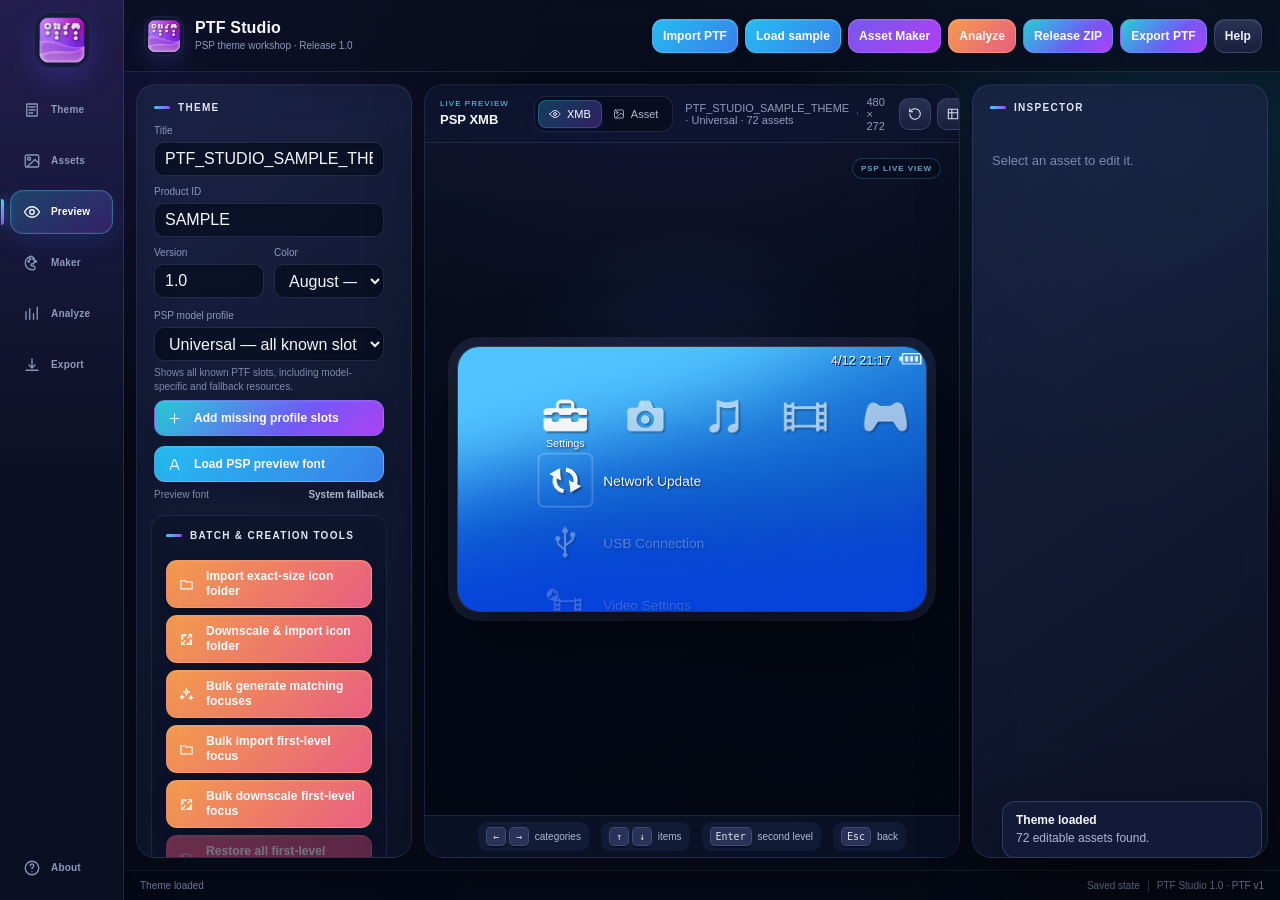
<file: index.html>
<!DOCTYPE html>

<html lang="en">
<head>
<meta charset="utf-8"/>
<meta content="width=device-width, initial-scale=1" name="viewport"/>
<title>PTF Studio 1.0</title>
<link href="assets/app-icon-16.png" rel="icon" sizes="16x16" type="image/png"/>
<link href="assets/app-icon-32.png" rel="icon" sizes="32x32" type="image/png"/>
<link href="assets/app-icon-256.png" rel="apple-touch-icon"/>
<link href="styles.css?v=1.0-final-polish" rel="stylesheet"/>
</head>
<body class="release10">
<div id="appShell">
<nav class="appRail" aria-label="PTF Studio navigation">
<div class="railLogo" title="PTF Studio 1.0"><img alt="PTF Studio" src="assets/app-icon-64.png"/></div>
<div class="railNav">
<button class="railButton" data-icon="sample" data-rail-action="theme" title="Theme settings"><span>Theme</span></button>
<button class="railButton" data-icon="image" data-rail-action="assets" title="Theme assets"><span>Assets</span></button>
<button class="railButton active" data-icon="preview" data-rail-action="preview" title="Live XMB preview"><span>Preview</span></button>
<button class="railButton" data-icon="palette" data-rail-action="maker" title="Asset Maker"><span>Maker</span></button>
<button class="railButton" data-icon="analyze" data-rail-action="analysis" title="Asset analysis"><span>Analyze</span></button>
<button class="railButton" data-icon="download" data-rail-action="export" title="Export PTF"><span>Export</span></button>
</div>
<div class="railBottom">
<button class="railButton" data-icon="help" data-rail-action="about" title="About PTF Studio"><span>About</span></button>
</div>
</nav>
<header class="topbar">
<div class="brand">
<div class="brandMark"><img alt="" src="assets/app-icon-64.png"/></div>
<div>
<div class="brandTitle">PTF Studio</div>
<div class="brandSub">PSP theme workshop · Release 1.0</div>
</div>
</div>
<div class="topActions">
<label class="button action-open" data-icon="upload" for="ptfInput">Import PTF</label>
<input accept=".ptf,application/octet-stream" hidden="" id="ptfInput" type="file"/>
<button class="button action-open" data-icon="sample" id="loadSampleBtn">Load sample</button>
<button class="button action-creative" data-icon="palette" id="assetMakerBtn">Asset Maker</button>
<button class="button action-batch" data-icon="analyze" disabled="" id="analyzeBtn">Analyze</button>
<button class="button action-generate" data-icon="package" disabled="" id="releasePackageBtn">Release ZIP</button>
<button class="button action-generate" data-icon="download" disabled="" id="exportBtn">Export PTF</button>
<div class="menuWrap">
<button aria-expanded="false" aria-haspopup="true" class="button action-secondary" data-icon="help" id="helpMenuBtn">Help</button>
<div class="helpMenu hidden" id="helpMenu" role="menu">
<button class="action-secondary" data-icon="info" id="aboutBtn" role="menuitem">About PTF Studio</button>
<button class="action-secondary" data-icon="book" id="guideBtn" role="menuitem">PSP Design Guide</button>
<button class="action-secondary" data-icon="users" id="creditsBtn" role="menuitem">Credits</button>
<a class="action-secondary" data-icon="github" href="https://github.com/S1implyBlue/PTF-Studio" rel="noopener noreferrer" role="menuitem" target="_blank">GitHub Repository</a>
</div>
</div>
</div>
</header>
<main class="workspace">
<aside class="sidebar leftPanel">
<section class="panelSection projectSection" id="themeSection">
<div class="sectionTitle">Theme</div>
<div class="fieldGroup compact">
<label>Title</label>
<input disabled="" id="themeName" maxlength="128" type="text"/>
</div>
<div class="fieldGroup compact">
<label>Product ID</label>
<input disabled="" id="themeProductId" maxlength="48" type="text"/>
</div>
<div class="inlineFields">
<div class="fieldGroup compact">
<label>Version</label>
<input disabled="" id="themeVersion" maxlength="8" type="text"/>
</div>
<div class="fieldGroup compact">
<label>Color</label>
<select disabled="" id="themeColor"></select>
</div>
</div>
<div class="fieldGroup compact modelProfileField">
<label>PSP model profile</label>
<select disabled="" id="modelProfile">
<option value="universal">Universal — all known slots</option>
<option value="1000">PSP-1000</option>
<option value="2000">PSP-2000</option>
<option value="3000">PSP-3000</option>
<option value="go">PSP Go</option>
<option value="street">PSP Street / E1000</option>
</select>
<div class="fieldHint" id="modelHint">Shows all known PTF slots.</div>
<button class="button full action-generate" data-icon="plus" disabled="" id="addModelSlotsBtn">Add missing profile slots</button>
</div>
<div class="fontLoader">
<label class="button full action-open" data-icon="font" for="fontInput">Load PSP preview font</label>
<input accept=".otf,.ttf,.woff,.woff2,font/otf,font/ttf" hidden="" id="fontInput" type="file"/>
<div class="fontStatusRow"><span>Preview font</span><strong id="fontStatus">System fallback</strong></div>
</div>
<div class="batchTools">
<div class="sectionTitle small">Batch &amp; creation tools</div>
<button class="button full action-batch" data-icon="folder" disabled="" id="bulkFolderBtn">Import exact-size icon folder</button>
<input accept="image/*" directory="" hidden="" id="bulkFolderInput" multiple="" type="file" webkitdirectory=""/>
<button class="button full action-batch" data-icon="downscale" disabled="" id="bulkFolderDownscaleBtn">Downscale &amp; import icon folder</button>
<input accept="image/*" directory="" hidden="" id="bulkFolderDownscaleInput" multiple="" type="file" webkitdirectory=""/>
<button class="button full action-batch" data-icon="sparkles" disabled="" id="focusGeneratorBtn">Bulk generate matching focuses</button>
<button class="button full action-batch" data-icon="folder" disabled="" id="bulkFocusBtn">Bulk import first-level focus</button>
<input accept="image/png,image/jpeg,image/webp,image/bmp,image/gif,image/tiff" hidden="" id="bulkFocusInput" type="file"/>
<button class="button full action-batch" data-icon="downscale" disabled="" id="bulkFocusDownscaleBtn">Bulk downscale first-level focus</button>
<input accept="image/png,image/jpeg,image/webp,image/bmp,image/gif,image/tiff" hidden="" id="bulkFocusDownscaleInput" type="file"/>
<button class="button full action-danger" data-icon="restore" disabled="" id="restoreBulkFocusBtn">Restore all first-level focus</button>
<button class="button full action-creative" data-icon="layers" disabled="" id="variantsBtn">Theme variants</button>
<button class="button full action-open" data-icon="target" disabled="" id="selectFallbackBtn">Show fallback assets</button>
<div class="batchHint">Folder import accepts slot names such as <code>3_0024.png</code> or descriptive names such as <code>first_theme_settings_focus.png</code>.</div>
</div>
</section>
<section class="panelSection assetsSection" id="assetsSection">
<div class="sectionTitleRow">
<div class="sectionTitle">Assets</div>
<input class="searchInput" disabled="" id="assetSearch" placeholder="Search" type="search"/>
</div>
<div class="assetGroups emptyState" id="assetGroups">
            Import a PTF theme to begin.
          </div>
</section>
</aside>
<section class="centerStage" id="previewStage">
<div class="viewerToolbar"><div class="viewerHeading"><span class="viewerEyebrow">Live preview</span><strong>PSP XMB</strong></div>
<div class="segmented">
<button class="seg active" data-icon="preview" data-view="xmb">XMB</button>
<button class="seg" data-icon="image" data-view="assets">Asset</button>
</div>
<div class="viewerMeta">
<span id="viewerStatus">No theme loaded</span>
<span class="dot"></span>
<span>480 × 272</span>
</div>
<div class="viewerControls">
<button class="iconButton action-secondary" data-icon="reset" disabled="" id="resetNavBtn" title="Reset XMB position"></button>
<button class="iconButton action-secondary" data-icon="grid" disabled="" id="toggleGridBtn" title="Toggle guides"></button>
</div>
</div>
<div class="viewerWrap">
<div class="dropZone" id="dropZone">
<canvas height="544" id="xmbCanvas" width="960"></canvas>
<div class="dropOverlay" id="dropOverlay">
<div class="dropIcon">↓</div>
<div class="dropTitle">Drop a PTF theme here</div>
<div class="dropHint">or use Import PTF</div>
</div>
</div>
</div>
<div class="navHelp">
<span><kbd>←</kbd><kbd>→</kbd> categories</span>
<span><kbd>↑</kbd><kbd>↓</kbd> items</span>
<span><kbd>Enter</kbd> second level</span>
<span><kbd>Esc</kbd> back</span>
</div>
</section>
<aside class="sidebar rightPanel">
<section class="panelSection inspectorSection">
<div class="sectionTitle">Inspector</div>
<div class="emptyInspector" id="inspectorEmpty">
            Select an asset to edit it.
          </div>
<div class="inspector hidden" id="inspector">
<div class="assetHero">
<canvas height="180" id="assetPreview" width="280"></canvas>
</div>
<div class="assetIdentity">
<div class="assetTitle" id="assetTitle"></div>
<div class="assetSlot" id="assetSlot"></div>
</div>
<div class="infoGrid">
<div><span>Required</span><strong id="requiredSize">—</strong></div>
<div><span>Current</span><strong id="currentSize">—</strong></div>
<div><span>Format</span><strong id="currentFormat">—</strong></div>
<div><span>Palette</span><strong id="paletteInfo">—</strong></div>
<div><span>Packed</span><strong id="packedInfo">—</strong></div>
<div><span>Compatibility</span><strong id="compatibilityInfo">—</strong></div>
</div>
<div class="inspectorActions">
<label class="button full action-open" data-icon="upload" for="replaceInput">Import</label>
<input accept="image/png,image/jpeg,image/webp,image/bmp,image/gif,image/tiff" hidden="" id="replaceInput" type="file"/>
<label class="button full action-batch" data-icon="downscale" for="downscaleInput">Downscale &amp; Import</label>
<input accept="image/png,image/jpeg,image/webp,image/bmp,image/gif,image/tiff" hidden="" id="downscaleInput" type="file"/>
<button class="button full action-danger" data-icon="restore" disabled="" id="restoreAssetBtn">Restore original</button>
<button class="button full action-generate" data-icon="download" id="exportAssetBtn">Export PNG</button>
<button class="button full action-creative" data-icon="palette" id="editInMakerBtn">Edit in Asset Maker</button><button class="button full action-generate" data-icon="sparkles" disabled="" id="selectedFocusGeneratorBtn">Generate focus for selected icon</button>
</div>
<div class="sectionDivider"></div>
<div class="sectionTitle small">Import modes</div>
<div class="importModeHelp">
<strong>Import</strong> accepts only an image already matching the required pixel dimensions.<br/>
<strong>Downscale &amp; Import</strong> uses bicubic smooth resampling. Icon canvases and transparent borders are preserved; visible pixels are never trimmed or cropped.
            </div>
<label class="checkRow">
<input checked="" id="ditherToggle" type="checkbox"/>
<span>Use dithering when reducing to 256 colors</span>
</label>
<label class="checkRow">
<input checked="" id="pulseToggle" type="checkbox"/>
<span>Animate focus pulse in live view</span>
</label>
<div class="validationBox" id="validationBox">
<div class="validationDot ok"></div>
<div>
<strong>Asset is valid</strong>
<span id="validationText">Ready for export.</span>
</div>
</div>
</div>
</section>
</aside>
</main>
<footer class="statusbar">
<div id="statusText">Ready</div>
<div class="statusRight">
<span id="dirtyState">No project</span>
<span class="statusSep"></span>
<span>PTF Studio 1.0 · PTF v1</span>
</div>
</footer>
</div>
<div aria-labelledby="aboutTitle" aria-modal="true" class="modalBackdrop hidden" id="aboutModal" role="dialog">
<div class="modalCard">
<div class="modalHeader">
<div class="aboutBrand">
<img alt="PTF Studio icon" class="aboutBrandIcon" src="assets/app-icon-64.png"/>
<div>
<div class="modalTitle" id="aboutTitle">PTF Studio</div>
<div class="modalVersion">Version 1.0 · Build 2026.07.17</div>
</div>
</div>
<button aria-label="Close" class="modalClose action-secondary" data-icon="close" id="closeAboutBtn"></button>
</div>
<div class="modalBody">
<p class="modalLead">A portable PSP PTF theme maker, editor, live viewer, and exporter for the modding community.</p>
<div class="creditGrid">
<div><span>Created by</span><strong>Blue</strong></div>
<div><span>Development</span><strong>With the assistance of ChatGPT</strong></div>
<div><span>Testing</span><strong>Blue and community testers</strong></div>
<div><span>Runtime</span><strong>Dependency-free browser build</strong></div>
</div>
<div class="modalSection">
<h3>Credits</h3>
<p>Created by Blue with the use and assistance of ChatGPT.</p>
</div>
<div class="modalSection">
<h3>Third-party libraries</h3>
<p>No external runtime libraries are bundled. PTF Studio uses standard browser APIs, including its built-in legacy LZR/RLZ decoder.</p>
</div>
<div class="modalNote">Project home: <a href="https://github.com/S1implyBlue/PTF-Studio" rel="noopener noreferrer" target="_blank">github.com/S1implyBlue/PTF-Studio</a></div>
</div>
<div class="modalFooter">
<button class="button action-secondary" data-icon="close" id="modalCloseButton">Close</button>
</div>
</div>
</div>
<div aria-labelledby="guideTitle" aria-modal="true" class="modalBackdrop hidden" id="guideModal" role="dialog">
<div class="modalCard guideModalCard">
<div class="modalHeader">
<div>
<div class="modalTitle" id="guideTitle">PSP PTF Design Guide</div>
<div class="modalVersion">Dimensions, formats, transparency, focus artwork, and hardware limits</div>
</div>
<button aria-label="Close" class="modalClose action-secondary" data-icon="close" id="closeGuideBtn"></button>
</div>
<div class="modalBody guideBody">
<section class="guideSection">
<h3>Required asset dimensions</h3>
<div class="guideTableWrap"><table class="guideTable"><thead><tr><th>Asset</th><th>Canvas</th><th>Notes</th></tr></thead><tbody>
<tr><td>Category icon</td><td>64 × 48 px</td><td>No separate focus image.</td></tr>
<tr><td>First-level icon</td><td>48 × 48 px</td><td>Keep transparent padding inside the full canvas.</td></tr>
<tr><td>First-level focus</td><td>64 × 64 px</td><td>Matching 48 × 48 icon centred with 8 px space on each side.</td></tr>
<tr><td>Second-level icon</td><td>32 × 32 px</td><td>Used in nested XMB menus.</td></tr>
<tr><td>Second-level focus</td><td>48 × 48 px</td><td>Matching 32 × 32 icon centred with 8 px space on each side.</td></tr>
<tr><td>Preview icon</td><td>16 × 16 px</td><td>Keep the design extremely simple at this size.</td></tr>
<tr><td>Preview image</td><td>300 × 170 px</td><td>Theme preview shown by the PSP theme selector.</td></tr>
<tr><td>Wallpaper</td><td>480 × 272 px</td><td>Native PSP screen resolution.</td></tr>
</tbody></table></div>
</section>
<section class="guideSection">
<h3>Image format and palette limits</h3>
<ul>
<li>Use transparent PNG artwork while designing. PTF Studio converts supported assets to PSP-compatible indexed GIM data during export.</li>
<li>Icon artwork is limited to an indexed palette of no more than 256 RGBA entries. Complex gradients can band or dither after conversion.</li>
<li>Keep fully transparent pixels transparent and avoid hidden coloured pixels outside the visible artwork.</li>
<li>Use <strong>Import</strong> only for artwork already matching the exact canvas size. Use <strong>Downscale &amp; Import</strong> for larger artwork.</li>
<li>Downscaling preserves the complete canvas and transparent borders. It does not trim to visible pixels or enlarge undersized artwork.</li>
</ul>
</section>
<section class="guideSection">
<h3>PSP-safe focus artwork</h3>
<ul>
<li>Focus graphics should be an outer white halo stored mainly in the alpha channel, not a second coloured copy of the icon.</li>
<li>Keep the original icon silhouette centred and leave 8 px of transparent room around it.</li>
<li>Use restrained blur and opacity. Heavy glow, glass effects, and complex transparency consume palette entries and may break or degrade on hardware.</li>
<li>Generated focuses are validated for dimensions, palette count, transparency, GIM round-trip, and final theme size before being accepted.</li>
</ul>
</section>
<section class="guideSection">
<h3>Design recommendations</h3>
<ul>
<li>Design with bold silhouettes, clean edges, and limited colour ramps. Tiny details often disappear on the PSP LCD.</li>
<li>Preview artwork against both dark and bright wallpapers. White XMB labels need sufficient contrast.</li>
<li>Do not crop transparent margins from icon canvases; PSP alignment depends on the full canvas, not only visible pixels.</li>
<li>Test the exported PTF on real hardware. The live viewer closely recreates the XMB but is not firmware emulation.</li>
</ul>
</section>
<section class="guideSection guideWarning">
<h3>Theme limits and common failures</h3>
<ul>
<li>Keep the final PTF below approximately 768 KB. Large focus sets and complex palettes can exceed the practical PSP limit.</li>
<li>Do not invent unsupported record IDs. Later or model-specific XMB items should use the Default/Fallback icon where the PTF format has no safe dedicated slot.</li>
<li>Never overwrite the only copy of a working theme. Export to a new file and verify it on the PSP first.</li>
</ul>
</section>
<p class="guideSource">Project support and bug reports: <a href="https://github.com/S1implyBlue/PTF-Studio" rel="noopener noreferrer" target="_blank">PTF Studio on GitHub</a></p>
</div>
<div class="modalFooter">
<button class="button action-secondary" data-icon="close" id="guideCloseButton">Close</button>
</div>
</div>
</div>
<div aria-labelledby="exportDialogTitle" aria-modal="true" class="modalBackdrop hidden" id="exportModal" role="dialog">
<div class="modalCard exportModalCard">
<div class="modalHeader">
<div>
<div class="modalTitle" id="exportDialogTitle">Export PSP PTF Theme</div>
<div class="modalVersion">Review metadata, choose the output filename, and validate the theme before export</div>
</div>
<button aria-label="Close" class="modalClose action-secondary" data-close-modal="exportModal" data-icon="close"></button>
</div>
<div class="modalBody exportModalBody">
<div class="exportFormGrid">
<div class="fieldGroup compact exportFileField">
<label>Output filename</label>
<input id="exportFileName" maxlength="128" placeholder="MY_THEME.ptf" type="text"/>
<div class="fieldHint">The .ptf extension is added automatically when omitted.</div>
</div>
<div class="fieldGroup compact">
<label>Theme title</label>
<input id="exportTitle" maxlength="128" type="text"/>
</div>
<div class="fieldGroup compact">
<label>Product ID</label>
<input id="exportProductId" maxlength="48" type="text"/>
<div class="fieldHint">Letters, numbers, hyphens, and underscores only.</div>
</div>
<div class="fieldGroup compact">
<label>Version</label>
<input id="exportVersion" maxlength="8" type="text"/>
</div>
<div class="fieldGroup compact">
<label>Theme colour</label>
<select id="exportThemeColor"></select>
<div class="fieldHint">Choose Monthly / automatic or a fixed January–December colour.</div>
</div>
</div>
<div aria-live="polite" class="exportValidationCard checking" id="exportValidationCard">
<div class="exportValidationHeader">
<div class="exportValidationIcon" id="exportValidationIcon"></div>
<div>
<strong id="exportValidationTitle">Waiting for validation</strong>
<span id="exportValidationSummary">PTF Studio will verify metadata, assets, compression, and final file size.</span>
</div>
<span class="exportSizePill" id="exportSizePill">—</span>
</div>
<ul class="exportValidationList" id="exportValidationList"></ul>
</div>
<label class="exportConfirmRow disabled" id="exportConfirmRow">
<input disabled id="exportConfirmCheck" type="checkbox"/>
<span>I confirm that I reviewed the validation results and want to export this theme.</span>
</label>
</div>
<div class="modalFooter exportModalFooter">
<button class="button action-secondary" data-close-modal="exportModal" data-icon="close">Cancel</button>
<button class="button action-batch" data-icon="analyze" id="refreshExportValidationBtn">Validate again</button>
<button class="button action-generate" data-icon="download" disabled id="confirmExportBtn">Export validated PTF</button>
</div>
</div>
</div>
<div aria-labelledby="focusTitle" aria-modal="true" class="modalBackdrop hidden" id="focusModal" role="dialog">
<div class="modalCard toolModal">
<div class="modalHeader">
<div>
<div class="modalTitle" id="focusTitle">Focus Generator</div>
<div class="modalVersion" id="focusSubtitle">Create PSP focus glows from normal icons</div>
</div>
<button aria-label="Close" class="modalClose action-secondary" data-close-modal="focusModal" data-icon="close"></button>
</div>
<div class="modalBody toolGrid">
<div class="toolPreviewCard">
<canvas height="256" id="focusPreviewCanvas" width="256"></canvas>
<div class="toolPreviewLabel" id="focusPreviewLabel">Select a body icon first</div>
</div>
<div class="toolControls">
<div class="fieldGroup compact">
<label>Target</label>
<select id="focusTarget">
<option value="both">All first- and second-level icon pairs</option>
<option value="first">All first-level icon pairs</option>
<option value="second">All second-level icon pairs</option>
<option value="category">Current XMB category — first level</option>
<option value="selected">Selected icon pair</option>
</select>
</div>
<div class="fieldGroup compact">
<label>Generation mode</label>
<select id="focusGenerationMode">
<option value="missing">Generate missing focus assets only</option>
<option value="replace">Replace every matching focus asset</option>
</select>
</div>
<div class="inlineFields">
<div class="fieldGroup compact">
<label>Focus RGB</label>
<input disabled id="focusColor" title="Sony-compatible generated focuses use pure white RGB" type="color" value="#ffffff"/>
</div>
<div class="fieldGroup compact">
<label>Opacity</label>
<input id="focusOpacity" max="100" min="10" type="range" value="90"/>
<span class="rangeValue" id="focusOpacityValue">90%</span>
</div>
</div>
<div class="fieldGroup compact">
<label>Halo blur radius</label>
<input id="focusBlur" max="6" min="2" type="range" value="6"/>
<span class="rangeValue" id="focusBlurValue">6 px</span>
</div>
<div class="fieldGroup compact">
<label>Sony canvas margin</label>
<input disabled id="focusPadding" max="8" min="8" type="range" value="8"/>
<span class="rangeValue" id="focusPaddingValue">8 px</span>
</div>
<input hidden id="focusIncludeCore" type="checkbox"/>
<div class="focusBatchSummary" id="focusBatchSummary">Select a target to preview the matching icon pairs.</div>
<button class="button full action-generate" data-icon="sparkles" id="applyFocusGeneratorBtn">Generate matching focus assets</button>
<button class="button full action-secondary" data-icon="undo" disabled="" id="undoFocusGeneratorBtn">Undo last bulk generation</button>
<div class="modalNote">PSP-safe mode follows Sony's focus workflow: the body stays at native size, is centred with an 8 px transparent margin, the sharp core is removed, RGB remains pure white, and glow strength is stored in a maximum 64-entry alpha palette. The theme is rebuilt and checked against the 768 KB limit before changes are accepted.</div>
</div>
</div>
</div>
</div>
<div aria-labelledby="analysisTitle" aria-modal="true" class="modalBackdrop hidden" id="analysisModal" role="dialog">
<div class="modalCard wideModal">
<div class="modalHeader">
<div>
<div class="modalTitle" id="analysisTitle">Theme Analysis</div>
<div class="modalVersion" id="analysisSubtitle">Palette, dimensions, compression and estimated export size</div>
</div>
<button aria-label="Close" class="modalClose action-secondary" data-close-modal="analysisModal" data-icon="close"></button>
</div>
<div class="modalBody">
<div class="summaryCards" id="analysisSummary"></div>
<div class="analysisToolbar">
<div class="analysisStatus" id="analysisStatus">Run analysis to inspect every asset.</div>
<button class="button action-generate" data-icon="download" disabled="" id="exportAnalysisCsvBtn">Export CSV</button>
</div>
<div class="analysisTableWrap">
<table class="analysisTable">
<thead><tr><th>Asset</th><th>Size</th><th>Colors</th><th>Raw</th><th>Packed</th><th>Compression</th><th>Status</th></tr></thead>
<tbody id="analysisTableBody"></tbody>
</table>
</div>
</div>
<div class="modalFooter">
<button class="button action-batch" data-icon="analyze" id="runAnalysisBtn">Run analysis</button>
<button class="button action-secondary" data-close-modal="analysisModal" data-icon="close">Close</button>
</div>
</div>
</div>
<div aria-labelledby="variantsTitle" aria-modal="true" class="modalBackdrop hidden" id="variantsModal" role="dialog">
<div class="modalCard wideModal">
<div class="modalHeader">
<div>
<div class="modalTitle" id="variantsTitle">Theme Variants</div>
<div class="modalVersion">Export several colour editions from one project</div>
</div>
<button aria-label="Close" class="modalClose action-secondary" data-close-modal="variantsModal" data-icon="close"></button>
</div>
<div class="modalBody">
<div class="variantBuilder">
<div class="fieldGroup compact">
<label>Variant name</label>
<input id="variantName" placeholder="Red Edition" type="text"/>
</div>
<div class="fieldGroup compact">
<label>Theme color</label>
<select id="variantThemeColor"></select>
</div>
<div class="fieldGroup compact">
<label>Optional icon tint</label>
<input id="variantTint" type="color" value="#ffffff"/>
</div>
<div class="fieldGroup compact">
<label>Tint strength</label>
<input id="variantTintStrength" max="100" min="0" type="range" value="0"/>
<span class="rangeValue" id="variantTintValue">0%</span>
</div>
<button class="button action-generate" data-icon="plus" id="addVariantBtn">Add variant</button>
</div>
<div class="variantList emptyVariant" id="variantList">No variants added.</div>
<div class="modalNote">A 0% tint changes only metadata and preserves imported resources. Higher tint strengths re-encode icon assets while keeping their alpha transparency.</div>
</div>
<div class="modalFooter">
<button class="button action-generate" data-icon="package" disabled="" id="exportVariantsBtn">Export variants ZIP</button>
<button class="button action-secondary" data-close-modal="variantsModal" data-icon="close">Close</button>
</div>
</div>
</div>
<div aria-labelledby="importAssetModalTitle" aria-modal="true" class="modalBackdrop hidden" id="importAssetModal" role="dialog">
<div class="modalCard compactModal">
<div class="modalHeader">
<div>
<div class="modalTitle" id="importAssetModalTitle">Import asset</div>
<div class="modalVersion" id="importAssetModalSub">Choose how the image should be handled.</div>
</div>
<button aria-label="Close" class="modalClose action-secondary" data-close-modal="importAssetModal" data-icon="close"></button>
</div>
<div class="modalBody">
<div class="importChoiceGrid">
<button class="importChoice action-open" data-icon="upload" id="importExactModalBtn">
<strong>Import</strong>
<span>Use an image already matching the exact required dimensions. No resize is performed.</span>
</button>
<button class="importChoice action-batch" data-icon="downscale" id="importDownscaleModalBtn">
<strong>Downscale &amp; Import</strong>
<span>Resize with bicubic smooth filtering while preserving the complete canvas and transparent borders.</span>
</button>
</div>
<div class="modalNote">Images smaller than the required canvas are not enlarged automatically.</div>
</div>
</div>
</div>
<div aria-labelledby="assetMakerTitle" aria-modal="true" class="modalBackdrop hidden" id="assetMakerModal" role="dialog">
<div class="modalCard makerModalCard">
<div class="modalHeader makerHeader">
<div>
<div class="modalTitle" id="assetMakerTitle">Asset Maker</div>
<div class="modalVersion">Create PSP-ready icons, focus graphics, wallpapers, and preview assets</div>
</div>
<div class="makerHeaderActions">
<button class="button action-secondary" data-icon="undo" disabled="" id="makerUndo">Undo</button>
<button class="button action-secondary" data-icon="redo" disabled="" id="makerRedo">Redo</button>
<button aria-label="Close" class="modalClose action-secondary" data-close-modal="assetMakerModal" data-icon="close"></button>
</div>
</div>
<div class="makerWorkspace">
<aside class="makerSidebar makerToolsPanel">
<div class="sectionTitle">Document</div>
<div class="fieldGroup compact">
<label>PSP asset preset</label>
<select id="makerPreset"></select>
</div>
<button class="button full action-creative" data-icon="new" id="makerNewBtn">New blank canvas</button>
<button class="button full action-open" data-icon="upload" id="makerImportBtn">Import artwork layer</button>
<input accept="image/png,image/jpeg,image/webp,image/bmp,image/gif,image/tiff" hidden="" id="makerImportInput" type="file"/>
<div class="sectionDivider"></div>
<div class="sectionTitle small">Shapes</div>
<div class="makerShapeGrid">
<button class="button action-creative" data-icon="rectangle" id="makerAddRect">Rectangle</button>
<button class="button action-creative" data-icon="rounded" id="makerAddRoundRect">Rounded</button>
<button class="button action-creative" data-icon="circle" id="makerAddCircle">Circle</button>
<button class="button action-creative" data-icon="line" id="makerAddLine">Line</button>
</div>
<div class="sectionDivider"></div>
<div class="sectionTitle small">View</div>
<label class="checkRow"><input checked="" id="makerGrid" type="checkbox"/><span>Grid and alignment guides</span></label>
<label class="checkRow"><input id="makerXmbGuides" type="checkbox"/><span>Safe-area and centre guides</span></label>
<label class="checkRow"><input id="makerXmbOverlay" type="checkbox"/><span>XMB readability overlay for wallpapers</span></label>
<label class="checkRow"><input checked="" id="makerPalettePreview" type="checkbox"/><span>PSP 256-colour palette preview</span></label>
<div class="makerPspNote">Effects are baked into the exported pixels. The editor intentionally limits glow, outline, and shadow settings to conservative PSP-friendly ranges.</div>
<div class="sectionDivider"></div>
<div class="sectionTitle small">Layers</div>
<div class="makerLayerActions">
<button class="miniButton action-secondary" data-icon="up" disabled="" id="makerLayerUp">Up</button>
<button class="miniButton action-secondary" data-icon="down" disabled="" id="makerLayerDown">Down</button>
<button class="miniButton action-creative" data-icon="copy" disabled="" id="makerDuplicate">Duplicate</button>
<button class="miniButton action-danger" data-icon="trash" disabled="" id="makerDelete">Delete</button>
</div>
<div class="makerEmptyLayers" id="makerEmptyLayers">Import artwork or add a shape.</div>
<div class="makerLayers" id="makerLayers"></div>
</aside>
<main class="makerCanvasPanel">
<div class="makerCanvasToolbar">
<span id="makerDocInfo">First-level icon · 48 × 48px</span>
<span id="makerPaletteInfo">0 / 256 colors</span>
</div>
<div class="makerCanvasWrap">
<canvas height="650" id="makerCanvas" width="1000"></canvas>
</div>
<div class="makerCanvasHint">Drag layers directly on the canvas. Drop an image file here to add it as a new layer.</div>
</main>
<aside class="makerSidebar makerInspectorPanel">
<div class="emptyInspector" id="makerNoSelection">Select a layer to edit its properties.</div>
<div class="makerProperties hidden" id="makerPropertyPanel">
<div class="sectionTitle">Selected layer</div>
<div class="fieldGroup compact"><label>Name</label><input id="makerLayerName" type="text"/></div>
<label class="checkRow"><input checked="" id="makerLayerVisible" type="checkbox"/><span>Layer visible</span></label>
<div class="makerFourGrid">
<div class="fieldGroup compact"><label>X</label><input id="makerX" step="0.25" type="number"/></div>
<div class="fieldGroup compact"><label>Y</label><input id="makerY" step="0.25" type="number"/></div>
<div class="fieldGroup compact"><label>Width</label><input id="makerWidth" min="0.25" step="0.25" type="number"/></div>
<div class="fieldGroup compact"><label>Height</label><input id="makerHeight" min="0.25" step="0.25" type="number"/></div>
</div>
<label class="checkRow"><input checked="" id="makerLockAspect" type="checkbox"/><span>Lock aspect ratio while resizing</span></label>
<div class="makerTwoGrid">
<div class="fieldGroup compact"><label>Rotation</label><input id="makerRotation" max="360" min="-360" step="1" type="number"/></div>
<div class="fieldGroup compact"><label>Opacity</label><input id="makerOpacity" max="100" min="0" type="range" value="100"/><span class="rangeValue" id="makerOpacityValue">100%</span></div>
</div>
<div class="sectionDivider"></div>
<div class="sectionTitle small">Shape appearance</div>
<div class="makerTwoGrid makerShapeOnly">
<div class="fieldGroup compact"><label>Fill</label><input id="makerFill" type="color" value="#ffffff"/></div>
<div class="fieldGroup compact"><label>Second fill</label><input id="makerFill2" type="color" value="#64b8ff"/></div>
</div>
<label class="checkRow makerShapeOnly"><input id="makerGradient" type="checkbox"/><span>Use simple two-colour gradient</span></label>
<div class="makerTwoGrid makerShapeOnly">
<div class="fieldGroup compact"><label>Stroke</label><input id="makerStroke" type="color" value="#000000"/></div>
<div class="fieldGroup compact"><label>Stroke width</label><input id="makerStrokeWidth" max="4" min="0" step="1" type="number" value="0"/></div>
</div>
<div class="sectionDivider"></div>
<div class="sectionTitle small">Colour adjustments</div>
<div class="makerThreeGrid">
<div class="fieldGroup compact"><label>Brightness %</label><input id="makerBrightness" max="200" min="25" type="number" value="100"/></div>
<div class="fieldGroup compact"><label>Contrast %</label><input id="makerContrast" max="200" min="25" type="number" value="100"/></div>
<div class="fieldGroup compact"><label>Saturation %</label><input id="makerSaturation" max="200" min="0" type="number" value="100"/></div>
</div>
<div class="makerTwoGrid">
<div class="fieldGroup compact"><label>Tint</label><input id="makerTint" type="color" value="#ffffff"/></div>
<div class="fieldGroup compact"><label>Tint strength %</label><input id="makerTintStrength" max="100" min="0" type="number" value="0"/></div>
</div>
<div class="sectionDivider"></div>
<div class="sectionTitle small">PSP-safe baked effects</div>
<div class="makerTwoGrid">
<div class="fieldGroup compact"><label>Outline width (0–3)</label><input id="makerOutlineWidth" max="3" min="0" type="number" value="0"/></div>
<div class="fieldGroup compact"><label>Outline colour</label><input id="makerOutlineColor" type="color" value="#ffffff"/></div>
</div>
<label class="checkRow"><input id="makerShadow" type="checkbox"/><span>Solid shadow</span></label>
<div class="makerThreeGrid">
<div class="fieldGroup compact"><label>Shadow colour</label><input id="makerShadowColor" type="color" value="#000000"/></div>
<div class="fieldGroup compact"><label>Shadow X</label><input id="makerShadowX" max="4" min="-4" type="number" value="1"/></div>
<div class="fieldGroup compact"><label>Shadow Y</label><input id="makerShadowY" max="4" min="-4" type="number" value="1"/></div>
</div>
<div class="makerTwoGrid">
<div class="fieldGroup compact"><label>Low-radius glow (0–3)</label><input id="makerGlowRadius" max="3" min="0" type="number" value="0"/></div>
<div class="fieldGroup compact"><label>Glow colour</label><input id="makerGlowColor" type="color" value="#ffffff"/></div>
</div>
</div>
<div class="makerApplyPanel">
<div class="sectionTitle small">Use in theme</div>
<div class="fieldGroup compact"><label>Compatible asset slot</label><select id="makerTarget"></select></div>
<button class="button full action-generate" data-icon="check" id="makerApplyBtn">Apply to selected slot</button>
<button class="button full action-generate" data-icon="preview" id="makerApplyPreviewBtn">Apply &amp; preview in XMB</button>
<button class="button full action-open" data-icon="target" id="makerUseCurrentBtn">Use as current asset</button>
<button class="button full action-generate" data-icon="sparkles" id="makerFocusBtn">Create matching focus</button>
<button class="button full action-generate" data-icon="download" id="makerExportPngBtn">Export maker canvas as PNG</button>
<div class="makerStatus" id="makerStatus">Sample asset library is intentionally not bundled in this build.</div>
</div>
</aside>
</div>
</div>
</div>
<div id="toastHost"></div>
<script src="sample.js?v=1.0-focusfix"></script>
<script src="rlz.js?v=1.0-focusfix"></script>
<script src="app.js?v=1.0-final-polish"></script>
<script src="asset_maker.js?v=1.0-final-polish"></script>
</body>
</html>
</file>
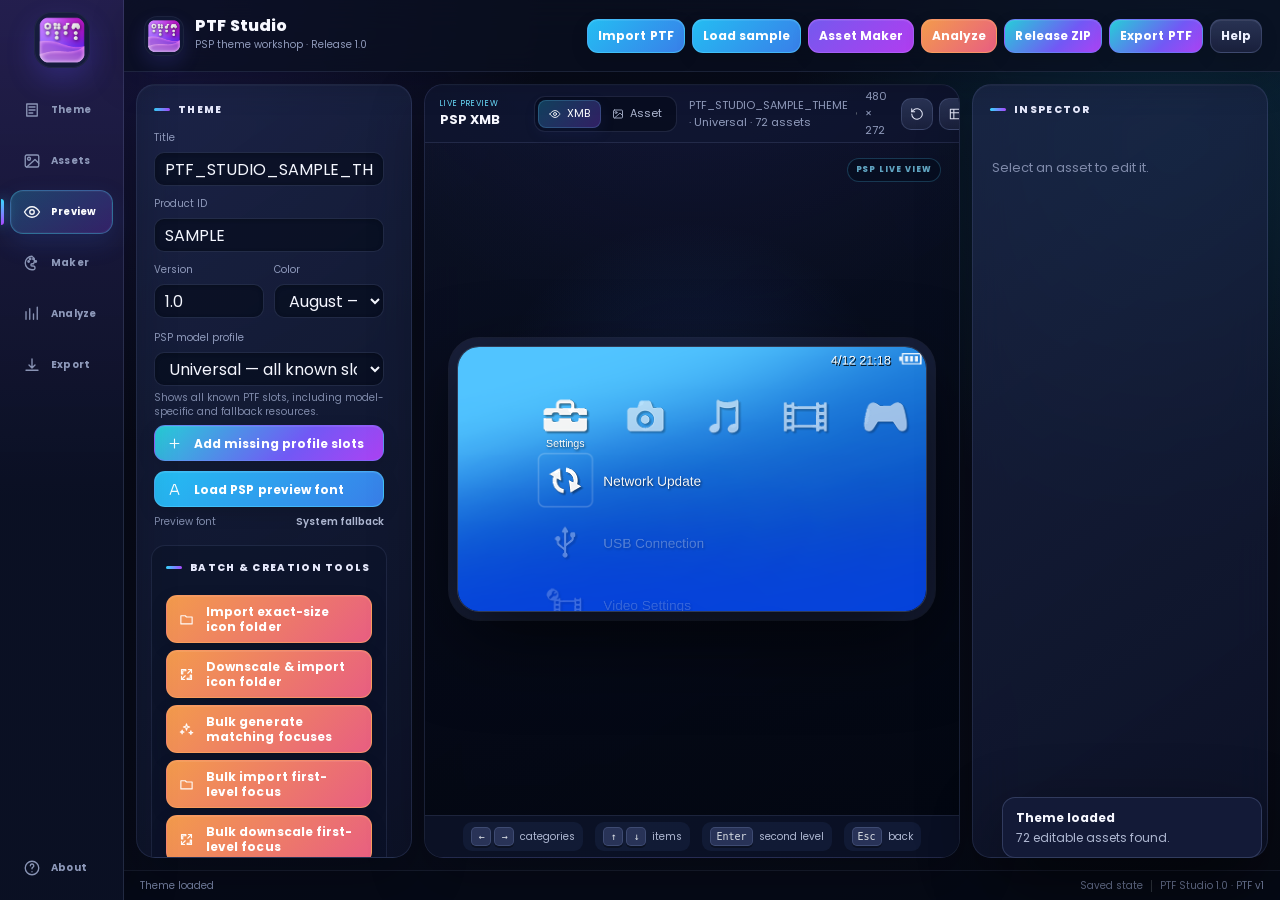
<file: PTF Studio.app/Contents/Resources/index.html>
<!DOCTYPE html>

<html lang="en">
<head>
<meta charset="utf-8"/>
<meta content="width=device-width, initial-scale=1" name="viewport"/>
<title>PTF Studio 1.0</title>
<link href="assets/app-icon-16.png" rel="icon" sizes="16x16" type="image/png"/>
<link href="assets/app-icon-32.png" rel="icon" sizes="32x32" type="image/png"/>
<link href="assets/app-icon-256.png" rel="apple-touch-icon"/>
<link href="https://fonts.googleapis.com" rel="preconnect"/>
<link crossorigin="anonymous" href="https://fonts.gstatic.com" rel="preconnect"/>
<link href="https://fonts.googleapis.com/css2?family=Poppins:wght@400;500;600;700;800;900&amp;display=swap" rel="stylesheet"/>
<link href="styles.css?v=1.0-poppins-ui" rel="stylesheet"/>
</head>
<body class="release10">
<div id="appShell">
<nav class="appRail" aria-label="PTF Studio navigation">
<div class="railLogo" title="PTF Studio 1.0"><img alt="PTF Studio" src="assets/app-icon-64.png"/></div>
<div class="railNav">
<button class="railButton" data-icon="sample" data-rail-action="theme" title="Theme settings"><span>Theme</span></button>
<button class="railButton" data-icon="image" data-rail-action="assets" title="Theme assets"><span>Assets</span></button>
<button class="railButton active" data-icon="preview" data-rail-action="preview" title="Live XMB preview"><span>Preview</span></button>
<button class="railButton" data-icon="palette" data-rail-action="maker" title="Asset Maker"><span>Maker</span></button>
<button class="railButton" data-icon="analyze" data-rail-action="analysis" title="Asset analysis"><span>Analyze</span></button>
<button class="railButton" data-icon="download" data-rail-action="export" title="Export PTF"><span>Export</span></button>
</div>
<div class="railBottom">
<button class="railButton" data-icon="help" data-rail-action="about" title="About PTF Studio"><span>About</span></button>
</div>
</nav>
<header class="topbar">
<div class="brand">
<div class="brandMark"><img alt="" src="assets/app-icon-64.png"/></div>
<div>
<div class="brandTitle">PTF Studio</div>
<div class="brandSub">PSP theme workshop · Release 1.0</div>
</div>
</div>
<div class="topActions">
<label class="button action-open" data-icon="upload" for="ptfInput">Import PTF</label>
<input accept=".ptf,application/octet-stream" hidden="" id="ptfInput" type="file"/>
<button class="button action-open" data-icon="sample" id="loadSampleBtn">Load sample</button>
<button class="button action-creative" data-icon="palette" id="assetMakerBtn">Asset Maker</button>
<button class="button action-batch" data-icon="analyze" disabled="" id="analyzeBtn">Analyze</button>
<button class="button action-generate" data-icon="package" disabled="" id="releasePackageBtn">Release ZIP</button>
<button class="button action-generate" data-icon="download" disabled="" id="exportBtn">Export PTF</button>
<div class="menuWrap">
<button aria-expanded="false" aria-haspopup="true" class="button action-secondary" data-icon="help" id="helpMenuBtn">Help</button>
<div class="helpMenu hidden" id="helpMenu" role="menu">
<button class="action-secondary" data-icon="info" id="aboutBtn" role="menuitem">About PTF Studio</button>
<button class="action-secondary" data-icon="book" id="guideBtn" role="menuitem">PSP Design Guide</button>
<button class="action-secondary" data-icon="users" id="creditsBtn" role="menuitem">Credits</button>
<a class="action-secondary" data-icon="github" href="https://github.com/S1implyBlue/PTF-Studio" rel="noopener noreferrer" role="menuitem" target="_blank">GitHub Repository</a>
</div>
</div>
</div>
</header>
<main class="workspace">
<aside class="sidebar leftPanel">
<section class="panelSection projectSection" id="themeSection">
<div class="sectionTitle">Theme</div>
<div class="fieldGroup compact">
<label>Title</label>
<input disabled="" id="themeName" maxlength="128" type="text"/>
</div>
<div class="fieldGroup compact">
<label>Product ID</label>
<input disabled="" id="themeProductId" maxlength="48" type="text"/>
</div>
<div class="inlineFields">
<div class="fieldGroup compact">
<label>Version</label>
<input disabled="" id="themeVersion" maxlength="8" type="text"/>
</div>
<div class="fieldGroup compact">
<label>Color</label>
<select disabled="" id="themeColor"></select>
</div>
</div>
<div class="fieldGroup compact modelProfileField">
<label>PSP model profile</label>
<select disabled="" id="modelProfile">
<option value="universal">Universal — all known slots</option>
<option value="1000">PSP-1000</option>
<option value="2000">PSP-2000</option>
<option value="3000">PSP-3000</option>
<option value="go">PSP Go</option>
<option value="street">PSP Street / E1000</option>
</select>
<div class="fieldHint" id="modelHint">Shows all known PTF slots.</div>
<button class="button full action-generate" data-icon="plus" disabled="" id="addModelSlotsBtn">Add missing profile slots</button>
</div>
<div class="fontLoader">
<label class="button full action-open" data-icon="font" for="fontInput">Load PSP preview font</label>
<input accept=".otf,.ttf,.woff,.woff2,font/otf,font/ttf" hidden="" id="fontInput" type="file"/>
<div class="fontStatusRow"><span>Preview font</span><strong id="fontStatus">System fallback</strong></div>
</div>
<div class="batchTools">
<div class="sectionTitle small">Batch &amp; creation tools</div>
<button class="button full action-batch" data-icon="folder" disabled="" id="bulkFolderBtn">Import exact-size icon folder</button>
<input accept="image/*" directory="" hidden="" id="bulkFolderInput" multiple="" type="file" webkitdirectory=""/>
<button class="button full action-batch" data-icon="downscale" disabled="" id="bulkFolderDownscaleBtn">Downscale &amp; import icon folder</button>
<input accept="image/*" directory="" hidden="" id="bulkFolderDownscaleInput" multiple="" type="file" webkitdirectory=""/>
<button class="button full action-batch" data-icon="sparkles" disabled="" id="focusGeneratorBtn">Bulk generate matching focuses</button>
<button class="button full action-batch" data-icon="folder" disabled="" id="bulkFocusBtn">Bulk import first-level focus</button>
<input accept="image/png,image/jpeg,image/webp,image/bmp,image/gif,image/tiff" hidden="" id="bulkFocusInput" type="file"/>
<button class="button full action-batch" data-icon="downscale" disabled="" id="bulkFocusDownscaleBtn">Bulk downscale first-level focus</button>
<input accept="image/png,image/jpeg,image/webp,image/bmp,image/gif,image/tiff" hidden="" id="bulkFocusDownscaleInput" type="file"/>
<button class="button full action-danger" data-icon="restore" disabled="" id="restoreBulkFocusBtn">Restore all first-level focus</button>
<button class="button full action-creative" data-icon="layers" disabled="" id="variantsBtn">Theme variants</button>
<button class="button full action-open" data-icon="target" disabled="" id="selectFallbackBtn">Show fallback assets</button>
<div class="batchHint">Folder import accepts slot names such as <code>3_0024.png</code> or descriptive names such as <code>first_theme_settings_focus.png</code>.</div>
</div>
</section>
<section class="panelSection assetsSection" id="assetsSection">
<div class="sectionTitleRow">
<div class="sectionTitle">Assets</div>
<input class="searchInput" disabled="" id="assetSearch" placeholder="Search" type="search"/>
</div>
<div class="assetGroups emptyState" id="assetGroups">
            Import a PTF theme to begin.
          </div>
</section>
</aside>
<section class="centerStage" id="previewStage">
<div class="viewerToolbar"><div class="viewerHeading"><span class="viewerEyebrow">Live preview</span><strong>PSP XMB</strong></div>
<div class="segmented">
<button class="seg active" data-icon="preview" data-view="xmb">XMB</button>
<button class="seg" data-icon="image" data-view="assets">Asset</button>
</div>
<div class="viewerMeta">
<span id="viewerStatus">No theme loaded</span>
<span class="dot"></span>
<span>480 × 272</span>
</div>
<div class="viewerControls">
<button class="iconButton action-secondary" data-icon="reset" disabled="" id="resetNavBtn" title="Reset XMB position"></button>
<button class="iconButton action-secondary" data-icon="grid" disabled="" id="toggleGridBtn" title="Toggle guides"></button>
</div>
</div>
<div class="viewerWrap">
<div class="dropZone" id="dropZone">
<canvas height="544" id="xmbCanvas" width="960"></canvas>
<div class="dropOverlay" id="dropOverlay">
<div class="dropIcon">↓</div>
<div class="dropTitle">Drop a PTF theme here</div>
<div class="dropHint">or use Import PTF</div>
</div>
</div>
</div>
<div class="navHelp">
<span><kbd>←</kbd><kbd>→</kbd> categories</span>
<span><kbd>↑</kbd><kbd>↓</kbd> items</span>
<span><kbd>Enter</kbd> second level</span>
<span><kbd>Esc</kbd> back</span>
</div>
</section>
<aside class="sidebar rightPanel">
<section class="panelSection inspectorSection">
<div class="sectionTitle">Inspector</div>
<div class="emptyInspector" id="inspectorEmpty">
            Select an asset to edit it.
          </div>
<div class="inspector hidden" id="inspector">
<div class="assetHero">
<canvas height="180" id="assetPreview" width="280"></canvas>
</div>
<div class="assetIdentity">
<div class="assetTitle" id="assetTitle"></div>
<div class="assetSlot" id="assetSlot"></div>
</div>
<div class="infoGrid">
<div><span>Required</span><strong id="requiredSize">—</strong></div>
<div><span>Current</span><strong id="currentSize">—</strong></div>
<div><span>Format</span><strong id="currentFormat">—</strong></div>
<div><span>Palette</span><strong id="paletteInfo">—</strong></div>
<div><span>Packed</span><strong id="packedInfo">—</strong></div>
<div><span>Compatibility</span><strong id="compatibilityInfo">—</strong></div>
</div>
<div class="inspectorActions">
<label class="button full action-open" data-icon="upload" for="replaceInput">Import</label>
<input accept="image/png,image/jpeg,image/webp,image/bmp,image/gif,image/tiff" hidden="" id="replaceInput" type="file"/>
<label class="button full action-batch" data-icon="downscale" for="downscaleInput">Downscale &amp; Import</label>
<input accept="image/png,image/jpeg,image/webp,image/bmp,image/gif,image/tiff" hidden="" id="downscaleInput" type="file"/>
<button class="button full action-danger" data-icon="restore" disabled="" id="restoreAssetBtn">Restore original</button>
<button class="button full action-generate" data-icon="download" id="exportAssetBtn">Export PNG</button>
<button class="button full action-creative" data-icon="palette" id="editInMakerBtn">Edit in Asset Maker</button><button class="button full action-generate" data-icon="sparkles" disabled="" id="selectedFocusGeneratorBtn">Generate focus for selected icon</button>
</div>
<div class="sectionDivider"></div>
<div class="sectionTitle small">Import modes</div>
<div class="importModeHelp">
<strong>Import</strong> accepts only an image already matching the required pixel dimensions.<br/>
<strong>Downscale &amp; Import</strong> uses bicubic smooth resampling. Icon canvases and transparent borders are preserved; visible pixels are never trimmed or cropped.
            </div>
<label class="checkRow">
<input checked="" id="ditherToggle" type="checkbox"/>
<span>Use dithering when reducing to 256 colors</span>
</label>
<label class="checkRow">
<input checked="" id="pulseToggle" type="checkbox"/>
<span>Animate focus pulse in live view</span>
</label>
<div class="validationBox" id="validationBox">
<div class="validationDot ok"></div>
<div>
<strong>Asset is valid</strong>
<span id="validationText">Ready for export.</span>
</div>
</div>
</div>
</section>
</aside>
</main>
<footer class="statusbar">
<div id="statusText">Ready</div>
<div class="statusRight">
<span id="dirtyState">No project</span>
<span class="statusSep"></span>
<span>PTF Studio 1.0 · PTF v1</span>
</div>
</footer>
</div>
<div aria-labelledby="aboutTitle" aria-modal="true" class="modalBackdrop hidden" id="aboutModal" role="dialog">
<div class="modalCard">
<div class="modalHeader">
<div class="aboutBrand">
<img alt="PTF Studio icon" class="aboutBrandIcon" src="assets/app-icon-64.png"/>
<div>
<div class="modalTitle" id="aboutTitle">PTF Studio</div>
<div class="modalVersion">Version 1.0 · Build 2026.07.17</div>
</div>
</div>
<button aria-label="Close" class="modalClose action-secondary" data-icon="close" id="closeAboutBtn"></button>
</div>
<div class="modalBody">
<p class="modalLead">A portable PSP PTF theme maker, editor, live viewer, and exporter for the modding community.</p>
<div class="creditGrid">
<div><span>Created by</span><strong>Blue</strong></div>
<div><span>Development</span><strong>With the assistance of ChatGPT</strong></div>
<div><span>Testing</span><strong>Blue and community testers</strong></div>
<div><span>Runtime</span><strong>Dependency-free browser build</strong></div>
</div>
<div class="modalSection">
<h3>Credits</h3>
<p>Created by Blue with the use and assistance of ChatGPT.</p>
</div>
<div class="modalSection">
<h3>Third-party libraries</h3>
<p>No external runtime libraries are bundled. PTF Studio uses standard browser APIs, including its built-in legacy LZR/RLZ decoder.</p>
</div>
<div class="modalNote">Project home: <a href="https://github.com/S1implyBlue/PTF-Studio" rel="noopener noreferrer" target="_blank">github.com/S1implyBlue/PTF-Studio</a></div>
</div>
<div class="modalFooter">
<button class="button action-secondary" data-icon="close" id="modalCloseButton">Close</button>
</div>
</div>
</div>
<div aria-labelledby="guideTitle" aria-modal="true" class="modalBackdrop hidden" id="guideModal" role="dialog">
<div class="modalCard guideModalCard">
<div class="modalHeader">
<div>
<div class="modalTitle" id="guideTitle">PSP PTF Design Guide</div>
<div class="modalVersion">Dimensions, formats, transparency, focus artwork, and hardware limits</div>
</div>
<button aria-label="Close" class="modalClose action-secondary" data-icon="close" id="closeGuideBtn"></button>
</div>
<div class="modalBody guideBody">
<section class="guideSection">
<h3>Required asset dimensions</h3>
<div class="guideTableWrap"><table class="guideTable"><thead><tr><th>Asset</th><th>Canvas</th><th>Notes</th></tr></thead><tbody>
<tr><td>Category icon</td><td>64 × 48 px</td><td>No separate focus image.</td></tr>
<tr><td>First-level icon</td><td>48 × 48 px</td><td>Keep transparent padding inside the full canvas.</td></tr>
<tr><td>First-level focus</td><td>64 × 64 px</td><td>Matching 48 × 48 icon centred with 8 px space on each side.</td></tr>
<tr><td>Second-level icon</td><td>32 × 32 px</td><td>Used in nested XMB menus.</td></tr>
<tr><td>Second-level focus</td><td>48 × 48 px</td><td>Matching 32 × 32 icon centred with 8 px space on each side.</td></tr>
<tr><td>Preview icon</td><td>16 × 16 px</td><td>Keep the design extremely simple at this size.</td></tr>
<tr><td>Preview image</td><td>300 × 170 px</td><td>Theme preview shown by the PSP theme selector.</td></tr>
<tr><td>Wallpaper</td><td>480 × 272 px</td><td>Native PSP screen resolution.</td></tr>
</tbody></table></div>
</section>
<section class="guideSection">
<h3>Image format and palette limits</h3>
<ul>
<li>Use transparent PNG artwork while designing. PTF Studio converts supported assets to PSP-compatible indexed GIM data during export.</li>
<li>Icon artwork is limited to an indexed palette of no more than 256 RGBA entries. Complex gradients can band or dither after conversion.</li>
<li>Keep fully transparent pixels transparent and avoid hidden coloured pixels outside the visible artwork.</li>
<li>Use <strong>Import</strong> only for artwork already matching the exact canvas size. Use <strong>Downscale &amp; Import</strong> for larger artwork.</li>
<li>Downscaling preserves the complete canvas and transparent borders. It does not trim to visible pixels or enlarge undersized artwork.</li>
</ul>
</section>
<section class="guideSection">
<h3>PSP-safe focus artwork</h3>
<ul>
<li>Focus graphics should be an outer white halo stored mainly in the alpha channel, not a second coloured copy of the icon.</li>
<li>Keep the original icon silhouette centred and leave 8 px of transparent room around it.</li>
<li>Use restrained blur and opacity. Heavy glow, glass effects, and complex transparency consume palette entries and may break or degrade on hardware.</li>
<li>Generated focuses are validated for dimensions, palette count, transparency, GIM round-trip, and final theme size before being accepted.</li>
</ul>
</section>
<section class="guideSection">
<h3>Design recommendations</h3>
<ul>
<li>Design with bold silhouettes, clean edges, and limited colour ramps. Tiny details often disappear on the PSP LCD.</li>
<li>Preview artwork against both dark and bright wallpapers. White XMB labels need sufficient contrast.</li>
<li>Do not crop transparent margins from icon canvases; PSP alignment depends on the full canvas, not only visible pixels.</li>
<li>Test the exported PTF on real hardware. The live viewer closely recreates the XMB but is not firmware emulation.</li>
</ul>
</section>
<section class="guideSection guideWarning">
<h3>Theme limits and common failures</h3>
<ul>
<li>Keep the final PTF below approximately 768 KB. Large focus sets and complex palettes can exceed the practical PSP limit.</li>
<li>Do not invent unsupported record IDs. Later or model-specific XMB items should use the Default/Fallback icon where the PTF format has no safe dedicated slot.</li>
<li>Never overwrite the only copy of a working theme. Export to a new file and verify it on the PSP first.</li>
</ul>
</section>
<p class="guideSource">Project support and bug reports: <a href="https://github.com/S1implyBlue/PTF-Studio" rel="noopener noreferrer" target="_blank">PTF Studio on GitHub</a></p>
</div>
<div class="modalFooter">
<button class="button action-secondary" data-icon="close" id="guideCloseButton">Close</button>
</div>
</div>
</div>
<div aria-labelledby="exportDialogTitle" aria-modal="true" class="modalBackdrop hidden" id="exportModal" role="dialog">
<div class="modalCard exportModalCard">
<div class="modalHeader">
<div>
<div class="modalTitle" id="exportDialogTitle">Export PSP PTF Theme</div>
<div class="modalVersion">Review metadata, choose the output filename, and validate the theme before export</div>
</div>
<button aria-label="Close" class="modalClose action-secondary" data-close-modal="exportModal" data-icon="close"></button>
</div>
<div class="modalBody exportModalBody">
<div class="exportFormGrid">
<div class="fieldGroup compact exportFileField">
<label>Output filename</label>
<input id="exportFileName" maxlength="128" placeholder="MY_THEME.ptf" type="text"/>
<div class="fieldHint">The .ptf extension is added automatically when omitted.</div>
</div>
<div class="fieldGroup compact">
<label>Theme title</label>
<input id="exportTitle" maxlength="128" type="text"/>
</div>
<div class="fieldGroup compact">
<label>Product ID</label>
<input id="exportProductId" maxlength="48" type="text"/>
<div class="fieldHint">Letters, numbers, hyphens, and underscores only.</div>
</div>
<div class="fieldGroup compact">
<label>Version</label>
<input id="exportVersion" maxlength="8" type="text"/>
</div>
<div class="fieldGroup compact">
<label>Theme colour</label>
<select id="exportThemeColor"></select>
<div class="fieldHint">Choose Monthly / automatic or a fixed January–December colour.</div>
</div>
</div>
<div aria-live="polite" class="exportValidationCard checking" id="exportValidationCard">
<div class="exportValidationHeader">
<div class="exportValidationIcon" id="exportValidationIcon"></div>
<div>
<strong id="exportValidationTitle">Waiting for validation</strong>
<span id="exportValidationSummary">PTF Studio will verify metadata, assets, compression, and final file size.</span>
</div>
<span class="exportSizePill" id="exportSizePill">—</span>
</div>
<ul class="exportValidationList" id="exportValidationList"></ul>
</div>
<label class="exportConfirmRow disabled" id="exportConfirmRow">
<input disabled id="exportConfirmCheck" type="checkbox"/>
<span>I confirm that I reviewed the validation results and want to export this theme.</span>
</label>
</div>
<div class="modalFooter exportModalFooter">
<button class="button action-secondary" data-close-modal="exportModal" data-icon="close">Cancel</button>
<button class="button action-batch" data-icon="analyze" id="refreshExportValidationBtn">Validate again</button>
<button class="button action-generate" data-icon="download" disabled id="confirmExportBtn">Export validated PTF</button>
</div>
</div>
</div>
<div aria-labelledby="focusTitle" aria-modal="true" class="modalBackdrop hidden" id="focusModal" role="dialog">
<div class="modalCard toolModal">
<div class="modalHeader">
<div>
<div class="modalTitle" id="focusTitle">Focus Generator</div>
<div class="modalVersion" id="focusSubtitle">Create PSP focus glows from normal icons</div>
</div>
<button aria-label="Close" class="modalClose action-secondary" data-close-modal="focusModal" data-icon="close"></button>
</div>
<div class="modalBody toolGrid">
<div class="toolPreviewCard">
<canvas height="256" id="focusPreviewCanvas" width="256"></canvas>
<div class="toolPreviewLabel" id="focusPreviewLabel">Select a body icon first</div>
</div>
<div class="toolControls">
<div class="fieldGroup compact">
<label>Target</label>
<select id="focusTarget">
<option value="both">All first- and second-level icon pairs</option>
<option value="first">All first-level icon pairs</option>
<option value="second">All second-level icon pairs</option>
<option value="category">Current XMB category — first level</option>
<option value="selected">Selected icon pair</option>
</select>
</div>
<div class="fieldGroup compact">
<label>Generation mode</label>
<select id="focusGenerationMode">
<option value="missing">Generate missing focus assets only</option>
<option value="replace">Replace every matching focus asset</option>
</select>
</div>
<div class="inlineFields">
<div class="fieldGroup compact">
<label>Focus RGB</label>
<input disabled id="focusColor" title="Sony-compatible generated focuses use pure white RGB" type="color" value="#ffffff"/>
</div>
<div class="fieldGroup compact">
<label>Opacity</label>
<input id="focusOpacity" max="100" min="10" type="range" value="90"/>
<span class="rangeValue" id="focusOpacityValue">90%</span>
</div>
</div>
<div class="fieldGroup compact">
<label>Halo blur radius</label>
<input id="focusBlur" max="6" min="2" type="range" value="6"/>
<span class="rangeValue" id="focusBlurValue">6 px</span>
</div>
<div class="fieldGroup compact">
<label>Sony canvas margin</label>
<input disabled id="focusPadding" max="8" min="8" type="range" value="8"/>
<span class="rangeValue" id="focusPaddingValue">8 px</span>
</div>
<input hidden id="focusIncludeCore" type="checkbox"/>
<div class="focusBatchSummary" id="focusBatchSummary">Select a target to preview the matching icon pairs.</div>
<button class="button full action-generate" data-icon="sparkles" id="applyFocusGeneratorBtn">Generate matching focus assets</button>
<button class="button full action-secondary" data-icon="undo" disabled="" id="undoFocusGeneratorBtn">Undo last bulk generation</button>
<div class="modalNote">PSP-safe mode follows Sony's focus workflow: the body stays at native size, is centred with an 8 px transparent margin, the sharp core is removed, RGB remains pure white, and glow strength is stored in a maximum 64-entry alpha palette. The theme is rebuilt and checked against the 768 KB limit before changes are accepted.</div>
</div>
</div>
</div>
</div>
<div aria-labelledby="analysisTitle" aria-modal="true" class="modalBackdrop hidden" id="analysisModal" role="dialog">
<div class="modalCard wideModal">
<div class="modalHeader">
<div>
<div class="modalTitle" id="analysisTitle">Theme Analysis</div>
<div class="modalVersion" id="analysisSubtitle">Palette, dimensions, compression and estimated export size</div>
</div>
<button aria-label="Close" class="modalClose action-secondary" data-close-modal="analysisModal" data-icon="close"></button>
</div>
<div class="modalBody">
<div class="summaryCards" id="analysisSummary"></div>
<div class="analysisToolbar">
<div class="analysisStatus" id="analysisStatus">Run analysis to inspect every asset.</div>
<button class="button action-generate" data-icon="download" disabled="" id="exportAnalysisCsvBtn">Export CSV</button>
</div>
<div class="analysisTableWrap">
<table class="analysisTable">
<thead><tr><th>Asset</th><th>Size</th><th>Colors</th><th>Raw</th><th>Packed</th><th>Compression</th><th>Status</th></tr></thead>
<tbody id="analysisTableBody"></tbody>
</table>
</div>
</div>
<div class="modalFooter">
<button class="button action-batch" data-icon="analyze" id="runAnalysisBtn">Run analysis</button>
<button class="button action-secondary" data-close-modal="analysisModal" data-icon="close">Close</button>
</div>
</div>
</div>
<div aria-labelledby="variantsTitle" aria-modal="true" class="modalBackdrop hidden" id="variantsModal" role="dialog">
<div class="modalCard wideModal">
<div class="modalHeader">
<div>
<div class="modalTitle" id="variantsTitle">Theme Variants</div>
<div class="modalVersion">Export several colour editions from one project</div>
</div>
<button aria-label="Close" class="modalClose action-secondary" data-close-modal="variantsModal" data-icon="close"></button>
</div>
<div class="modalBody">
<div class="variantBuilder">
<div class="fieldGroup compact">
<label>Variant name</label>
<input id="variantName" placeholder="Red Edition" type="text"/>
</div>
<div class="fieldGroup compact">
<label>Theme color</label>
<select id="variantThemeColor"></select>
</div>
<div class="fieldGroup compact">
<label>Optional icon tint</label>
<input id="variantTint" type="color" value="#ffffff"/>
</div>
<div class="fieldGroup compact">
<label>Tint strength</label>
<input id="variantTintStrength" max="100" min="0" type="range" value="0"/>
<span class="rangeValue" id="variantTintValue">0%</span>
</div>
<button class="button action-generate" data-icon="plus" id="addVariantBtn">Add variant</button>
</div>
<div class="variantList emptyVariant" id="variantList">No variants added.</div>
<div class="modalNote">A 0% tint changes only metadata and preserves imported resources. Higher tint strengths re-encode icon assets while keeping their alpha transparency.</div>
</div>
<div class="modalFooter">
<button class="button action-generate" data-icon="package" disabled="" id="exportVariantsBtn">Export variants ZIP</button>
<button class="button action-secondary" data-close-modal="variantsModal" data-icon="close">Close</button>
</div>
</div>
</div>
<div aria-labelledby="importAssetModalTitle" aria-modal="true" class="modalBackdrop hidden" id="importAssetModal" role="dialog">
<div class="modalCard compactModal">
<div class="modalHeader">
<div>
<div class="modalTitle" id="importAssetModalTitle">Import asset</div>
<div class="modalVersion" id="importAssetModalSub">Choose how the image should be handled.</div>
</div>
<button aria-label="Close" class="modalClose action-secondary" data-close-modal="importAssetModal" data-icon="close"></button>
</div>
<div class="modalBody">
<div class="importChoiceGrid">
<button class="importChoice action-open" data-icon="upload" id="importExactModalBtn">
<strong>Import</strong>
<span>Use an image already matching the exact required dimensions. No resize is performed.</span>
</button>
<button class="importChoice action-batch" data-icon="downscale" id="importDownscaleModalBtn">
<strong>Downscale &amp; Import</strong>
<span>Resize with bicubic smooth filtering while preserving the complete canvas and transparent borders.</span>
</button>
</div>
<div class="modalNote">Images smaller than the required canvas are not enlarged automatically.</div>
</div>
</div>
</div>
<div aria-labelledby="assetMakerTitle" aria-modal="true" class="modalBackdrop hidden" id="assetMakerModal" role="dialog">
<div class="modalCard makerModalCard">
<div class="modalHeader makerHeader">
<div>
<div class="modalTitle" id="assetMakerTitle">Asset Maker</div>
<div class="modalVersion">Create PSP-ready icons, focus graphics, wallpapers, and preview assets</div>
</div>
<div class="makerHeaderActions">
<button class="button action-secondary" data-icon="undo" disabled="" id="makerUndo">Undo</button>
<button class="button action-secondary" data-icon="redo" disabled="" id="makerRedo">Redo</button>
<button aria-label="Close" class="modalClose action-secondary" data-close-modal="assetMakerModal" data-icon="close"></button>
</div>
</div>
<div class="makerWorkspace">
<aside class="makerSidebar makerToolsPanel">
<div class="sectionTitle">Document</div>
<div class="fieldGroup compact">
<label>PSP asset preset</label>
<select id="makerPreset"></select>
</div>
<button class="button full action-creative" data-icon="new" id="makerNewBtn">New blank canvas</button>
<button class="button full action-open" data-icon="upload" id="makerImportBtn">Import artwork layer</button>
<input accept="image/png,image/jpeg,image/webp,image/bmp,image/gif,image/tiff" hidden="" id="makerImportInput" type="file"/>
<div class="sectionDivider"></div>
<div class="sectionTitle small">Shapes</div>
<div class="makerShapeGrid">
<button class="button action-creative" data-icon="rectangle" id="makerAddRect">Rectangle</button>
<button class="button action-creative" data-icon="rounded" id="makerAddRoundRect">Rounded</button>
<button class="button action-creative" data-icon="circle" id="makerAddCircle">Circle</button>
<button class="button action-creative" data-icon="line" id="makerAddLine">Line</button>
</div>
<div class="sectionDivider"></div>
<div class="sectionTitle small">View</div>
<label class="checkRow"><input checked="" id="makerGrid" type="checkbox"/><span>Grid and alignment guides</span></label>
<label class="checkRow"><input id="makerXmbGuides" type="checkbox"/><span>Safe-area and centre guides</span></label>
<label class="checkRow"><input id="makerXmbOverlay" type="checkbox"/><span>XMB readability overlay for wallpapers</span></label>
<label class="checkRow"><input checked="" id="makerPalettePreview" type="checkbox"/><span>PSP 256-colour palette preview</span></label>
<div class="makerPspNote">Effects are baked into the exported pixels. The editor intentionally limits glow, outline, and shadow settings to conservative PSP-friendly ranges.</div>
<div class="sectionDivider"></div>
<div class="sectionTitle small">Layers</div>
<div class="makerLayerActions">
<button class="miniButton action-secondary" data-icon="up" disabled="" id="makerLayerUp">Up</button>
<button class="miniButton action-secondary" data-icon="down" disabled="" id="makerLayerDown">Down</button>
<button class="miniButton action-creative" data-icon="copy" disabled="" id="makerDuplicate">Duplicate</button>
<button class="miniButton action-danger" data-icon="trash" disabled="" id="makerDelete">Delete</button>
</div>
<div class="makerEmptyLayers" id="makerEmptyLayers">Import artwork or add a shape.</div>
<div class="makerLayers" id="makerLayers"></div>
</aside>
<main class="makerCanvasPanel">
<div class="makerCanvasToolbar">
<span id="makerDocInfo">First-level icon · 48 × 48px</span>
<span id="makerPaletteInfo">0 / 256 colors</span>
</div>
<div class="makerCanvasWrap">
<canvas height="650" id="makerCanvas" width="1000"></canvas>
</div>
<div class="makerCanvasHint">Drag layers directly on the canvas. Drop an image file here to add it as a new layer.</div>
</main>
<aside class="makerSidebar makerInspectorPanel">
<div class="emptyInspector" id="makerNoSelection">Select a layer to edit its properties.</div>
<div class="makerProperties hidden" id="makerPropertyPanel">
<div class="sectionTitle">Selected layer</div>
<div class="fieldGroup compact"><label>Name</label><input id="makerLayerName" type="text"/></div>
<label class="checkRow"><input checked="" id="makerLayerVisible" type="checkbox"/><span>Layer visible</span></label>
<div class="makerFourGrid">
<div class="fieldGroup compact"><label>X</label><input id="makerX" step="0.25" type="number"/></div>
<div class="fieldGroup compact"><label>Y</label><input id="makerY" step="0.25" type="number"/></div>
<div class="fieldGroup compact"><label>Width</label><input id="makerWidth" min="0.25" step="0.25" type="number"/></div>
<div class="fieldGroup compact"><label>Height</label><input id="makerHeight" min="0.25" step="0.25" type="number"/></div>
</div>
<label class="checkRow"><input checked="" id="makerLockAspect" type="checkbox"/><span>Lock aspect ratio while resizing</span></label>
<div class="makerTwoGrid">
<div class="fieldGroup compact"><label>Rotation</label><input id="makerRotation" max="360" min="-360" step="1" type="number"/></div>
<div class="fieldGroup compact"><label>Opacity</label><input id="makerOpacity" max="100" min="0" type="range" value="100"/><span class="rangeValue" id="makerOpacityValue">100%</span></div>
</div>
<div class="sectionDivider"></div>
<div class="sectionTitle small">Shape appearance</div>
<div class="makerTwoGrid makerShapeOnly">
<div class="fieldGroup compact"><label>Fill</label><input id="makerFill" type="color" value="#ffffff"/></div>
<div class="fieldGroup compact"><label>Second fill</label><input id="makerFill2" type="color" value="#64b8ff"/></div>
</div>
<label class="checkRow makerShapeOnly"><input id="makerGradient" type="checkbox"/><span>Use simple two-colour gradient</span></label>
<div class="makerTwoGrid makerShapeOnly">
<div class="fieldGroup compact"><label>Stroke</label><input id="makerStroke" type="color" value="#000000"/></div>
<div class="fieldGroup compact"><label>Stroke width</label><input id="makerStrokeWidth" max="4" min="0" step="1" type="number" value="0"/></div>
</div>
<div class="sectionDivider"></div>
<div class="sectionTitle small">Colour adjustments</div>
<div class="makerThreeGrid">
<div class="fieldGroup compact"><label>Brightness %</label><input id="makerBrightness" max="200" min="25" type="number" value="100"/></div>
<div class="fieldGroup compact"><label>Contrast %</label><input id="makerContrast" max="200" min="25" type="number" value="100"/></div>
<div class="fieldGroup compact"><label>Saturation %</label><input id="makerSaturation" max="200" min="0" type="number" value="100"/></div>
</div>
<div class="makerTwoGrid">
<div class="fieldGroup compact"><label>Tint</label><input id="makerTint" type="color" value="#ffffff"/></div>
<div class="fieldGroup compact"><label>Tint strength %</label><input id="makerTintStrength" max="100" min="0" type="number" value="0"/></div>
</div>
<div class="sectionDivider"></div>
<div class="sectionTitle small">PSP-safe baked effects</div>
<div class="makerTwoGrid">
<div class="fieldGroup compact"><label>Outline width (0–3)</label><input id="makerOutlineWidth" max="3" min="0" type="number" value="0"/></div>
<div class="fieldGroup compact"><label>Outline colour</label><input id="makerOutlineColor" type="color" value="#ffffff"/></div>
</div>
<label class="checkRow"><input id="makerShadow" type="checkbox"/><span>Solid shadow</span></label>
<div class="makerThreeGrid">
<div class="fieldGroup compact"><label>Shadow colour</label><input id="makerShadowColor" type="color" value="#000000"/></div>
<div class="fieldGroup compact"><label>Shadow X</label><input id="makerShadowX" max="4" min="-4" type="number" value="1"/></div>
<div class="fieldGroup compact"><label>Shadow Y</label><input id="makerShadowY" max="4" min="-4" type="number" value="1"/></div>
</div>
<div class="makerTwoGrid">
<div class="fieldGroup compact"><label>Low-radius glow (0–3)</label><input id="makerGlowRadius" max="3" min="0" type="number" value="0"/></div>
<div class="fieldGroup compact"><label>Glow colour</label><input id="makerGlowColor" type="color" value="#ffffff"/></div>
</div>
</div>
<div class="makerApplyPanel">
<div class="sectionTitle small">Use in theme</div>
<div class="fieldGroup compact"><label>Compatible asset slot</label><select id="makerTarget"></select></div>
<button class="button full action-generate" data-icon="check" id="makerApplyBtn">Apply to selected slot</button>
<button class="button full action-generate" data-icon="preview" id="makerApplyPreviewBtn">Apply &amp; preview in XMB</button>
<button class="button full action-open" data-icon="target" id="makerUseCurrentBtn">Use as current asset</button>
<button class="button full action-generate" data-icon="sparkles" id="makerFocusBtn">Create matching focus</button>
<button class="button full action-generate" data-icon="download" id="makerExportPngBtn">Export maker canvas as PNG</button>
<div class="makerStatus" id="makerStatus">Sample asset library is intentionally not bundled in this build.</div>
</div>
</aside>
</div>
</div>
</div>
<div id="toastHost"></div>
<script src="sample.js?v=1.0-focusfix"></script>
<script src="rlz.js?v=1.0-focusfix"></script>
<script src="app.js?v=1.0-sidebar-align"></script>
<script src="asset_maker.js?v=1.0-final-polish"></script>
</body>
</html>
</file>
<file: styles.css>
@font-face {
  font-family: "PSP New Rodin";
  src: local("FOT-NewRodin Pro DB"), local("NewRodin Pro DB");
  font-style: normal;
  font-weight: 400 700;
}

:root {
  color-scheme: dark;
  --bg: #101215;
  --panel: #171a1f;
  --panel-2: #1d2127;
  --panel-3: #242932;
  --line: #2c323c;
  --line-soft: #252a32;
  --text: #f2f4f7;
  --muted: #98a1ad;
  --muted-2: #6f7885;
  --accent: #4ba9ff;
  --accent-2: #6db8ff;
  --success: #46c98b;
  --danger: #ff6b75;
  --warning: #f0bd58;
  --radius: 12px;
  --shadow: 0 18px 50px rgba(0,0,0,.35);
  font-family: "Poppins", ui-sans-serif, -apple-system, BlinkMacSystemFont, "Segoe UI", sans-serif;
}

* { box-sizing: border-box; }
html, body { width: 100%; height: 100%; margin: 0; background: var(--bg); color: var(--text); overflow: hidden; }
button, input, select { font: inherit; }
button { color: inherit; }

#appShell { height: 100vh; display: grid; grid-template-rows: 64px 1fr 28px; }
.topbar {
  display: flex; align-items: center; justify-content: space-between;
  padding: 0 18px; background: rgba(23,26,31,.96); border-bottom: 1px solid var(--line);
  backdrop-filter: blur(18px); -webkit-backdrop-filter: blur(18px);
}
.brand { display: flex; align-items: center; gap: 11px; }
.brandMark {
  width: 34px; height: 34px; border-radius: 10px;
  display: grid; place-items: center; font-weight: 800; font-size: 17px;
  color: #07121d; background: linear-gradient(145deg,#7ec2ff,#369eff);
  box-shadow: inset 0 0 0 1px rgba(255,255,255,.25), 0 7px 18px rgba(57,159,255,.22);
}
.brandTitle { font-weight: 720; letter-spacing: .01em; line-height: 1.05; }
.brandSub { color: var(--muted); font-size: 11px; margin-top: 3px; }
.topActions { display: flex; align-items: center; gap: 8px; }

.button {
  appearance: none; border: 1px solid var(--line); background: var(--panel-2); color: var(--text);
  height: 34px; padding: 0 14px; border-radius: 9px; display: inline-flex; align-items: center; justify-content: center;
  gap: 7px; cursor: pointer; transition: .16s ease; text-decoration: none; font-size: 13px; font-weight: 650;
}
.button:hover:not(:disabled) { background: var(--panel-3); border-color: #3a4350; transform: translateY(-1px); }
.button:active:not(:disabled) { transform: translateY(0); }
.button:disabled { opacity: .42; cursor: not-allowed; }
.button.primary { background: linear-gradient(180deg,#4caaff,#2f92ed); border-color: #4aa8ff; color: #fff; }
.button.primary:hover:not(:disabled) { background: linear-gradient(180deg,#67b8ff,#3da0f7); }
.button.success { background: linear-gradient(180deg,#4cd795,#35ba7b); border-color: #52d89b; color: #fff; }
.button.full { width: 100%; }

.workspace { min-height: 0; display: grid; grid-template-columns: 300px minmax(540px,1fr) 320px; }
.sidebar { min-width: 0; min-height: 0; background: var(--panel); }
.leftPanel {
  border-right: 1px solid var(--line);
  display: block;
  overflow-y: auto;
  overflow-x: hidden;
  overscroll-behavior: contain;
  scrollbar-gutter: stable;
}
.rightPanel { border-left: 1px solid var(--line); }
.panelSection { padding: 16px; }
.projectSection { border-bottom: 1px solid var(--line); }
.assetsSection { min-height: auto; overflow: visible; display: flex; flex-direction: column; }
.inspectorSection { height: 100%; overflow-y: auto; }
.sectionTitle { font-size: 12px; font-weight: 760; text-transform: uppercase; letter-spacing: .08em; color: #c7cdd5; margin-bottom: 12px; }
.sectionTitle.small { margin: 0 0 10px; font-size: 11px; }
.sectionTitleRow { display: flex; align-items: center; justify-content: space-between; gap: 10px; }
.searchInput { width: 112px; height: 28px; border-radius: 8px; border: 1px solid var(--line); background: #111419; color: var(--text); padding: 0 9px; outline: none; }
.searchInput:focus { border-color: var(--accent); box-shadow: 0 0 0 3px rgba(75,169,255,.12); }

.fieldGroup { display: flex; flex-direction: column; gap: 6px; }
.fieldGroup + .fieldGroup { margin-top: 10px; }
.fieldGroup label { font-size: 11px; color: var(--muted); }
.fieldGroup input, .fieldGroup select, select {
  width: 100%; height: 34px; border-radius: 8px; border: 1px solid var(--line); background: #111419;
  color: var(--text); padding: 0 10px; outline: none;
}
.fieldGroup input:focus, .fieldGroup select:focus { border-color: var(--accent); box-shadow: 0 0 0 3px rgba(75,169,255,.12); }
.fieldGroup input:disabled, .fieldGroup select:disabled { opacity: .55; }
.inlineFields { display: grid; grid-template-columns: 1fr 1fr; gap: 10px; margin-top: 10px; }
.inlineFields .fieldGroup { margin: 0; }

.assetGroups { min-height: auto; overflow: visible; margin: 0 -8px; padding: 0 8px 24px; }
.emptyState { color: var(--muted-2); font-size: 13px; line-height: 1.5; padding-top: 20px; }
.assetGroup { margin-bottom: 14px; }
.assetGroupHeader {
  display: flex; align-items: center; justify-content: space-between; color: var(--muted); font-size: 11px;
  padding: 7px 4px; position: sticky; top: 0; background: linear-gradient(var(--panel),var(--panel)); z-index: 2;
}
.assetGroupHeader strong { color: #d2d7de; font-weight: 700; }
.assetList { display: grid; gap: 5px; }
.assetRow {
  display: grid; grid-template-columns: 42px 1fr auto; gap: 10px; align-items: center;
  padding: 7px; border: 1px solid transparent; border-radius: 9px; cursor: pointer; transition: .14s ease;
}
.assetRow:hover { background: var(--panel-2); }
.assetRow.selected { background: #202c38; border-color: #2f6e9e; box-shadow: inset 0 0 0 1px rgba(74,169,255,.08); }
.assetThumb { width: 42px; height: 34px; border-radius: 7px; background: #0d0f13; border: 1px solid #2b3139; image-rendering: auto; }
.assetRowText { min-width: 0; }
.assetRowTitle { font-size: 12px; white-space: nowrap; overflow: hidden; text-overflow: ellipsis; }
.assetRowSub { color: var(--muted-2); font-size: 10px; margin-top: 3px; }
.assetBadge { font-size: 9px; color: #92c9ff; background: #17324b; border: 1px solid #245a82; padding: 3px 5px; border-radius: 5px; }
.assetBadge.edited { color: #8ee4b8; background: #163628; border-color: #276d4b; }

.centerStage { min-width: 0; min-height: 0; display: grid; grid-template-rows: 45px 1fr 32px; background: #0f1115; }
.viewerToolbar { display: flex; align-items: center; gap: 14px; padding: 0 14px; border-bottom: 1px solid var(--line); background: #15181d; }
.segmented { display: flex; background: #0e1115; border: 1px solid var(--line); border-radius: 8px; padding: 2px; }
.seg { border: 0; background: transparent; color: var(--muted); height: 25px; padding: 0 11px; border-radius: 6px; font-size: 11px; cursor: pointer; }
.seg.active { background: var(--panel-3); color: var(--text); box-shadow: 0 1px 3px rgba(0,0,0,.35); }
.viewerMeta { flex: 1; display: flex; align-items: center; gap: 8px; color: var(--muted); font-size: 11px; }
.dot { width: 3px; height: 3px; border-radius: 50%; background: #505866; }
.viewerControls { display: flex; gap: 6px; }
.iconButton { width: 29px; height: 29px; border-radius: 7px; border: 1px solid var(--line); background: var(--panel-2); color: #d4d9e0; cursor: pointer; }
.iconButton:hover:not(:disabled) { background: var(--panel-3); }
.iconButton:disabled { opacity: .4; }
.viewerWrap { min-height: 0; display: grid; place-items: center; padding: 24px; overflow: hidden; }
.dropZone {
  position: relative; width: min(100%, 960px); aspect-ratio: 480/272; border: 1px solid #303744; border-radius: 14px;
  background: #080a0e; box-shadow: var(--shadow); overflow: hidden;
}
#xmbCanvas { width: 100%; height: 100%; display: block; background: #07080a; }
.dropZone.dragging { border-color: var(--accent); box-shadow: 0 0 0 4px rgba(75,169,255,.15), var(--shadow); }
.dropOverlay { position: absolute; inset: 0; display: grid; place-content: center; text-align: center; background: radial-gradient(circle at 50% 40%,rgba(75,169,255,.08),transparent 50%); pointer-events: none; }
.dropOverlay.hidden { display: none; }
.dropIcon { width: 52px; height: 52px; margin: 0 auto 12px; border-radius: 15px; border: 1px solid #34404e; display: grid; place-items: center; color: var(--accent); font-size: 28px; background: #151a21; }
.dropTitle { font-weight: 700; }
.dropHint { color: var(--muted); font-size: 12px; margin-top: 5px; }
.navHelp { display: flex; align-items: center; justify-content: center; gap: 18px; border-top: 1px solid var(--line); background: #15181d; color: var(--muted); font-size: 10px; }
kbd { display: inline-grid; place-items: center; min-width: 20px; height: 19px; padding: 0 5px; border: 1px solid #3a424e; border-bottom-color: #22272e; background: #232830; border-radius: 5px; color: #dce1e7; font-size: 10px; margin-right: 3px; box-shadow: 0 1px 0 #08090b; }

.emptyInspector { color: var(--muted-2); font-size: 13px; padding: 28px 2px; }
.inspector.hidden { display: none; }
.assetHero { height: 190px; border: 1px solid var(--line); border-radius: 12px; background: radial-gradient(circle at center,#242a32,#111419 65%); display: grid; place-items: center; overflow: hidden; }
#assetPreview { width: 100%; height: 100%; }
.assetIdentity { margin: 12px 0 14px; }
.assetTitle { font-weight: 720; font-size: 15px; }
.assetSlot { color: var(--muted); font-size: 11px; margin-top: 4px; }
.infoGrid { display: grid; grid-template-columns: 1fr 1fr; gap: 6px; }
.infoGrid > div { background: #111419; border: 1px solid var(--line-soft); border-radius: 8px; padding: 9px; }
.infoGrid span { display: block; color: var(--muted-2); font-size: 9px; text-transform: uppercase; letter-spacing: .06em; }
.infoGrid strong { display: block; font-size: 11px; margin-top: 4px; font-weight: 650; }
.inspectorActions { display: grid; gap: 7px; margin-top: 12px; }
.sectionDivider { height: 1px; background: var(--line); margin: 16px 0; }
.checkRow { display: flex; gap: 9px; align-items: flex-start; font-size: 11px; color: #c4cad2; line-height: 1.35; margin-top: 11px; cursor: pointer; }
.checkRow input { accent-color: var(--accent); margin-top: 1px; }
.validationBox { display: flex; gap: 10px; align-items: flex-start; margin-top: 16px; border: 1px solid var(--line); border-radius: 10px; padding: 11px; background: #111419; }
.validationDot { width: 9px; height: 9px; border-radius: 50%; margin-top: 3px; flex: 0 0 auto; }
.validationDot.ok { background: var(--success); box-shadow: 0 0 0 4px rgba(70,201,139,.12); }
.validationDot.warn { background: var(--warning); box-shadow: 0 0 0 4px rgba(240,189,88,.12); }
.validationDot.bad { background: var(--danger); box-shadow: 0 0 0 4px rgba(255,107,117,.12); }
.validationBox strong { display: block; font-size: 11px; }
.validationBox span { display: block; color: var(--muted); font-size: 10px; margin-top: 3px; line-height: 1.35; }

.statusbar { display: flex; align-items: center; justify-content: space-between; padding: 0 10px; border-top: 1px solid #242a32; background: #111318; color: var(--muted); font-size: 10px; }
.statusRight { display: flex; align-items: center; gap: 8px; }
.statusSep { width: 1px; height: 12px; background: #343b45; }

#toastHost { position: fixed; right: 18px; bottom: 42px; display: grid; gap: 8px; z-index: 1000; }
.toast { min-width: 260px; max-width: 360px; background: #20252c; border: 1px solid #38414d; border-radius: 10px; padding: 11px 13px; box-shadow: var(--shadow); font-size: 12px; animation: toastIn .2s ease; }
.toast.error { border-color: #7d353d; }
.toast.success { border-color: #2d6f50; }
.toastTitle { font-weight: 700; }
.toastText { color: var(--muted); margin-top: 3px; line-height: 1.35; }
@keyframes toastIn { from { opacity:0; transform:translateY(8px); } }

@media (max-width: 1200px) {
  .workspace { grid-template-columns: 250px minmax(480px,1fr) 280px; }
}
@media (max-width: 980px) {
  .workspace { grid-template-columns: 230px 1fr; }
  .rightPanel { display: none; }
}

.fontLoader { margin-top: 10px; display: grid; gap: 7px; }
.fontStatusRow { display: flex; justify-content: space-between; gap: 10px; color: var(--muted-2); font-size: 10px; }
.fontStatusRow strong { color: var(--muted); font-weight: 600; max-width: 145px; overflow: hidden; white-space: nowrap; text-overflow: ellipsis; }


/* Beta 0.9: Help menu and credits */
.menuWrap { position: relative; }
.helpMenu {
  position: absolute; right: 0; top: calc(100% + 8px); z-index: 50;
  min-width: 180px; padding: 6px; border: 1px solid var(--line);
  border-radius: 10px; background: rgba(28,32,39,.98); box-shadow: var(--shadow);
  backdrop-filter: blur(18px); -webkit-backdrop-filter: blur(18px);
}
.helpMenu button {
  appearance: none; width: 100%; border: 0; border-radius: 7px; padding: 9px 10px;
  background: transparent; color: var(--text); text-align: left; cursor: pointer; font-size: 13px;
}
.helpMenu button:hover { background: var(--panel-3); }
.hidden { display: none !important; }
.modalBackdrop {
  position: fixed; inset: 0; z-index: 100; display: grid; place-items: center;
  padding: 22px; background: rgba(3,5,8,.70); backdrop-filter: blur(10px); -webkit-backdrop-filter: blur(10px);
}
.modalCard {
  width: min(620px, 94vw); max-height: 86vh; overflow: auto;
  border: 1px solid #343b46; border-radius: 16px; background: #171a1f;
  box-shadow: 0 28px 90px rgba(0,0,0,.55);
}
.modalHeader { display: flex; align-items: flex-start; justify-content: space-between; padding: 20px 22px 14px; border-bottom: 1px solid var(--line); }
.modalTitle { font-size: 21px; font-weight: 780; }
.modalVersion { margin-top: 4px; color: var(--muted); font-size: 12px; }
.modalClose { appearance: none; width: 32px; height: 32px; border: 1px solid var(--line); border-radius: 8px; background: var(--panel-2); color: var(--text); cursor: pointer; font-size: 21px; line-height: 1; }
.modalClose:hover { background: var(--panel-3); }
.modalBody { padding: 20px 22px; }
.modalLead { margin: 0 0 18px; color: #d8dde4; line-height: 1.55; }
.creditGrid { display: grid; grid-template-columns: 1fr 1fr; gap: 10px; }
.creditGrid > div { padding: 12px; border: 1px solid var(--line-soft); border-radius: 10px; background: #12151a; }
.creditGrid span { display: block; margin-bottom: 5px; color: var(--muted); font-size: 11px; text-transform: uppercase; letter-spacing: .06em; }
.creditGrid strong { display: block; color: var(--text); font-size: 13px; line-height: 1.35; }
.modalSection { margin-top: 18px; }
.modalSection h3 { margin: 0 0 7px; font-size: 13px; text-transform: uppercase; letter-spacing: .07em; color: #c8ced7; }
.modalSection p { margin: 0; color: var(--muted); line-height: 1.55; }
.modalNote { margin-top: 18px; padding: 11px 12px; border-left: 3px solid var(--accent); border-radius: 6px; background: rgba(75,169,255,.08); color: #b9c7d6; font-size: 12px; line-height: 1.5; }
.modalFooter { display: flex; justify-content: flex-end; padding: 14px 22px 20px; }
@media (max-width: 760px) { .creditGrid { grid-template-columns: 1fr; } }

/* Beta 0.9.3: batch, model and creation tools */
.batchTools {
  margin-top: 14px;
  padding-top: 14px;
  border-top: 1px solid var(--line);
  display: grid;
  gap: 7px;
}
.batchTools .sectionTitle { margin-bottom: 2px; }
.batchHint {
  color: var(--muted-2);
  font-size: 10px;
  line-height: 1.4;
  padding: 2px 2px 0;
}


/* Beta 0.9.3 additions */
.modelProfileField { margin-top: 12px; }
.fieldHint {
  color: var(--muted-2);
  font-size: 10px;
  line-height: 1.4;
  margin-top: -1px;
}
.fieldGroup input[type="color"] {
  padding: 4px;
  cursor: pointer;
}
.fieldGroup input[type="range"] {
  padding: 0;
  accent-color: var(--accent);
}
.rangeValue {
  color: var(--muted);
  font-size: 10px;
  margin-top: -2px;
}
.batchHint code {
  color: #b9dfff;
  font-size: 9px;
}
.assetBadge.compat {
  color: #d9c48c;
  background: #352f20;
  border-color: #6f6137;
}
.assetRowMeta {
  display: flex;
  gap: 5px;
  align-items: center;
  justify-content: flex-end;
  flex-wrap: wrap;
}
.compatPill {
  font-size: 8px;
  color: #cbd2dc;
  padding: 2px 4px;
  border: 1px solid #39424e;
  border-radius: 4px;
  background: #1b2027;
}
.compatPill.go { color: #c8b4ff; border-color: #584b82; background: #28223a; }
.compatPill.model { color: #ffd89a; border-color: #735c36; background: #33291c; }
.compatPill.fallback { color: #aee6c8; border-color: #32694d; background: #183326; }

.toolModal { width: min(780px, 94vw); }
.wideModal { width: min(980px, 96vw); }
.toolGrid {
  display: grid;
  grid-template-columns: minmax(260px, 1fr) minmax(280px, 1fr);
  gap: 20px;
}
.toolPreviewCard {
  min-height: 320px;
  display: grid;
  place-items: center;
  align-content: center;
  gap: 12px;
  border: 1px solid var(--line);
  border-radius: 13px;
  background:
    linear-gradient(45deg,#14181e 25%,transparent 25%),
    linear-gradient(-45deg,#14181e 25%,transparent 25%),
    linear-gradient(45deg,transparent 75%,#14181e 75%),
    linear-gradient(-45deg,transparent 75%,#14181e 75%),
    #0f1216;
  background-size: 24px 24px;
  background-position: 0 0,0 12px,12px -12px,-12px 0;
}
#focusPreviewCanvas {
  width: 256px;
  height: 256px;
  max-width: 90%;
  image-rendering: auto;
}
.toolPreviewLabel {
  color: var(--muted);
  font-size: 11px;
}
.toolControls { display: grid; align-content: start; gap: 12px; }
.focusBatchSummary {
  padding: 10px 12px;
  border: 1px solid rgba(116,181,255,.22);
  border-radius: 8px;
  background: rgba(69,145,224,.08);
  color: #c7d6e6;
  font-size: 12px;
  line-height: 1.45;
}


.summaryCards {
  display: grid;
  grid-template-columns: repeat(5, minmax(120px, 1fr));
  gap: 8px;
  margin-bottom: 14px;
}
.summaryCard {
  border: 1px solid var(--line-soft);
  border-radius: 10px;
  background: #111419;
  padding: 11px;
}
.summaryCard span {
  color: var(--muted-2);
  font-size: 9px;
  text-transform: uppercase;
  letter-spacing: .06em;
}
.summaryCard strong {
  display: block;
  margin-top: 5px;
  font-size: 15px;
}
.summaryCard.warn strong { color: var(--warning); }
.summaryCard.bad strong { color: var(--danger); }
.analysisToolbar {
  display: flex;
  align-items: center;
  justify-content: space-between;
  gap: 12px;
  margin-bottom: 10px;
}
.analysisStatus { color: var(--muted); font-size: 11px; }
.analysisTableWrap {
  max-height: 48vh;
  overflow: auto;
  border: 1px solid var(--line);
  border-radius: 10px;
}
.analysisTable {
  width: 100%;
  border-collapse: collapse;
  font-size: 10px;
}
.analysisTable th {
  position: sticky;
  top: 0;
  z-index: 2;
  text-align: left;
  padding: 9px 10px;
  background: #1b2026;
  color: #cbd1d9;
  border-bottom: 1px solid var(--line);
}
.analysisTable td {
  padding: 8px 10px;
  color: var(--muted);
  border-bottom: 1px solid var(--line-soft);
  white-space: nowrap;
}
.analysisTable tr:last-child td { border-bottom: 0; }
.analysisTable td:first-child { color: var(--text); max-width: 260px; overflow: hidden; text-overflow: ellipsis; }
.analysisState.ok { color: var(--success); }
.analysisState.warn { color: var(--warning); }
.analysisState.bad { color: var(--danger); }

.variantBuilder {
  display: grid;
  grid-template-columns: 1.25fr 1.25fr .7fr 1fr auto;
  align-items: end;
  gap: 10px;
}
.variantBuilder .fieldGroup { margin: 0; }
.variantList {
  display: grid;
  gap: 7px;
  margin-top: 16px;
}
.emptyVariant {
  padding: 22px;
  border: 1px dashed #343b46;
  border-radius: 10px;
  color: var(--muted-2);
  text-align: center;
  font-size: 12px;
}
.variantRow {
  display: grid;
  grid-template-columns: 1fr auto auto auto;
  gap: 10px;
  align-items: center;
  padding: 10px 12px;
  border: 1px solid var(--line-soft);
  border-radius: 9px;
  background: #111419;
}
.variantRowTitle { font-size: 12px; font-weight: 700; }
.variantRowSub { color: var(--muted); font-size: 10px; margin-top: 3px; }
.variantSwatch {
  width: 24px;
  height: 24px;
  border-radius: 7px;
  border: 1px solid rgba(255,255,255,.2);
}
.miniButton {
  appearance: none;
  border: 1px solid var(--line);
  background: var(--panel-2);
  color: var(--text);
  border-radius: 7px;
  height: 28px;
  padding: 0 9px;
  font-size: 10px;
  cursor: pointer;
}
.miniButton:hover { background: var(--panel-3); }

@media (max-width: 1100px) {
  .summaryCards { grid-template-columns: repeat(3,1fr); }
  .variantBuilder { grid-template-columns: 1fr 1fr; }
  .variantBuilder .button { grid-column: span 2; }
}
@media (max-width: 760px) {
  .toolGrid { grid-template-columns: 1fr; }
  .summaryCards { grid-template-columns: repeat(2,1fr); }
}


/* Beta 0.9.4: keep the complete asset browser reachable on shorter displays. */
.leftPanel::-webkit-scrollbar { width: 10px; }
.leftPanel::-webkit-scrollbar-thumb { background: #343b46; border: 2px solid var(--panel); border-radius: 999px; }
.leftPanel::-webkit-scrollbar-track { background: var(--panel); }

/* Beta 0.9.4 — explicit import modes and preview-to-asset navigation. */
#xmbCanvas { cursor: pointer; }
.assetRow.previewLinked {
  animation: previewLinkedPulse .9s ease;
}
@keyframes previewLinkedPulse {
  0%,100% { box-shadow: inset 0 0 0 1px rgba(74,169,255,.08); }
  35% { box-shadow: inset 0 0 0 2px rgba(109,184,255,.85), 0 0 0 4px rgba(75,169,255,.12); }
}
.importModeHelp {
  border: 1px solid var(--line-soft);
  border-radius: 9px;
  background: #111419;
  color: var(--muted);
  font-size: 11px;
  line-height: 1.55;
  padding: 10px 11px;
}
.importModeHelp strong { color: #dce2e9; }
.compactModal { width: min(560px, calc(100vw - 36px)); }
.importChoiceGrid { display: grid; grid-template-columns: 1fr 1fr; gap: 12px; }
.importChoice {
  appearance: none;
  min-height: 132px;
  border: 1px solid var(--line);
  border-radius: 12px;
  background: var(--panel-2);
  color: var(--text);
  padding: 16px;
  text-align: left;
  cursor: pointer;
  transition: .16s ease;
}
.importChoice:hover { transform: translateY(-1px); background: var(--panel-3); border-color: #46515e; }
.importChoice.primaryChoice { border-color: #397eb5; background: linear-gradient(180deg,rgba(75,169,255,.18),rgba(75,169,255,.07)); }
.importChoice strong { display: block; font-size: 14px; margin-bottom: 8px; }
.importChoice span { display: block; color: var(--muted); font-size: 11px; line-height: 1.5; }
@media (max-width: 620px) { .importChoiceGrid { grid-template-columns: 1fr; } }

/* Beta 0.9.5.4 — integrated PSP Asset Maker */
.makerModalCard {
  width: min(1480px, 98vw);
  height: min(930px, 94vh);
  max-height: 94vh;
  overflow: hidden;
  display: grid;
  grid-template-rows: auto 1fr;
}
.makerHeader { align-items: center; }
.makerHeaderActions { display: flex; align-items: center; gap: 8px; }
.makerWorkspace {
  min-height: 0;
  display: grid;
  grid-template-columns: 250px minmax(520px,1fr) 320px;
  background: #0f1216;
}
.makerSidebar { min-height: 0; overflow-y: auto; padding: 16px; background: var(--panel); }
.makerToolsPanel { border-right: 1px solid var(--line); }
.makerInspectorPanel { border-left: 1px solid var(--line); display: flex; flex-direction: column; }
.makerToolsPanel > .button { margin-top: 7px; }
.makerShapeGrid { display: grid; grid-template-columns: 1fr 1fr; gap: 7px; }
.makerLayerActions { display: grid; grid-template-columns: repeat(2,1fr); gap: 6px; margin-bottom: 8px; }
.makerEmptyLayers { color: var(--muted-2); font-size: 11px; padding: 13px 4px; line-height: 1.45; }
.makerLayers { display: grid; gap: 5px; }
.makerLayerRow {
  appearance: none; width: 100%; min-height: 34px; display: grid; grid-template-columns: 18px 1fr auto; align-items: center; gap: 7px;
  border: 1px solid var(--line-soft); border-radius: 8px; background: #111419; color: var(--text); padding: 6px 8px; text-align: left; cursor: pointer;
}
.makerLayerRow:hover { background: var(--panel-2); }
.makerLayerRow.selected { background: #202c38; border-color: #397eb5; }
.makerLayerEye { color: var(--accent); font-size: 9px; }
.makerLayerText { overflow: hidden; text-overflow: ellipsis; white-space: nowrap; font-size: 11px; }
.makerLayerType { color: var(--muted-2); font-size: 8px; text-transform: uppercase; }
.makerPspNote { margin-top: 13px; padding: 10px; border-left: 3px solid var(--warning); border-radius: 6px; background: rgba(240,189,88,.07); color: #c7b989; font-size: 10px; line-height: 1.45; }
.makerCanvasPanel { min-width: 0; min-height: 0; display: grid; grid-template-rows: 38px 1fr 28px; }
.makerCanvasToolbar { display: flex; align-items: center; justify-content: space-between; padding: 0 13px; border-bottom: 1px solid var(--line); background: #15181d; color: var(--muted); font-size: 11px; }
.makerCanvasWrap { min-height: 0; display: grid; place-items: center; padding: 14px; overflow: hidden; background: #0b0e12; }
#makerCanvas { width: 100%; height: 100%; max-height: 700px; display: block; border: 1px solid #303744; border-radius: 12px; background: #090b0e; box-shadow: var(--shadow); touch-action: none; cursor: grab; }
#makerCanvas:active { cursor: grabbing; }
.makerCanvasHint { display: grid; place-items: center; border-top: 1px solid var(--line); background: #15181d; color: var(--muted-2); font-size: 10px; }
.makerProperties { padding-bottom: 12px; }
.makerFourGrid { display: grid; grid-template-columns: repeat(2,1fr); gap: 8px; margin-top: 10px; }
.makerTwoGrid { display: grid; grid-template-columns: 1fr 1fr; gap: 8px; margin-top: 9px; }
.makerThreeGrid { display: grid; grid-template-columns: repeat(3,1fr); gap: 7px; margin-top: 9px; }
.makerFourGrid .fieldGroup,.makerTwoGrid .fieldGroup,.makerThreeGrid .fieldGroup { margin: 0; }
.makerApplyPanel { margin-top: auto; padding-top: 14px; border-top: 1px solid var(--line); display: grid; gap: 7px; }
.makerApplyPanel .fieldGroup { margin: 0 0 2px; }
.makerStatus { color: var(--muted-2); font-size: 9px; line-height: 1.4; padding: 4px 1px; }
.controlDisabled { opacity: .42; pointer-events: none; }
@media (max-width: 1180px) {
  .makerWorkspace { grid-template-columns: 220px minmax(440px,1fr) 280px; }
  .makerThreeGrid { grid-template-columns: 1fr; }
}
@media (max-width: 900px) {
  .makerModalCard { overflow: auto; height: auto; }
  .makerWorkspace { grid-template-columns: 1fr; overflow: visible; }
  .makerToolsPanel,.makerInspectorPanel { border: 0; border-bottom: 1px solid var(--line); overflow: visible; }
  .makerCanvasPanel { min-height: 560px; }
}


/* Beta 0.9.5.4 — semantic button colours and built-in SVG action icons. */
.buttonIcon {
  width: 15px; height: 15px; flex: 0 0 auto; pointer-events: none;
  stroke: currentColor; opacity: .96;
}
.button.action-open, .miniButton.action-open, .importChoice.action-open {
  background: linear-gradient(180deg,#4caaff,#2f92ed); border-color:#58adf8; color:#fff;
}
.button.action-open:hover:not(:disabled), .miniButton.action-open:hover:not(:disabled), .importChoice.action-open:hover {
  background: linear-gradient(180deg,#6abbff,#3da0f7); border-color:#75c1ff;
}
.button.action-generate, .miniButton.action-generate {
  background: linear-gradient(180deg,#53dc9d,#36b978); border-color:#5cdea4; color:#fff;
}
.button.action-generate:hover:not(:disabled), .miniButton.action-generate:hover:not(:disabled) {
  background: linear-gradient(180deg,#70e9b2,#43ca89); border-color:#7aebb8;
}
.button.action-creative, .miniButton.action-creative {
  background: linear-gradient(180deg,#aa7cff,#8254dd); border-color:#b38aff; color:#fff;
}
.button.action-creative:hover:not(:disabled), .miniButton.action-creative:hover:not(:disabled) {
  background: linear-gradient(180deg,#bc96ff,#9468e8); border-color:#c4a1ff;
}
.button.action-batch, .miniButton.action-batch, .importChoice.action-batch {
  background: linear-gradient(180deg,#f4b25f,#d8832d); border-color:#f1b66d; color:#fff;
}
.button.action-batch:hover:not(:disabled), .miniButton.action-batch:hover:not(:disabled), .importChoice.action-batch:hover {
  background: linear-gradient(180deg,#ffc57e,#e79542); border-color:#ffca88;
}
.button.action-danger, .miniButton.action-danger {
  background: linear-gradient(180deg,#ff7c86,#d84e5a); border-color:#ff8992; color:#fff;
}
.button.action-danger:hover:not(:disabled), .miniButton.action-danger:hover:not(:disabled) {
  background: linear-gradient(180deg,#ff929a,#e65f69); border-color:#ffa0a7;
}
.button.action-secondary, .miniButton.action-secondary, .iconButton.action-secondary {
  background: linear-gradient(180deg,#2b3038,#20242b); border-color:#3a424d; color:#e1e5ea;
}
.button.action-secondary:hover:not(:disabled), .miniButton.action-secondary:hover:not(:disabled), .iconButton.action-secondary:hover:not(:disabled) {
  background: linear-gradient(180deg,#373d47,#292e36); border-color:#4a5562;
}
.button:focus-visible, .miniButton:focus-visible, .iconButton:focus-visible, .importChoice:focus-visible {
  outline: none; box-shadow: 0 0 0 3px rgba(113,183,255,.32), 0 0 0 1px #8bc8ff inset;
}
.button:disabled .buttonIcon, .miniButton:disabled .buttonIcon, .iconButton:disabled .buttonIcon { opacity:.58; }
.iconButton { display:inline-grid; place-items:center; padding:0; }
.iconButton .buttonIcon { width:14px; height:14px; }
.modalClose { display:inline-grid; place-items:center; }
.modalClose .buttonIcon { width:17px; height:17px; }
.helpMenu button { display:flex; align-items:center; gap:8px; }
.helpMenu button .buttonIcon { width:14px; height:14px; }
.seg { display:inline-flex; align-items:center; gap:6px; }
.seg .buttonIcon { width:12px; height:12px; }
.importChoice .buttonIcon { width:20px; height:20px; margin-bottom:10px; }
.miniButton { display:inline-flex; align-items:center; justify-content:center; gap:5px; }
.miniButton .buttonIcon { width:12px; height:12px; }

.helpMenu button.action-secondary { color:#e1e5ea; }

/* Beta 0.9.5.5 — white action-button labels and icons. */
.button.primary, .button.success,
.button.action-open, .miniButton.action-open, .importChoice.action-open,
.button.action-generate, .miniButton.action-generate,
.button.action-creative, .miniButton.action-creative,
.button.action-batch, .miniButton.action-batch, .importChoice.action-batch,
.button.action-danger, .miniButton.action-danger { color:#fff; }

/* --------------------------------------------------------------------------
   PTF Studio 1.0 — release interface
   A modern cyan/violet workspace inspired by contemporary creative tools.
   -------------------------------------------------------------------------- */
.release10 {
  --bg: #070b16;
  --panel: rgba(15, 21, 42, .88);
  --panel-2: rgba(27, 36, 68, .88);
  --panel-3: rgba(42, 52, 92, .92);
  --line: rgba(137, 157, 217, .18);
  --line-soft: rgba(137, 157, 217, .11);
  --text: #f7f8ff;
  --muted: #aeb7d1;
  --muted-2: #7f8aaa;
  --accent: #37d4ff;
  --accent-2: #a448ff;
  --success: #40d6a0;
  --danger: #ff6b83;
  --warning: #ffb65f;
  --radius: 16px;
  --shadow: 0 24px 70px rgba(0, 0, 0, .45);
  background:
    radial-gradient(circle at 8% 0%, rgba(95, 72, 255, .20), transparent 30%),
    radial-gradient(circle at 92% 16%, rgba(31, 208, 255, .14), transparent 28%),
    linear-gradient(145deg, #080b17 0%, #080d1d 45%, #070a14 100%);
}
.release10::before {
  content: "";
  position: fixed;
  inset: 0;
  pointer-events: none;
  opacity: .22;
  background-image:
    linear-gradient(rgba(255,255,255,.018) 1px, transparent 1px),
    linear-gradient(90deg, rgba(255,255,255,.018) 1px, transparent 1px);
  background-size: 32px 32px;
  mask-image: linear-gradient(to bottom, black, transparent 82%);
}
.release10 #appShell {
  position: relative;
  height: 100vh;
  display: grid;
  grid-template-columns: 74px minmax(0, 1fr);
  grid-template-rows: 72px minmax(0, 1fr) 30px;
}
.release10 .appRail {
  grid-column: 1;
  grid-row: 1 / -1;
  z-index: 20;
  display: flex;
  flex-direction: column;
  align-items: center;
  padding: 12px 9px 10px;
  border-right: 1px solid rgba(161, 178, 231, .16);
  background:
    linear-gradient(180deg, rgba(54, 42, 108, .58), rgba(10, 16, 35, .92) 55%),
    rgba(11, 16, 35, .92);
  box-shadow: 14px 0 42px rgba(0, 0, 0, .20);
  backdrop-filter: blur(22px);
  -webkit-backdrop-filter: blur(22px);
}
.release10 .railLogo {
  width: 48px;
  height: 48px;
  display: grid;
  place-items: center;
  border-radius: 17px;
  background: linear-gradient(145deg, #32ddff 0%, #705dff 52%, #d13aff 100%);
  box-shadow: 0 12px 28px rgba(98, 79, 255, .38), inset 0 0 0 1px rgba(255,255,255,.32);
  color: white;
  font-size: 20px;
  font-weight: 850;
  letter-spacing: -.05em;
}
.release10 .railLogo span { filter: drop-shadow(0 2px 4px rgba(0,0,0,.28)); }
.release10 .railNav { display: grid; gap: 7px; width: 100%; margin-top: 20px; }
.release10 .railBottom { width: 100%; margin-top: auto; }
.release10 .railButton {
  position: relative;
  appearance: none;
  width: 100%;
  min-height: 54px;
  border: 1px solid transparent;
  border-radius: 15px;
  background: transparent;
  color: #8e99ba;
  display: grid;
  place-items: center;
  align-content: center;
  gap: 3px;
  cursor: pointer;
  transition: .18s ease;
}
.release10 .railButton .buttonIcon { width: 19px; height: 19px; }
.release10 .railButton > span { font-size: 8px; font-weight: 700; letter-spacing: .02em; }
.release10 .railButton:hover {
  color: #f5f7ff;
  background: rgba(126, 111, 255, .12);
  border-color: rgba(145, 140, 255, .16);
  transform: translateY(-1px);
}
.release10 .railButton.active {
  color: white;
  border-color: rgba(83, 218, 255, .32);
  background: linear-gradient(145deg, rgba(42, 211, 255, .23), rgba(139, 64, 255, .24));
  box-shadow: inset 0 0 0 1px rgba(255,255,255,.04), 0 9px 24px rgba(51, 95, 211, .18);
}
.release10 .railButton.active::before {
  content: "";
  position: absolute;
  left: -9px;
  width: 3px;
  height: 26px;
  border-radius: 0 5px 5px 0;
  background: linear-gradient(#36dcff, #ab47ff);
  box-shadow: 0 0 14px rgba(55, 212, 255, .85);
}
.release10 .topbar {
  grid-column: 2;
  grid-row: 1;
  min-width: 0;
  padding: 0 18px 0 20px;
  border-bottom: 1px solid rgba(144, 160, 210, .14);
  background: rgba(10, 15, 31, .74);
  box-shadow: 0 10px 34px rgba(0,0,0,.18);
}
.release10 .brandMark {
  width: 38px;
  height: 38px;
  border-radius: 13px;
  color: white;
  background: linear-gradient(145deg, #2bd7ff, #7757ff 54%, #c83cff);
  box-shadow: 0 10px 25px rgba(91, 83, 255, .28), inset 0 0 0 1px rgba(255,255,255,.28);
}
.release10 .brandTitle { font-size: 16px; font-weight: 790; }
.release10 .brandSub { color: #8f9aba; font-size: 10px; }
.release10 .topActions { gap: 7px; min-width: 0; }
.release10 .button {
  min-height: 34px;
  border-radius: 11px;
  border-color: rgba(156, 174, 226, .20);
  box-shadow: inset 0 1px 0 rgba(255,255,255,.08), 0 6px 17px rgba(0,0,0,.13);
  font-size: 12px;
  letter-spacing: .005em;
}
.release10 .button:hover:not(:disabled) { transform: translateY(-1px); filter: brightness(1.07); }
.release10 .button.action-open, .release10 .miniButton.action-open, .release10 .importChoice.action-open {
  background: linear-gradient(135deg, #24bdf2, #397fe9);
  border-color: rgba(85, 205, 255, .55);
}
.release10 .button.action-generate, .release10 .miniButton.action-generate {
  background: linear-gradient(135deg, #25cfd8, #7258f5 62%, #ad42f4);
  border-color: rgba(127, 117, 255, .55);
}
.release10 .button.action-creative, .release10 .miniButton.action-creative {
  background: linear-gradient(135deg, #7459ee, #b13df0);
  border-color: rgba(196, 108, 255, .52);
}
.release10 .button.action-batch, .release10 .miniButton.action-batch, .release10 .importChoice.action-batch {
  background: linear-gradient(135deg, #f39b4c, #e85e82);
  border-color: rgba(255, 164, 105, .55);
}
.release10 .button.action-danger, .release10 .miniButton.action-danger {
  background: linear-gradient(135deg, #ef5779, #c6426b);
  border-color: rgba(255, 113, 144, .55);
}
.release10 .button.action-secondary, .release10 .miniButton.action-secondary, .release10 .iconButton.action-secondary {
  background: linear-gradient(180deg, rgba(46, 56, 91, .88), rgba(27, 34, 62, .92));
  border-color: rgba(151, 169, 224, .20);
  color: #edf0ff;
}
.release10 .workspace {
  grid-column: 2;
  grid-row: 2;
  min-width: 0;
  min-height: 0;
  padding: 12px;
  gap: 12px;
  grid-template-columns: 306px minmax(520px, 1fr) 326px;
  background: transparent;
}
.release10 .sidebar,
.release10 .centerStage {
  border: 1px solid rgba(137, 157, 217, .16);
  border-radius: 19px;
  background:
    linear-gradient(145deg, rgba(31, 42, 78, .70), rgba(13, 19, 41, .86));
  box-shadow: 0 20px 55px rgba(0,0,0,.25), inset 0 1px 0 rgba(255,255,255,.035);
  overflow: hidden;
  backdrop-filter: blur(18px);
  -webkit-backdrop-filter: blur(18px);
}
.release10 .leftPanel,
.release10 .rightPanel { border: 1px solid rgba(137, 157, 217, .16); }
.release10 .leftPanel { overflow-y: auto; }
.release10 .rightPanel { overflow: hidden; }
.release10 .panelSection { padding: 17px; }
.release10 .projectSection { border-bottom: 1px solid rgba(141, 159, 214, .13); }
.release10 .sectionTitle {
  color: #e5e8fb;
  font-size: 10px;
  letter-spacing: .13em;
  margin-bottom: 12px;
}
.release10 .sectionTitle::before {
  content: "";
  display: inline-block;
  width: 16px;
  height: 3px;
  margin: 0 8px 2px 0;
  border-radius: 99px;
  background: linear-gradient(90deg, #36d9ff, #a848ff);
}
.release10 .fieldGroup label { color: #8f9abb; font-size: 10px; }
.release10 .fieldGroup input,
.release10 .fieldGroup select,
.release10 select,
.release10 .searchInput {
  border-color: rgba(145, 163, 218, .18);
  background: rgba(7, 12, 28, .68);
  color: #f5f7ff;
  border-radius: 10px;
  box-shadow: inset 0 1px 4px rgba(0,0,0,.22);
}
.release10 .fieldGroup input:focus,
.release10 .fieldGroup select:focus,
.release10 .searchInput:focus {
  border-color: rgba(58, 215, 255, .70);
  box-shadow: 0 0 0 3px rgba(55, 212, 255, .12), inset 0 1px 4px rgba(0,0,0,.2);
}
.release10 .batchTools {
  padding: 14px;
  margin: 15px -3px 0;
  border: 1px solid rgba(149, 162, 222, .13);
  border-radius: 14px;
  background: rgba(13, 20, 42, .58);
}
.release10 .assetGroupHeader {
  top: -1px;
  margin: 0 -4px;
  padding: 8px 8px;
  border-radius: 9px;
  background: rgba(14, 21, 44, .96);
  backdrop-filter: blur(10px);
}
.release10 .assetList { gap: 7px; }
.release10 .assetRow {
  padding: 8px;
  border: 1px solid rgba(143, 160, 214, .08);
  background: rgba(9, 15, 33, .32);
  border-radius: 12px;
}
.release10 .assetRow:hover {
  background: rgba(46, 61, 105, .52);
  border-color: rgba(97, 201, 255, .18);
  transform: translateX(2px);
}
.release10 .assetRow.selected {
  background: linear-gradient(135deg, rgba(40, 202, 255, .17), rgba(145, 64, 255, .17));
  border-color: rgba(71, 210, 255, .48);
  box-shadow: inset 0 0 0 1px rgba(178, 93, 255, .12), 0 8px 20px rgba(20, 48, 115, .16);
}
.release10 .assetThumb {
  border-color: rgba(148, 166, 222, .19);
  background: rgba(4, 8, 18, .74);
  border-radius: 10px;
}
.release10 .assetBadge { border-radius: 8px; }
.release10 .centerStage {
  grid-template-rows: 58px minmax(0, 1fr) 42px;
  background:
    radial-gradient(circle at 50% -20%, rgba(104, 79, 255, .16), transparent 42%),
    linear-gradient(145deg, rgba(14, 20, 43, .84), rgba(5, 10, 24, .92));
}
.release10 .viewerToolbar {
  min-width: 0;
  padding: 0 15px;
  gap: 12px;
  border-bottom: 1px solid rgba(145, 163, 218, .15);
  background: rgba(15, 22, 47, .72);
}
.release10 .viewerHeading {
  display: grid;
  line-height: 1.05;
  min-width: 82px;
}
.release10 .viewerHeading strong { font-size: 13px; color: #f7f8ff; }
.release10 .viewerEyebrow {
  color: #6bdfff;
  font-size: 8px;
  text-transform: uppercase;
  letter-spacing: .13em;
  margin-bottom: 4px;
}
.release10 .segmented {
  padding: 3px;
  border-color: rgba(147, 164, 220, .16);
  background: rgba(5, 10, 24, .58);
  border-radius: 11px;
}
.release10 .seg { height: 28px; border-radius: 8px; }
.release10 .seg.active {
  color: white;
  background: linear-gradient(135deg, rgba(40, 201, 255, .28), rgba(147, 70, 255, .30));
  box-shadow: inset 0 0 0 1px rgba(104, 213, 255, .20), 0 5px 13px rgba(27, 43, 104, .22);
}
.release10 .viewerMeta { color: #919cbd; }
.release10 .viewerControls .iconButton {
  border-radius: 10px;
  width: 32px;
  height: 32px;
}
.release10 .viewerWrap {
  position: relative;
  padding: clamp(18px, 2.5vw, 34px);
  background:
    radial-gradient(circle at 50% 42%, rgba(47, 92, 182, .20), transparent 43%),
    linear-gradient(180deg, rgba(10, 15, 32, .32), rgba(2, 6, 16, .70));
}
.release10 .viewerWrap::before {
  content: "PSP LIVE VIEW";
  position: absolute;
  top: 15px;
  right: 18px;
  z-index: 2;
  padding: 5px 8px;
  border: 1px solid rgba(83, 211, 255, .22);
  border-radius: 99px;
  background: rgba(5, 13, 29, .56);
  color: rgba(130, 222, 255, .72);
  font-size: 8px;
  font-weight: 750;
  letter-spacing: .12em;
}
.release10 .dropZone {
  width: min(100%, 1000px);
  border: 1px solid rgba(144, 168, 230, .32);
  border-radius: 22px;
  background: #030712;
  box-shadow:
    0 28px 80px rgba(0,0,0,.58),
    0 0 0 8px rgba(23, 32, 65, .42),
    0 0 0 9px rgba(160, 180, 238, .12),
    inset 0 0 0 1px rgba(255,255,255,.05);
}
.release10 #xmbCanvas { background: #03050a; }
.release10 .dropOverlay {
  background:
    radial-gradient(circle at 50% 40%, rgba(45, 212, 255, .13), transparent 32%),
    radial-gradient(circle at 58% 56%, rgba(165, 65, 255, .12), transparent 35%);
}
.release10 .dropIcon {
  border-color: rgba(74, 213, 255, .34);
  background: linear-gradient(145deg, rgba(42, 210, 255, .18), rgba(133, 65, 255, .18));
  color: #74e4ff;
  box-shadow: 0 12px 30px rgba(40, 100, 210, .20);
}
.release10 .navHelp {
  gap: 12px;
  border-top-color: rgba(145, 163, 218, .13);
  background: rgba(12, 19, 41, .76);
}
.release10 .navHelp > span {
  padding: 5px 8px;
  border-radius: 9px;
  background: rgba(27, 38, 71, .48);
}
.release10 kbd {
  border-color: rgba(151, 169, 223, .20);
  background: rgba(54, 65, 106, .66);
  box-shadow: 0 2px 0 rgba(0,0,0,.35);
}
.release10 .inspectorSection { background: transparent; }
.release10 .assetHero {
  border-color: rgba(146, 165, 221, .17);
  border-radius: 16px;
  background:
    radial-gradient(circle at 50% 45%, rgba(84, 103, 184, .32), transparent 46%),
    linear-gradient(145deg, rgba(23, 32, 65, .82), rgba(6, 11, 26, .82));
  box-shadow: inset 0 1px 0 rgba(255,255,255,.035);
}
.release10 .infoGrid > div,
.release10 .validationBox,
.release10 .importModeHelp {
  border-color: rgba(145, 163, 218, .12);
  background: rgba(7, 12, 28, .58);
  border-radius: 11px;
}
.release10 .statusbar {
  grid-column: 2;
  grid-row: 3;
  border-top: 1px solid rgba(144, 160, 210, .12);
  background: rgba(7, 11, 24, .78);
  color: #7783a5;
  padding: 0 16px;
}
.release10 .helpMenu,
.release10 .modalCard {
  border-color: rgba(145, 163, 218, .22);
  background:
    radial-gradient(circle at 10% 0%, rgba(94, 77, 255, .12), transparent 36%),
    rgba(12, 18, 38, .96);
  box-shadow: 0 35px 100px rgba(0,0,0,.60), inset 0 1px 0 rgba(255,255,255,.04);
}
.release10 .modalBackdrop { background: rgba(3, 6, 16, .74); backdrop-filter: blur(16px); }
.release10 .modalHeader { border-bottom-color: rgba(145, 163, 218, .14); }
.release10 .modalTitle { font-weight: 800; }
.release10 .modalNote { border-left-color: #54dcff; background: rgba(70, 179, 255, .09); }
.release10 .makerModalCard {
  border-radius: 22px;
  background: rgba(9, 14, 30, .98);
}
.release10 .makerWorkspace { background: #080d1d; }
.release10 .makerSidebar {
  background: linear-gradient(180deg, rgba(27, 36, 68, .90), rgba(12, 18, 38, .96));
}
.release10 .makerToolsPanel { border-right-color: rgba(145, 163, 218, .14); }
.release10 .makerInspectorPanel { border-left-color: rgba(145, 163, 218, .14); }
.release10 .makerCanvasPanel { background: #050914; }
.release10 .makerCanvasToolbar,
.release10 .makerCanvasHint {
  border-color: rgba(145, 163, 218, .13);
  background: rgba(17, 25, 51, .84);
}
.release10 .makerCanvasWrap {
  background:
    radial-gradient(circle at center, rgba(64, 87, 163, .17), transparent 46%),
    #050914;
}
.release10 #makerCanvas {
  border-color: rgba(151, 174, 235, .25);
  border-radius: 18px;
  box-shadow: 0 26px 65px rgba(0,0,0,.48), 0 0 0 6px rgba(29, 39, 77, .34);
}
.release10 .makerLayerRow {
  border-color: rgba(145, 163, 218, .11);
  background: rgba(6, 12, 27, .58);
  border-radius: 10px;
}
.release10 .makerLayerRow.selected {
  background: linear-gradient(135deg, rgba(40, 202, 255, .17), rgba(145, 64, 255, .17));
  border-color: rgba(72, 214, 255, .45);
}
.release10 .makerPspNote {
  border-left-color: #ffb55c;
  background: rgba(255, 160, 75, .08);
}
.release10 .toast {
  border-color: rgba(145, 163, 218, .24);
  background: rgba(20, 28, 57, .96);
  border-radius: 13px;
  backdrop-filter: blur(15px);
}
.release10 * { scrollbar-color: rgba(111, 126, 179, .58) transparent; scrollbar-width: thin; }
.release10 ::-webkit-scrollbar { width: 9px; height: 9px; }
.release10 ::-webkit-scrollbar-thumb {
  border: 2px solid transparent;
  border-radius: 99px;
  background: linear-gradient(#4e5e91, #724f9d) padding-box;
}
.release10 ::-webkit-scrollbar-track { background: transparent; }

@media (max-width: 1380px) {
  .release10 .workspace { grid-template-columns: 276px minmax(480px, 1fr) 296px; }
  .release10 .topActions .button { padding-inline: 10px; }
  .release10 .topActions .buttonIcon { display: none; }
}
@media (max-width: 1180px) {
  .release10 .workspace { grid-template-columns: 256px minmax(470px, 1fr); }
  .release10 .rightPanel { display: none; }
  .release10 .topActions #releasePackageBtn,
  .release10 .topActions #analyzeBtn { display: none; }
}
@media (max-width: 900px) {
  .release10 #appShell { grid-template-columns: 58px minmax(0, 1fr); }
  .release10 .appRail { padding-inline: 6px; }
  .release10 .railLogo { width: 40px; height: 40px; border-radius: 14px; }
  .release10 .railButton { min-height: 48px; }
  .release10 .railButton > span { display: none; }
  .release10 .workspace { grid-template-columns: 230px minmax(420px, 1fr); padding: 8px; gap: 8px; }
  .release10 .topActions #loadSampleBtn,
  .release10 .topActions #assetMakerBtn { display: none; }
}


/* 1.0 icon integration and navigation alignment — working source */
.release10 #appShell { grid-template-columns: 124px minmax(0, 1fr); }
.release10 .appRail { align-items: stretch; padding-inline: 10px; }
.release10 .railLogo {
  width: 52px;
  height: 52px;
  margin-inline: auto;
  overflow: hidden;
  border-radius: 17px;
  background: transparent;
  box-shadow: 0 12px 28px rgba(98, 79, 255, .30);
}
.release10 .railLogo img,
.release10 .brandMark img {
  display: block;
  width: 100%;
  height: 100%;
  object-fit: contain;
}
.release10 .brandMark {
  overflow: hidden;
  padding: 0;
  background: transparent;
}
.release10 .railNav,
.release10 .railBottom { width: 100%; }
.release10 .railButton {
  min-height: 44px;
  display: flex;
  align-items: center;
  justify-content: flex-start;
  gap: 9px;
  padding: 0 12px;
  text-align: left;
  border-radius: 13px;
}
.release10 .railButton .buttonIcon {
  width: 18px;
  height: 18px;
  flex: 0 0 18px;
}
.release10 .railButton > span {
  display: block;
  min-width: 0;
  font-size: 10px;
  line-height: 1;
  text-align: left;
}
.release10 .railButton.active::before { left: -10px; }
.aboutBrand { display: flex; align-items: center; gap: 12px; }
.aboutBrandIcon { width: 48px; height: 48px; object-fit: contain; flex: 0 0 48px; }
@media (max-width: 900px) {
  .release10 #appShell { grid-template-columns: 58px minmax(0, 1fr); }
  .release10 .appRail { align-items: center; padding-inline: 6px; }
  .release10 .railLogo { width: 40px; height: 40px; border-radius: 14px; }
  .release10 .railButton { justify-content: center; padding-inline: 0; min-height: 48px; }
  .release10 .railButton > span { display: none; }
}


/* 1.0 final polish — uncropped application marks and stronger guides */
.release10 .railLogo {
  width: 56px;
  height: 56px;
  padding: 4px;
  overflow: visible;
  border-radius: 18px;
  background: rgba(19, 27, 57, .78);
  box-shadow: 0 12px 28px rgba(98, 79, 255, .24), inset 0 0 0 1px rgba(255,255,255,.05);
}
.release10 .railLogo img {
  width: 100%;
  height: 100%;
  object-fit: contain;
  border-radius: 14px;
}
.release10 .brandMark {
  width: 40px;
  height: 40px;
  padding: 3px;
  overflow: visible;
  border-radius: 13px;
  background: rgba(19, 27, 57, .72);
  box-shadow: 0 8px 18px rgba(79, 74, 207, .20), inset 0 0 0 1px rgba(255,255,255,.05);
}
.release10 .brandMark img {
  width: 100%;
  height: 100%;
  object-fit: contain;
  border-radius: 10px;
}
.release10 #toggleGridBtn.guidesActive {
  color: #fff;
  border-color: rgba(83, 226, 255, .85);
  background: linear-gradient(135deg, rgba(30, 203, 255, .42), rgba(135, 65, 255, .42));
  box-shadow: 0 0 0 2px rgba(53, 213, 255, .14), 0 0 18px rgba(62, 202, 255, .24);
}
@media (max-width: 900px) {
  .release10 .railLogo { width: 42px; height: 42px; padding: 3px; border-radius: 13px; }
  .release10 .railLogo img { border-radius: 10px; }
}


/* Version 1.0 final help-layer and PSP design-guide refinements. */
.topbar { position: relative; z-index: 400; overflow: visible; }
.menuWrap { z-index: 410; }
.helpMenu { z-index: 500; }
.helpMenu a {
  appearance: none; width: 100%; border: 0; border-radius: 7px; padding: 9px 10px;
  background: transparent; color: var(--text); text-align: left; cursor: pointer; font-size: 13px;
  text-decoration: none; display: flex; align-items: center; gap: 8px;
}
.helpMenu a:hover { background: var(--panel-3); }
.helpMenu a .buttonIcon { width: 14px; height: 14px; }
.guideModalCard { width: min(860px, 96vw); }
.guideBody { display: grid; gap: 18px; }
.guideSection { border: 1px solid rgba(145,163,218,.15); border-radius: 13px; background: rgba(7,12,28,.42); padding: 15px 16px; }
.guideSection h3 { margin: 0 0 10px; font-size: 14px; color: #eef4ff; }
.guideSection ul { margin: 0; padding-left: 19px; color: #b8c4de; font-size: 12px; line-height: 1.58; }
.guideSection li + li { margin-top: 5px; }
.guideTableWrap { overflow-x: auto; }
.guideTable { width: 100%; border-collapse: collapse; font-size: 12px; color: #bec9df; }
.guideTable th, .guideTable td { padding: 9px 10px; border-bottom: 1px solid rgba(145,163,218,.12); text-align: left; vertical-align: top; }
.guideTable th { color: #f0f5ff; font-size: 10px; text-transform: uppercase; letter-spacing: .07em; background: rgba(100,125,210,.08); }
.guideTable td:nth-child(2) { white-space: nowrap; color: #70ddff; font-weight: 700; }
.guideWarning { border-color: rgba(255,176,83,.28); background: rgba(111,62,12,.14); }
.guideSource { margin: 0; color: #8d9abb; font-size: 12px; text-align: center; }
.guideSource a, .modalNote a { color: #6fe3ff; text-decoration: none; }
.guideSource a:hover, .modalNote a:hover { text-decoration: underline; }


/* Version 1.0 export review and validation workflow */
.exportModalCard { width: min(760px, 96vw); }
.exportModalBody { display: grid; gap: 18px; }
.exportFormGrid { display: grid; grid-template-columns: 1fr 1fr; gap: 13px 16px; }
.exportFileField { grid-column: 1 / -1; }
.exportValidationCard {
  border: 1px solid var(--line); border-radius: 14px; padding: 15px;
  background: rgba(8, 13, 29, .72); transition: border-color .18s ease, background .18s ease;
}
.exportValidationCard.checking { border-color: rgba(84, 220, 255, .34); }
.exportValidationCard.ok { border-color: rgba(70, 201, 139, .55); background: rgba(30, 115, 78, .10); }
.exportValidationCard.warn { border-color: rgba(240, 189, 88, .55); background: rgba(134, 93, 18, .10); }
.exportValidationCard.bad { border-color: rgba(255, 107, 117, .58); background: rgba(138, 35, 48, .11); }
.exportValidationHeader { display: grid; grid-template-columns: auto 1fr auto; align-items: center; gap: 11px; }
.exportValidationIcon { width: 13px; height: 13px; border-radius: 50%; background: #54dcff; box-shadow: 0 0 0 5px rgba(84,220,255,.10); }
.exportValidationCard.ok .exportValidationIcon { background: var(--success); box-shadow: 0 0 0 5px rgba(70,201,139,.12); }
.exportValidationCard.warn .exportValidationIcon { background: var(--warning); box-shadow: 0 0 0 5px rgba(240,189,88,.12); }
.exportValidationCard.bad .exportValidationIcon { background: var(--danger); box-shadow: 0 0 0 5px rgba(255,107,117,.12); }
.exportValidationHeader strong { display: block; font-size: 14px; }
.exportValidationHeader span:not(.exportSizePill) { display: block; margin-top: 3px; color: var(--muted); font-size: 11px; line-height: 1.4; }
.exportSizePill { justify-self: end; border: 1px solid rgba(142,160,218,.18); border-radius: 999px; padding: 6px 9px; color: #d8e2ff; background: rgba(20,29,58,.78); font-size: 11px; font-weight: 700; white-space: nowrap; }
.exportValidationList { display: grid; gap: 7px; margin: 13px 0 0; padding: 12px 0 0; border-top: 1px solid rgba(145,163,218,.12); list-style: none; max-height: 210px; overflow: auto; }
.exportValidationList:empty { display: none; }
.exportValidationList li { display: grid; grid-template-columns: 20px 1fr; gap: 7px; align-items: start; color: #aeb8d2; font-size: 11px; line-height: 1.45; }
.exportValidationList li.error { color: #ffb7bd; }
.exportValidationList li.warning { color: #f4d18b; }
.exportValidationList li.info { color: #b9c8e9; }
.validationItemIcon { display: grid; place-items: center; width: 17px; height: 17px; border-radius: 50%; background: rgba(118,137,193,.15); font-weight: 900; line-height: 1; }
.exportValidationList li.error .validationItemIcon { background: rgba(255,107,117,.16); }
.exportValidationList li.warning .validationItemIcon { background: rgba(240,189,88,.16); }
.exportValidationList li.info .validationItemIcon { color: #67dcff; }
.exportConfirmRow { display: flex; align-items: flex-start; gap: 10px; border: 1px solid rgba(145,163,218,.15); border-radius: 11px; padding: 12px 13px; background: rgba(7,12,28,.52); color: #d5ddf2; font-size: 12px; line-height: 1.45; cursor: pointer; }
.exportConfirmRow.disabled { opacity: .46; cursor: not-allowed; }
.exportConfirmRow input { margin-top: 2px; accent-color: #45cf91; }
.exportModalFooter { gap: 9px; }
@media (max-width: 680px) {
  .exportFormGrid { grid-template-columns: 1fr; }
  .exportFileField { grid-column: auto; }
  .exportValidationHeader { grid-template-columns: auto 1fr; }
  .exportSizePill { grid-column: 2; justify-self: start; }
  .exportModalFooter { flex-wrap: wrap; }
}


/* Version 1.0 final sidebar alignment fix. */
.release10 .railButton {
  display: grid;
  grid-template-columns: 18px minmax(0, 1fr);
  align-items: center;
  justify-items: start;
  justify-content: stretch;
  column-gap: 10px;
  padding-inline: 12px;
  text-align: left;
}
.release10 .railButton .buttonIcon {
  grid-column: 1;
  justify-self: start;
  margin: 0;
}
.release10 .railButton > span {
  grid-column: 2;
  width: 100%;
  text-align: left;
}
.release10 .leftPanel .button.full,
.release10 .leftPanel label.button.full {
  display: grid;
  grid-template-columns: 18px minmax(0, 1fr);
  align-items: center;
  justify-items: start;
  justify-content: stretch;
  column-gap: 9px;
  min-height: 36px;
  height: auto;
  padding: 8px 12px;
  text-align: left;
  line-height: 1.25;
}
.release10 .leftPanel .button.full .buttonIcon,
.release10 .leftPanel label.button.full .buttonIcon {
  grid-column: 1;
  justify-self: start;
  align-self: center;
  margin: 0;
}
@media (max-width: 900px) {
  .release10 .railButton {
    display: grid;
    grid-template-columns: 1fr;
    justify-items: center;
    justify-content: center;
    padding-inline: 0;
  }
  .release10 .railButton .buttonIcon { grid-column: 1; justify-self: center; }
}
</file>
<file: PTF Studio.app/Contents/Resources/styles.css>
@font-face {
  font-family: "PSP New Rodin";
  src: local("FOT-NewRodin Pro DB"), local("NewRodin Pro DB");
  font-style: normal;
  font-weight: 400 700;
}

:root {
  color-scheme: dark;
  --bg: #101215;
  --panel: #171a1f;
  --panel-2: #1d2127;
  --panel-3: #242932;
  --line: #2c323c;
  --line-soft: #252a32;
  --text: #f2f4f7;
  --muted: #98a1ad;
  --muted-2: #6f7885;
  --accent: #4ba9ff;
  --accent-2: #6db8ff;
  --success: #46c98b;
  --danger: #ff6b75;
  --warning: #f0bd58;
  --radius: 12px;
  --shadow: 0 18px 50px rgba(0,0,0,.35);
  font-family: "Poppins", ui-sans-serif, -apple-system, BlinkMacSystemFont, "Segoe UI", sans-serif;
}

* { box-sizing: border-box; }
html, body { width: 100%; height: 100%; margin: 0; background: var(--bg); color: var(--text); overflow: hidden; }
button, input, select { font: inherit; }
button { color: inherit; }

#appShell { height: 100vh; display: grid; grid-template-rows: 64px 1fr 28px; }
.topbar {
  display: flex; align-items: center; justify-content: space-between;
  padding: 0 18px; background: rgba(23,26,31,.96); border-bottom: 1px solid var(--line);
  backdrop-filter: blur(18px); -webkit-backdrop-filter: blur(18px);
}
.brand { display: flex; align-items: center; gap: 11px; }
.brandMark {
  width: 34px; height: 34px; border-radius: 10px;
  display: grid; place-items: center; font-weight: 800; font-size: 17px;
  color: #07121d; background: linear-gradient(145deg,#7ec2ff,#369eff);
  box-shadow: inset 0 0 0 1px rgba(255,255,255,.25), 0 7px 18px rgba(57,159,255,.22);
}
.brandTitle { font-weight: 720; letter-spacing: .01em; line-height: 1.05; }
.brandSub { color: var(--muted); font-size: 11px; margin-top: 3px; }
.topActions { display: flex; align-items: center; gap: 8px; }

.button {
  appearance: none; border: 1px solid var(--line); background: var(--panel-2); color: var(--text);
  height: 34px; padding: 0 14px; border-radius: 9px; display: inline-flex; align-items: center; justify-content: center;
  gap: 7px; cursor: pointer; transition: .16s ease; text-decoration: none; font-size: 13px; font-weight: 650;
}
.button:hover:not(:disabled) { background: var(--panel-3); border-color: #3a4350; transform: translateY(-1px); }
.button:active:not(:disabled) { transform: translateY(0); }
.button:disabled { opacity: .42; cursor: not-allowed; }
.button.primary { background: linear-gradient(180deg,#4caaff,#2f92ed); border-color: #4aa8ff; color: #fff; }
.button.primary:hover:not(:disabled) { background: linear-gradient(180deg,#67b8ff,#3da0f7); }
.button.success { background: linear-gradient(180deg,#4cd795,#35ba7b); border-color: #52d89b; color: #fff; }
.button.full { width: 100%; }

.workspace { min-height: 0; display: grid; grid-template-columns: 300px minmax(540px,1fr) 320px; }
.sidebar { min-width: 0; min-height: 0; background: var(--panel); }
.leftPanel {
  border-right: 1px solid var(--line);
  display: block;
  overflow-y: auto;
  overflow-x: hidden;
  overscroll-behavior: contain;
  scrollbar-gutter: stable;
}
.rightPanel { border-left: 1px solid var(--line); }
.panelSection { padding: 16px; }
.projectSection { border-bottom: 1px solid var(--line); }
.assetsSection { min-height: auto; overflow: visible; display: flex; flex-direction: column; }
.inspectorSection { height: 100%; overflow-y: auto; }
.sectionTitle { font-size: 12px; font-weight: 760; text-transform: uppercase; letter-spacing: .08em; color: #c7cdd5; margin-bottom: 12px; }
.sectionTitle.small { margin: 0 0 10px; font-size: 11px; }
.sectionTitleRow { display: flex; align-items: center; justify-content: space-between; gap: 10px; }
.searchInput { width: 112px; height: 28px; border-radius: 8px; border: 1px solid var(--line); background: #111419; color: var(--text); padding: 0 9px; outline: none; }
.searchInput:focus { border-color: var(--accent); box-shadow: 0 0 0 3px rgba(75,169,255,.12); }

.fieldGroup { display: flex; flex-direction: column; gap: 6px; }
.fieldGroup + .fieldGroup { margin-top: 10px; }
.fieldGroup label { font-size: 11px; color: var(--muted); }
.fieldGroup input, .fieldGroup select, select {
  width: 100%; height: 34px; border-radius: 8px; border: 1px solid var(--line); background: #111419;
  color: var(--text); padding: 0 10px; outline: none;
}
.fieldGroup input:focus, .fieldGroup select:focus { border-color: var(--accent); box-shadow: 0 0 0 3px rgba(75,169,255,.12); }
.fieldGroup input:disabled, .fieldGroup select:disabled { opacity: .55; }
.inlineFields { display: grid; grid-template-columns: 1fr 1fr; gap: 10px; margin-top: 10px; }
.inlineFields .fieldGroup { margin: 0; }

.assetGroups { min-height: auto; overflow: visible; margin: 0 -8px; padding: 0 8px 24px; }
.emptyState { color: var(--muted-2); font-size: 13px; line-height: 1.5; padding-top: 20px; }
.assetGroup { margin-bottom: 14px; }
.assetGroupHeader {
  display: flex; align-items: center; justify-content: space-between; color: var(--muted); font-size: 11px;
  padding: 7px 4px; position: sticky; top: 0; background: linear-gradient(var(--panel),var(--panel)); z-index: 2;
}
.assetGroupHeader strong { color: #d2d7de; font-weight: 700; }
.assetList { display: grid; gap: 5px; }
.assetRow {
  display: grid; grid-template-columns: 42px 1fr auto; gap: 10px; align-items: center;
  padding: 7px; border: 1px solid transparent; border-radius: 9px; cursor: pointer; transition: .14s ease;
}
.assetRow:hover { background: var(--panel-2); }
.assetRow.selected { background: #202c38; border-color: #2f6e9e; box-shadow: inset 0 0 0 1px rgba(74,169,255,.08); }
.assetThumb { width: 42px; height: 34px; border-radius: 7px; background: #0d0f13; border: 1px solid #2b3139; image-rendering: auto; }
.assetRowText { min-width: 0; }
.assetRowTitle { font-size: 12px; white-space: nowrap; overflow: hidden; text-overflow: ellipsis; }
.assetRowSub { color: var(--muted-2); font-size: 10px; margin-top: 3px; }
.assetBadge { font-size: 9px; color: #92c9ff; background: #17324b; border: 1px solid #245a82; padding: 3px 5px; border-radius: 5px; }
.assetBadge.edited { color: #8ee4b8; background: #163628; border-color: #276d4b; }

.centerStage { min-width: 0; min-height: 0; display: grid; grid-template-rows: 45px 1fr 32px; background: #0f1115; }
.viewerToolbar { display: flex; align-items: center; gap: 14px; padding: 0 14px; border-bottom: 1px solid var(--line); background: #15181d; }
.segmented { display: flex; background: #0e1115; border: 1px solid var(--line); border-radius: 8px; padding: 2px; }
.seg { border: 0; background: transparent; color: var(--muted); height: 25px; padding: 0 11px; border-radius: 6px; font-size: 11px; cursor: pointer; }
.seg.active { background: var(--panel-3); color: var(--text); box-shadow: 0 1px 3px rgba(0,0,0,.35); }
.viewerMeta { flex: 1; display: flex; align-items: center; gap: 8px; color: var(--muted); font-size: 11px; }
.dot { width: 3px; height: 3px; border-radius: 50%; background: #505866; }
.viewerControls { display: flex; gap: 6px; }
.iconButton { width: 29px; height: 29px; border-radius: 7px; border: 1px solid var(--line); background: var(--panel-2); color: #d4d9e0; cursor: pointer; }
.iconButton:hover:not(:disabled) { background: var(--panel-3); }
.iconButton:disabled { opacity: .4; }
.viewerWrap { min-height: 0; display: grid; place-items: center; padding: 24px; overflow: hidden; }
.dropZone {
  position: relative; width: min(100%, 960px); aspect-ratio: 480/272; border: 1px solid #303744; border-radius: 14px;
  background: #080a0e; box-shadow: var(--shadow); overflow: hidden;
}
#xmbCanvas { width: 100%; height: 100%; display: block; background: #07080a; }
.dropZone.dragging { border-color: var(--accent); box-shadow: 0 0 0 4px rgba(75,169,255,.15), var(--shadow); }
.dropOverlay { position: absolute; inset: 0; display: grid; place-content: center; text-align: center; background: radial-gradient(circle at 50% 40%,rgba(75,169,255,.08),transparent 50%); pointer-events: none; }
.dropOverlay.hidden { display: none; }
.dropIcon { width: 52px; height: 52px; margin: 0 auto 12px; border-radius: 15px; border: 1px solid #34404e; display: grid; place-items: center; color: var(--accent); font-size: 28px; background: #151a21; }
.dropTitle { font-weight: 700; }
.dropHint { color: var(--muted); font-size: 12px; margin-top: 5px; }
.navHelp { display: flex; align-items: center; justify-content: center; gap: 18px; border-top: 1px solid var(--line); background: #15181d; color: var(--muted); font-size: 10px; }
kbd { display: inline-grid; place-items: center; min-width: 20px; height: 19px; padding: 0 5px; border: 1px solid #3a424e; border-bottom-color: #22272e; background: #232830; border-radius: 5px; color: #dce1e7; font-size: 10px; margin-right: 3px; box-shadow: 0 1px 0 #08090b; }

.emptyInspector { color: var(--muted-2); font-size: 13px; padding: 28px 2px; }
.inspector.hidden { display: none; }
.assetHero { height: 190px; border: 1px solid var(--line); border-radius: 12px; background: radial-gradient(circle at center,#242a32,#111419 65%); display: grid; place-items: center; overflow: hidden; }
#assetPreview { width: 100%; height: 100%; }
.assetIdentity { margin: 12px 0 14px; }
.assetTitle { font-weight: 720; font-size: 15px; }
.assetSlot { color: var(--muted); font-size: 11px; margin-top: 4px; }
.infoGrid { display: grid; grid-template-columns: 1fr 1fr; gap: 6px; }
.infoGrid > div { background: #111419; border: 1px solid var(--line-soft); border-radius: 8px; padding: 9px; }
.infoGrid span { display: block; color: var(--muted-2); font-size: 9px; text-transform: uppercase; letter-spacing: .06em; }
.infoGrid strong { display: block; font-size: 11px; margin-top: 4px; font-weight: 650; }
.inspectorActions { display: grid; gap: 7px; margin-top: 12px; }
.sectionDivider { height: 1px; background: var(--line); margin: 16px 0; }
.checkRow { display: flex; gap: 9px; align-items: flex-start; font-size: 11px; color: #c4cad2; line-height: 1.35; margin-top: 11px; cursor: pointer; }
.checkRow input { accent-color: var(--accent); margin-top: 1px; }
.validationBox { display: flex; gap: 10px; align-items: flex-start; margin-top: 16px; border: 1px solid var(--line); border-radius: 10px; padding: 11px; background: #111419; }
.validationDot { width: 9px; height: 9px; border-radius: 50%; margin-top: 3px; flex: 0 0 auto; }
.validationDot.ok { background: var(--success); box-shadow: 0 0 0 4px rgba(70,201,139,.12); }
.validationDot.warn { background: var(--warning); box-shadow: 0 0 0 4px rgba(240,189,88,.12); }
.validationDot.bad { background: var(--danger); box-shadow: 0 0 0 4px rgba(255,107,117,.12); }
.validationBox strong { display: block; font-size: 11px; }
.validationBox span { display: block; color: var(--muted); font-size: 10px; margin-top: 3px; line-height: 1.35; }

.statusbar { display: flex; align-items: center; justify-content: space-between; padding: 0 10px; border-top: 1px solid #242a32; background: #111318; color: var(--muted); font-size: 10px; }
.statusRight { display: flex; align-items: center; gap: 8px; }
.statusSep { width: 1px; height: 12px; background: #343b45; }

#toastHost { position: fixed; right: 18px; bottom: 42px; display: grid; gap: 8px; z-index: 1000; }
.toast { min-width: 260px; max-width: 360px; background: #20252c; border: 1px solid #38414d; border-radius: 10px; padding: 11px 13px; box-shadow: var(--shadow); font-size: 12px; animation: toastIn .2s ease; }
.toast.error { border-color: #7d353d; }
.toast.success { border-color: #2d6f50; }
.toastTitle { font-weight: 700; }
.toastText { color: var(--muted); margin-top: 3px; line-height: 1.35; }
@keyframes toastIn { from { opacity:0; transform:translateY(8px); } }

@media (max-width: 1200px) {
  .workspace { grid-template-columns: 250px minmax(480px,1fr) 280px; }
}
@media (max-width: 980px) {
  .workspace { grid-template-columns: 230px 1fr; }
  .rightPanel { display: none; }
}

.fontLoader { margin-top: 10px; display: grid; gap: 7px; }
.fontStatusRow { display: flex; justify-content: space-between; gap: 10px; color: var(--muted-2); font-size: 10px; }
.fontStatusRow strong { color: var(--muted); font-weight: 600; max-width: 145px; overflow: hidden; white-space: nowrap; text-overflow: ellipsis; }


/* Beta 0.9: Help menu and credits */
.menuWrap { position: relative; }
.helpMenu {
  position: absolute; right: 0; top: calc(100% + 8px); z-index: 50;
  min-width: 180px; padding: 6px; border: 1px solid var(--line);
  border-radius: 10px; background: rgba(28,32,39,.98); box-shadow: var(--shadow);
  backdrop-filter: blur(18px); -webkit-backdrop-filter: blur(18px);
}
.helpMenu button {
  appearance: none; width: 100%; border: 0; border-radius: 7px; padding: 9px 10px;
  background: transparent; color: var(--text); text-align: left; cursor: pointer; font-size: 13px;
}
.helpMenu button:hover { background: var(--panel-3); }
.hidden { display: none !important; }
.modalBackdrop {
  position: fixed; inset: 0; z-index: 100; display: grid; place-items: center;
  padding: 22px; background: rgba(3,5,8,.70); backdrop-filter: blur(10px); -webkit-backdrop-filter: blur(10px);
}
.modalCard {
  width: min(620px, 94vw); max-height: 86vh; overflow: auto;
  border: 1px solid #343b46; border-radius: 16px; background: #171a1f;
  box-shadow: 0 28px 90px rgba(0,0,0,.55);
}
.modalHeader { display: flex; align-items: flex-start; justify-content: space-between; padding: 20px 22px 14px; border-bottom: 1px solid var(--line); }
.modalTitle { font-size: 21px; font-weight: 780; }
.modalVersion { margin-top: 4px; color: var(--muted); font-size: 12px; }
.modalClose { appearance: none; width: 32px; height: 32px; border: 1px solid var(--line); border-radius: 8px; background: var(--panel-2); color: var(--text); cursor: pointer; font-size: 21px; line-height: 1; }
.modalClose:hover { background: var(--panel-3); }
.modalBody { padding: 20px 22px; }
.modalLead { margin: 0 0 18px; color: #d8dde4; line-height: 1.55; }
.creditGrid { display: grid; grid-template-columns: 1fr 1fr; gap: 10px; }
.creditGrid > div { padding: 12px; border: 1px solid var(--line-soft); border-radius: 10px; background: #12151a; }
.creditGrid span { display: block; margin-bottom: 5px; color: var(--muted); font-size: 11px; text-transform: uppercase; letter-spacing: .06em; }
.creditGrid strong { display: block; color: var(--text); font-size: 13px; line-height: 1.35; }
.modalSection { margin-top: 18px; }
.modalSection h3 { margin: 0 0 7px; font-size: 13px; text-transform: uppercase; letter-spacing: .07em; color: #c8ced7; }
.modalSection p { margin: 0; color: var(--muted); line-height: 1.55; }
.modalNote { margin-top: 18px; padding: 11px 12px; border-left: 3px solid var(--accent); border-radius: 6px; background: rgba(75,169,255,.08); color: #b9c7d6; font-size: 12px; line-height: 1.5; }
.modalFooter { display: flex; justify-content: flex-end; padding: 14px 22px 20px; }
@media (max-width: 760px) { .creditGrid { grid-template-columns: 1fr; } }

/* Beta 0.9.3: batch, model and creation tools */
.batchTools {
  margin-top: 14px;
  padding-top: 14px;
  border-top: 1px solid var(--line);
  display: grid;
  gap: 7px;
}
.batchTools .sectionTitle { margin-bottom: 2px; }
.batchHint {
  color: var(--muted-2);
  font-size: 10px;
  line-height: 1.4;
  padding: 2px 2px 0;
}


/* Beta 0.9.3 additions */
.modelProfileField { margin-top: 12px; }
.fieldHint {
  color: var(--muted-2);
  font-size: 10px;
  line-height: 1.4;
  margin-top: -1px;
}
.fieldGroup input[type="color"] {
  padding: 4px;
  cursor: pointer;
}
.fieldGroup input[type="range"] {
  padding: 0;
  accent-color: var(--accent);
}
.rangeValue {
  color: var(--muted);
  font-size: 10px;
  margin-top: -2px;
}
.batchHint code {
  color: #b9dfff;
  font-size: 9px;
}
.assetBadge.compat {
  color: #d9c48c;
  background: #352f20;
  border-color: #6f6137;
}
.assetRowMeta {
  display: flex;
  gap: 5px;
  align-items: center;
  justify-content: flex-end;
  flex-wrap: wrap;
}
.compatPill {
  font-size: 8px;
  color: #cbd2dc;
  padding: 2px 4px;
  border: 1px solid #39424e;
  border-radius: 4px;
  background: #1b2027;
}
.compatPill.go { color: #c8b4ff; border-color: #584b82; background: #28223a; }
.compatPill.model { color: #ffd89a; border-color: #735c36; background: #33291c; }
.compatPill.fallback { color: #aee6c8; border-color: #32694d; background: #183326; }

.toolModal { width: min(780px, 94vw); }
.wideModal { width: min(980px, 96vw); }
.toolGrid {
  display: grid;
  grid-template-columns: minmax(260px, 1fr) minmax(280px, 1fr);
  gap: 20px;
}
.toolPreviewCard {
  min-height: 320px;
  display: grid;
  place-items: center;
  align-content: center;
  gap: 12px;
  border: 1px solid var(--line);
  border-radius: 13px;
  background:
    linear-gradient(45deg,#14181e 25%,transparent 25%),
    linear-gradient(-45deg,#14181e 25%,transparent 25%),
    linear-gradient(45deg,transparent 75%,#14181e 75%),
    linear-gradient(-45deg,transparent 75%,#14181e 75%),
    #0f1216;
  background-size: 24px 24px;
  background-position: 0 0,0 12px,12px -12px,-12px 0;
}
#focusPreviewCanvas {
  width: 256px;
  height: 256px;
  max-width: 90%;
  image-rendering: auto;
}
.toolPreviewLabel {
  color: var(--muted);
  font-size: 11px;
}
.toolControls { display: grid; align-content: start; gap: 12px; }
.focusBatchSummary {
  padding: 10px 12px;
  border: 1px solid rgba(116,181,255,.22);
  border-radius: 8px;
  background: rgba(69,145,224,.08);
  color: #c7d6e6;
  font-size: 12px;
  line-height: 1.45;
}


.summaryCards {
  display: grid;
  grid-template-columns: repeat(5, minmax(120px, 1fr));
  gap: 8px;
  margin-bottom: 14px;
}
.summaryCard {
  border: 1px solid var(--line-soft);
  border-radius: 10px;
  background: #111419;
  padding: 11px;
}
.summaryCard span {
  color: var(--muted-2);
  font-size: 9px;
  text-transform: uppercase;
  letter-spacing: .06em;
}
.summaryCard strong {
  display: block;
  margin-top: 5px;
  font-size: 15px;
}
.summaryCard.warn strong { color: var(--warning); }
.summaryCard.bad strong { color: var(--danger); }
.analysisToolbar {
  display: flex;
  align-items: center;
  justify-content: space-between;
  gap: 12px;
  margin-bottom: 10px;
}
.analysisStatus { color: var(--muted); font-size: 11px; }
.analysisTableWrap {
  max-height: 48vh;
  overflow: auto;
  border: 1px solid var(--line);
  border-radius: 10px;
}
.analysisTable {
  width: 100%;
  border-collapse: collapse;
  font-size: 10px;
}
.analysisTable th {
  position: sticky;
  top: 0;
  z-index: 2;
  text-align: left;
  padding: 9px 10px;
  background: #1b2026;
  color: #cbd1d9;
  border-bottom: 1px solid var(--line);
}
.analysisTable td {
  padding: 8px 10px;
  color: var(--muted);
  border-bottom: 1px solid var(--line-soft);
  white-space: nowrap;
}
.analysisTable tr:last-child td { border-bottom: 0; }
.analysisTable td:first-child { color: var(--text); max-width: 260px; overflow: hidden; text-overflow: ellipsis; }
.analysisState.ok { color: var(--success); }
.analysisState.warn { color: var(--warning); }
.analysisState.bad { color: var(--danger); }

.variantBuilder {
  display: grid;
  grid-template-columns: 1.25fr 1.25fr .7fr 1fr auto;
  align-items: end;
  gap: 10px;
}
.variantBuilder .fieldGroup { margin: 0; }
.variantList {
  display: grid;
  gap: 7px;
  margin-top: 16px;
}
.emptyVariant {
  padding: 22px;
  border: 1px dashed #343b46;
  border-radius: 10px;
  color: var(--muted-2);
  text-align: center;
  font-size: 12px;
}
.variantRow {
  display: grid;
  grid-template-columns: 1fr auto auto auto;
  gap: 10px;
  align-items: center;
  padding: 10px 12px;
  border: 1px solid var(--line-soft);
  border-radius: 9px;
  background: #111419;
}
.variantRowTitle { font-size: 12px; font-weight: 700; }
.variantRowSub { color: var(--muted); font-size: 10px; margin-top: 3px; }
.variantSwatch {
  width: 24px;
  height: 24px;
  border-radius: 7px;
  border: 1px solid rgba(255,255,255,.2);
}
.miniButton {
  appearance: none;
  border: 1px solid var(--line);
  background: var(--panel-2);
  color: var(--text);
  border-radius: 7px;
  height: 28px;
  padding: 0 9px;
  font-size: 10px;
  cursor: pointer;
}
.miniButton:hover { background: var(--panel-3); }

@media (max-width: 1100px) {
  .summaryCards { grid-template-columns: repeat(3,1fr); }
  .variantBuilder { grid-template-columns: 1fr 1fr; }
  .variantBuilder .button { grid-column: span 2; }
}
@media (max-width: 760px) {
  .toolGrid { grid-template-columns: 1fr; }
  .summaryCards { grid-template-columns: repeat(2,1fr); }
}


/* Beta 0.9.4: keep the complete asset browser reachable on shorter displays. */
.leftPanel::-webkit-scrollbar { width: 10px; }
.leftPanel::-webkit-scrollbar-thumb { background: #343b46; border: 2px solid var(--panel); border-radius: 999px; }
.leftPanel::-webkit-scrollbar-track { background: var(--panel); }

/* Beta 0.9.4 — explicit import modes and preview-to-asset navigation. */
#xmbCanvas { cursor: pointer; }
.assetRow.previewLinked {
  animation: previewLinkedPulse .9s ease;
}
@keyframes previewLinkedPulse {
  0%,100% { box-shadow: inset 0 0 0 1px rgba(74,169,255,.08); }
  35% { box-shadow: inset 0 0 0 2px rgba(109,184,255,.85), 0 0 0 4px rgba(75,169,255,.12); }
}
.importModeHelp {
  border: 1px solid var(--line-soft);
  border-radius: 9px;
  background: #111419;
  color: var(--muted);
  font-size: 11px;
  line-height: 1.55;
  padding: 10px 11px;
}
.importModeHelp strong { color: #dce2e9; }
.compactModal { width: min(560px, calc(100vw - 36px)); }
.importChoiceGrid { display: grid; grid-template-columns: 1fr 1fr; gap: 12px; }
.importChoice {
  appearance: none;
  min-height: 132px;
  border: 1px solid var(--line);
  border-radius: 12px;
  background: var(--panel-2);
  color: var(--text);
  padding: 16px;
  text-align: left;
  cursor: pointer;
  transition: .16s ease;
}
.importChoice:hover { transform: translateY(-1px); background: var(--panel-3); border-color: #46515e; }
.importChoice.primaryChoice { border-color: #397eb5; background: linear-gradient(180deg,rgba(75,169,255,.18),rgba(75,169,255,.07)); }
.importChoice strong { display: block; font-size: 14px; margin-bottom: 8px; }
.importChoice span { display: block; color: var(--muted); font-size: 11px; line-height: 1.5; }
@media (max-width: 620px) { .importChoiceGrid { grid-template-columns: 1fr; } }

/* Beta 0.9.5.4 — integrated PSP Asset Maker */
.makerModalCard {
  width: min(1480px, 98vw);
  height: min(930px, 94vh);
  max-height: 94vh;
  overflow: hidden;
  display: grid;
  grid-template-rows: auto 1fr;
}
.makerHeader { align-items: center; }
.makerHeaderActions { display: flex; align-items: center; gap: 8px; }
.makerWorkspace {
  min-height: 0;
  display: grid;
  grid-template-columns: 250px minmax(520px,1fr) 320px;
  background: #0f1216;
}
.makerSidebar { min-height: 0; overflow-y: auto; padding: 16px; background: var(--panel); }
.makerToolsPanel { border-right: 1px solid var(--line); }
.makerInspectorPanel { border-left: 1px solid var(--line); display: flex; flex-direction: column; }
.makerToolsPanel > .button { margin-top: 7px; }
.makerShapeGrid { display: grid; grid-template-columns: 1fr 1fr; gap: 7px; }
.makerLayerActions { display: grid; grid-template-columns: repeat(2,1fr); gap: 6px; margin-bottom: 8px; }
.makerEmptyLayers { color: var(--muted-2); font-size: 11px; padding: 13px 4px; line-height: 1.45; }
.makerLayers { display: grid; gap: 5px; }
.makerLayerRow {
  appearance: none; width: 100%; min-height: 34px; display: grid; grid-template-columns: 18px 1fr auto; align-items: center; gap: 7px;
  border: 1px solid var(--line-soft); border-radius: 8px; background: #111419; color: var(--text); padding: 6px 8px; text-align: left; cursor: pointer;
}
.makerLayerRow:hover { background: var(--panel-2); }
.makerLayerRow.selected { background: #202c38; border-color: #397eb5; }
.makerLayerEye { color: var(--accent); font-size: 9px; }
.makerLayerText { overflow: hidden; text-overflow: ellipsis; white-space: nowrap; font-size: 11px; }
.makerLayerType { color: var(--muted-2); font-size: 8px; text-transform: uppercase; }
.makerPspNote { margin-top: 13px; padding: 10px; border-left: 3px solid var(--warning); border-radius: 6px; background: rgba(240,189,88,.07); color: #c7b989; font-size: 10px; line-height: 1.45; }
.makerCanvasPanel { min-width: 0; min-height: 0; display: grid; grid-template-rows: 38px 1fr 28px; }
.makerCanvasToolbar { display: flex; align-items: center; justify-content: space-between; padding: 0 13px; border-bottom: 1px solid var(--line); background: #15181d; color: var(--muted); font-size: 11px; }
.makerCanvasWrap { min-height: 0; display: grid; place-items: center; padding: 14px; overflow: hidden; background: #0b0e12; }
#makerCanvas { width: 100%; height: 100%; max-height: 700px; display: block; border: 1px solid #303744; border-radius: 12px; background: #090b0e; box-shadow: var(--shadow); touch-action: none; cursor: grab; }
#makerCanvas:active { cursor: grabbing; }
.makerCanvasHint { display: grid; place-items: center; border-top: 1px solid var(--line); background: #15181d; color: var(--muted-2); font-size: 10px; }
.makerProperties { padding-bottom: 12px; }
.makerFourGrid { display: grid; grid-template-columns: repeat(2,1fr); gap: 8px; margin-top: 10px; }
.makerTwoGrid { display: grid; grid-template-columns: 1fr 1fr; gap: 8px; margin-top: 9px; }
.makerThreeGrid { display: grid; grid-template-columns: repeat(3,1fr); gap: 7px; margin-top: 9px; }
.makerFourGrid .fieldGroup,.makerTwoGrid .fieldGroup,.makerThreeGrid .fieldGroup { margin: 0; }
.makerApplyPanel { margin-top: auto; padding-top: 14px; border-top: 1px solid var(--line); display: grid; gap: 7px; }
.makerApplyPanel .fieldGroup { margin: 0 0 2px; }
.makerStatus { color: var(--muted-2); font-size: 9px; line-height: 1.4; padding: 4px 1px; }
.controlDisabled { opacity: .42; pointer-events: none; }
@media (max-width: 1180px) {
  .makerWorkspace { grid-template-columns: 220px minmax(440px,1fr) 280px; }
  .makerThreeGrid { grid-template-columns: 1fr; }
}
@media (max-width: 900px) {
  .makerModalCard { overflow: auto; height: auto; }
  .makerWorkspace { grid-template-columns: 1fr; overflow: visible; }
  .makerToolsPanel,.makerInspectorPanel { border: 0; border-bottom: 1px solid var(--line); overflow: visible; }
  .makerCanvasPanel { min-height: 560px; }
}


/* Beta 0.9.5.4 — semantic button colours and built-in SVG action icons. */
.buttonIcon {
  width: 15px; height: 15px; flex: 0 0 auto; pointer-events: none;
  stroke: currentColor; opacity: .96;
}
.button.action-open, .miniButton.action-open, .importChoice.action-open {
  background: linear-gradient(180deg,#4caaff,#2f92ed); border-color:#58adf8; color:#fff;
}
.button.action-open:hover:not(:disabled), .miniButton.action-open:hover:not(:disabled), .importChoice.action-open:hover {
  background: linear-gradient(180deg,#6abbff,#3da0f7); border-color:#75c1ff;
}
.button.action-generate, .miniButton.action-generate {
  background: linear-gradient(180deg,#53dc9d,#36b978); border-color:#5cdea4; color:#fff;
}
.button.action-generate:hover:not(:disabled), .miniButton.action-generate:hover:not(:disabled) {
  background: linear-gradient(180deg,#70e9b2,#43ca89); border-color:#7aebb8;
}
.button.action-creative, .miniButton.action-creative {
  background: linear-gradient(180deg,#aa7cff,#8254dd); border-color:#b38aff; color:#fff;
}
.button.action-creative:hover:not(:disabled), .miniButton.action-creative:hover:not(:disabled) {
  background: linear-gradient(180deg,#bc96ff,#9468e8); border-color:#c4a1ff;
}
.button.action-batch, .miniButton.action-batch, .importChoice.action-batch {
  background: linear-gradient(180deg,#f4b25f,#d8832d); border-color:#f1b66d; color:#fff;
}
.button.action-batch:hover:not(:disabled), .miniButton.action-batch:hover:not(:disabled), .importChoice.action-batch:hover {
  background: linear-gradient(180deg,#ffc57e,#e79542); border-color:#ffca88;
}
.button.action-danger, .miniButton.action-danger {
  background: linear-gradient(180deg,#ff7c86,#d84e5a); border-color:#ff8992; color:#fff;
}
.button.action-danger:hover:not(:disabled), .miniButton.action-danger:hover:not(:disabled) {
  background: linear-gradient(180deg,#ff929a,#e65f69); border-color:#ffa0a7;
}
.button.action-secondary, .miniButton.action-secondary, .iconButton.action-secondary {
  background: linear-gradient(180deg,#2b3038,#20242b); border-color:#3a424d; color:#e1e5ea;
}
.button.action-secondary:hover:not(:disabled), .miniButton.action-secondary:hover:not(:disabled), .iconButton.action-secondary:hover:not(:disabled) {
  background: linear-gradient(180deg,#373d47,#292e36); border-color:#4a5562;
}
.button:focus-visible, .miniButton:focus-visible, .iconButton:focus-visible, .importChoice:focus-visible {
  outline: none; box-shadow: 0 0 0 3px rgba(113,183,255,.32), 0 0 0 1px #8bc8ff inset;
}
.button:disabled .buttonIcon, .miniButton:disabled .buttonIcon, .iconButton:disabled .buttonIcon { opacity:.58; }
.iconButton { display:inline-grid; place-items:center; padding:0; }
.iconButton .buttonIcon { width:14px; height:14px; }
.modalClose { display:inline-grid; place-items:center; }
.modalClose .buttonIcon { width:17px; height:17px; }
.helpMenu button { display:flex; align-items:center; gap:8px; }
.helpMenu button .buttonIcon { width:14px; height:14px; }
.seg { display:inline-flex; align-items:center; gap:6px; }
.seg .buttonIcon { width:12px; height:12px; }
.importChoice .buttonIcon { width:20px; height:20px; margin-bottom:10px; }
.miniButton { display:inline-flex; align-items:center; justify-content:center; gap:5px; }
.miniButton .buttonIcon { width:12px; height:12px; }

.helpMenu button.action-secondary { color:#e1e5ea; }

/* Beta 0.9.5.5 — white action-button labels and icons. */
.button.primary, .button.success,
.button.action-open, .miniButton.action-open, .importChoice.action-open,
.button.action-generate, .miniButton.action-generate,
.button.action-creative, .miniButton.action-creative,
.button.action-batch, .miniButton.action-batch, .importChoice.action-batch,
.button.action-danger, .miniButton.action-danger { color:#fff; }

/* --------------------------------------------------------------------------
   PTF Studio 1.0 — release interface
   A modern cyan/violet workspace inspired by contemporary creative tools.
   -------------------------------------------------------------------------- */
.release10 {
  --bg: #070b16;
  --panel: rgba(15, 21, 42, .88);
  --panel-2: rgba(27, 36, 68, .88);
  --panel-3: rgba(42, 52, 92, .92);
  --line: rgba(137, 157, 217, .18);
  --line-soft: rgba(137, 157, 217, .11);
  --text: #f7f8ff;
  --muted: #aeb7d1;
  --muted-2: #7f8aaa;
  --accent: #37d4ff;
  --accent-2: #a448ff;
  --success: #40d6a0;
  --danger: #ff6b83;
  --warning: #ffb65f;
  --radius: 16px;
  --shadow: 0 24px 70px rgba(0, 0, 0, .45);
  background:
    radial-gradient(circle at 8% 0%, rgba(95, 72, 255, .20), transparent 30%),
    radial-gradient(circle at 92% 16%, rgba(31, 208, 255, .14), transparent 28%),
    linear-gradient(145deg, #080b17 0%, #080d1d 45%, #070a14 100%);
}
.release10::before {
  content: "";
  position: fixed;
  inset: 0;
  pointer-events: none;
  opacity: .22;
  background-image:
    linear-gradient(rgba(255,255,255,.018) 1px, transparent 1px),
    linear-gradient(90deg, rgba(255,255,255,.018) 1px, transparent 1px);
  background-size: 32px 32px;
  mask-image: linear-gradient(to bottom, black, transparent 82%);
}
.release10 #appShell {
  position: relative;
  height: 100vh;
  display: grid;
  grid-template-columns: 74px minmax(0, 1fr);
  grid-template-rows: 72px minmax(0, 1fr) 30px;
}
.release10 .appRail {
  grid-column: 1;
  grid-row: 1 / -1;
  z-index: 20;
  display: flex;
  flex-direction: column;
  align-items: center;
  padding: 12px 9px 10px;
  border-right: 1px solid rgba(161, 178, 231, .16);
  background:
    linear-gradient(180deg, rgba(54, 42, 108, .58), rgba(10, 16, 35, .92) 55%),
    rgba(11, 16, 35, .92);
  box-shadow: 14px 0 42px rgba(0, 0, 0, .20);
  backdrop-filter: blur(22px);
  -webkit-backdrop-filter: blur(22px);
}
.release10 .railLogo {
  width: 48px;
  height: 48px;
  display: grid;
  place-items: center;
  border-radius: 17px;
  background: linear-gradient(145deg, #32ddff 0%, #705dff 52%, #d13aff 100%);
  box-shadow: 0 12px 28px rgba(98, 79, 255, .38), inset 0 0 0 1px rgba(255,255,255,.32);
  color: white;
  font-size: 20px;
  font-weight: 850;
  letter-spacing: -.05em;
}
.release10 .railLogo span { filter: drop-shadow(0 2px 4px rgba(0,0,0,.28)); }
.release10 .railNav { display: grid; gap: 7px; width: 100%; margin-top: 20px; }
.release10 .railBottom { width: 100%; margin-top: auto; }
.release10 .railButton {
  position: relative;
  appearance: none;
  width: 100%;
  min-height: 54px;
  border: 1px solid transparent;
  border-radius: 15px;
  background: transparent;
  color: #8e99ba;
  display: grid;
  place-items: center;
  align-content: center;
  gap: 3px;
  cursor: pointer;
  transition: .18s ease;
}
.release10 .railButton .buttonIcon { width: 19px; height: 19px; }
.release10 .railButton > span { font-size: 8px; font-weight: 700; letter-spacing: .02em; }
.release10 .railButton:hover {
  color: #f5f7ff;
  background: rgba(126, 111, 255, .12);
  border-color: rgba(145, 140, 255, .16);
  transform: translateY(-1px);
}
.release10 .railButton.active {
  color: white;
  border-color: rgba(83, 218, 255, .32);
  background: linear-gradient(145deg, rgba(42, 211, 255, .23), rgba(139, 64, 255, .24));
  box-shadow: inset 0 0 0 1px rgba(255,255,255,.04), 0 9px 24px rgba(51, 95, 211, .18);
}
.release10 .railButton.active::before {
  content: "";
  position: absolute;
  left: -9px;
  width: 3px;
  height: 26px;
  border-radius: 0 5px 5px 0;
  background: linear-gradient(#36dcff, #ab47ff);
  box-shadow: 0 0 14px rgba(55, 212, 255, .85);
}
.release10 .topbar {
  grid-column: 2;
  grid-row: 1;
  min-width: 0;
  padding: 0 18px 0 20px;
  border-bottom: 1px solid rgba(144, 160, 210, .14);
  background: rgba(10, 15, 31, .74);
  box-shadow: 0 10px 34px rgba(0,0,0,.18);
}
.release10 .brandMark {
  width: 38px;
  height: 38px;
  border-radius: 13px;
  color: white;
  background: linear-gradient(145deg, #2bd7ff, #7757ff 54%, #c83cff);
  box-shadow: 0 10px 25px rgba(91, 83, 255, .28), inset 0 0 0 1px rgba(255,255,255,.28);
}
.release10 .brandTitle { font-size: 16px; font-weight: 790; }
.release10 .brandSub { color: #8f9aba; font-size: 10px; }
.release10 .topActions { gap: 7px; min-width: 0; }
.release10 .button {
  min-height: 34px;
  border-radius: 11px;
  border-color: rgba(156, 174, 226, .20);
  box-shadow: inset 0 1px 0 rgba(255,255,255,.08), 0 6px 17px rgba(0,0,0,.13);
  font-size: 12px;
  letter-spacing: .005em;
}
.release10 .button:hover:not(:disabled) { transform: translateY(-1px); filter: brightness(1.07); }
.release10 .button.action-open, .release10 .miniButton.action-open, .release10 .importChoice.action-open {
  background: linear-gradient(135deg, #24bdf2, #397fe9);
  border-color: rgba(85, 205, 255, .55);
}
.release10 .button.action-generate, .release10 .miniButton.action-generate {
  background: linear-gradient(135deg, #25cfd8, #7258f5 62%, #ad42f4);
  border-color: rgba(127, 117, 255, .55);
}
.release10 .button.action-creative, .release10 .miniButton.action-creative {
  background: linear-gradient(135deg, #7459ee, #b13df0);
  border-color: rgba(196, 108, 255, .52);
}
.release10 .button.action-batch, .release10 .miniButton.action-batch, .release10 .importChoice.action-batch {
  background: linear-gradient(135deg, #f39b4c, #e85e82);
  border-color: rgba(255, 164, 105, .55);
}
.release10 .button.action-danger, .release10 .miniButton.action-danger {
  background: linear-gradient(135deg, #ef5779, #c6426b);
  border-color: rgba(255, 113, 144, .55);
}
.release10 .button.action-secondary, .release10 .miniButton.action-secondary, .release10 .iconButton.action-secondary {
  background: linear-gradient(180deg, rgba(46, 56, 91, .88), rgba(27, 34, 62, .92));
  border-color: rgba(151, 169, 224, .20);
  color: #edf0ff;
}
.release10 .workspace {
  grid-column: 2;
  grid-row: 2;
  min-width: 0;
  min-height: 0;
  padding: 12px;
  gap: 12px;
  grid-template-columns: 306px minmax(520px, 1fr) 326px;
  background: transparent;
}
.release10 .sidebar,
.release10 .centerStage {
  border: 1px solid rgba(137, 157, 217, .16);
  border-radius: 19px;
  background:
    linear-gradient(145deg, rgba(31, 42, 78, .70), rgba(13, 19, 41, .86));
  box-shadow: 0 20px 55px rgba(0,0,0,.25), inset 0 1px 0 rgba(255,255,255,.035);
  overflow: hidden;
  backdrop-filter: blur(18px);
  -webkit-backdrop-filter: blur(18px);
}
.release10 .leftPanel,
.release10 .rightPanel { border: 1px solid rgba(137, 157, 217, .16); }
.release10 .leftPanel { overflow-y: auto; }
.release10 .rightPanel { overflow: hidden; }
.release10 .panelSection { padding: 17px; }
.release10 .projectSection { border-bottom: 1px solid rgba(141, 159, 214, .13); }
.release10 .sectionTitle {
  color: #e5e8fb;
  font-size: 10px;
  letter-spacing: .13em;
  margin-bottom: 12px;
}
.release10 .sectionTitle::before {
  content: "";
  display: inline-block;
  width: 16px;
  height: 3px;
  margin: 0 8px 2px 0;
  border-radius: 99px;
  background: linear-gradient(90deg, #36d9ff, #a848ff);
}
.release10 .fieldGroup label { color: #8f9abb; font-size: 10px; }
.release10 .fieldGroup input,
.release10 .fieldGroup select,
.release10 select,
.release10 .searchInput {
  border-color: rgba(145, 163, 218, .18);
  background: rgba(7, 12, 28, .68);
  color: #f5f7ff;
  border-radius: 10px;
  box-shadow: inset 0 1px 4px rgba(0,0,0,.22);
}
.release10 .fieldGroup input:focus,
.release10 .fieldGroup select:focus,
.release10 .searchInput:focus {
  border-color: rgba(58, 215, 255, .70);
  box-shadow: 0 0 0 3px rgba(55, 212, 255, .12), inset 0 1px 4px rgba(0,0,0,.2);
}
.release10 .batchTools {
  padding: 14px;
  margin: 15px -3px 0;
  border: 1px solid rgba(149, 162, 222, .13);
  border-radius: 14px;
  background: rgba(13, 20, 42, .58);
}
.release10 .assetGroupHeader {
  top: -1px;
  margin: 0 -4px;
  padding: 8px 8px;
  border-radius: 9px;
  background: rgba(14, 21, 44, .96);
  backdrop-filter: blur(10px);
}
.release10 .assetList { gap: 7px; }
.release10 .assetRow {
  padding: 8px;
  border: 1px solid rgba(143, 160, 214, .08);
  background: rgba(9, 15, 33, .32);
  border-radius: 12px;
}
.release10 .assetRow:hover {
  background: rgba(46, 61, 105, .52);
  border-color: rgba(97, 201, 255, .18);
  transform: translateX(2px);
}
.release10 .assetRow.selected {
  background: linear-gradient(135deg, rgba(40, 202, 255, .17), rgba(145, 64, 255, .17));
  border-color: rgba(71, 210, 255, .48);
  box-shadow: inset 0 0 0 1px rgba(178, 93, 255, .12), 0 8px 20px rgba(20, 48, 115, .16);
}
.release10 .assetThumb {
  border-color: rgba(148, 166, 222, .19);
  background: rgba(4, 8, 18, .74);
  border-radius: 10px;
}
.release10 .assetBadge { border-radius: 8px; }
.release10 .centerStage {
  grid-template-rows: 58px minmax(0, 1fr) 42px;
  background:
    radial-gradient(circle at 50% -20%, rgba(104, 79, 255, .16), transparent 42%),
    linear-gradient(145deg, rgba(14, 20, 43, .84), rgba(5, 10, 24, .92));
}
.release10 .viewerToolbar {
  min-width: 0;
  padding: 0 15px;
  gap: 12px;
  border-bottom: 1px solid rgba(145, 163, 218, .15);
  background: rgba(15, 22, 47, .72);
}
.release10 .viewerHeading {
  display: grid;
  line-height: 1.05;
  min-width: 82px;
}
.release10 .viewerHeading strong { font-size: 13px; color: #f7f8ff; }
.release10 .viewerEyebrow {
  color: #6bdfff;
  font-size: 8px;
  text-transform: uppercase;
  letter-spacing: .13em;
  margin-bottom: 4px;
}
.release10 .segmented {
  padding: 3px;
  border-color: rgba(147, 164, 220, .16);
  background: rgba(5, 10, 24, .58);
  border-radius: 11px;
}
.release10 .seg { height: 28px; border-radius: 8px; }
.release10 .seg.active {
  color: white;
  background: linear-gradient(135deg, rgba(40, 201, 255, .28), rgba(147, 70, 255, .30));
  box-shadow: inset 0 0 0 1px rgba(104, 213, 255, .20), 0 5px 13px rgba(27, 43, 104, .22);
}
.release10 .viewerMeta { color: #919cbd; }
.release10 .viewerControls .iconButton {
  border-radius: 10px;
  width: 32px;
  height: 32px;
}
.release10 .viewerWrap {
  position: relative;
  padding: clamp(18px, 2.5vw, 34px);
  background:
    radial-gradient(circle at 50% 42%, rgba(47, 92, 182, .20), transparent 43%),
    linear-gradient(180deg, rgba(10, 15, 32, .32), rgba(2, 6, 16, .70));
}
.release10 .viewerWrap::before {
  content: "PSP LIVE VIEW";
  position: absolute;
  top: 15px;
  right: 18px;
  z-index: 2;
  padding: 5px 8px;
  border: 1px solid rgba(83, 211, 255, .22);
  border-radius: 99px;
  background: rgba(5, 13, 29, .56);
  color: rgba(130, 222, 255, .72);
  font-size: 8px;
  font-weight: 750;
  letter-spacing: .12em;
}
.release10 .dropZone {
  width: min(100%, 1000px);
  border: 1px solid rgba(144, 168, 230, .32);
  border-radius: 22px;
  background: #030712;
  box-shadow:
    0 28px 80px rgba(0,0,0,.58),
    0 0 0 8px rgba(23, 32, 65, .42),
    0 0 0 9px rgba(160, 180, 238, .12),
    inset 0 0 0 1px rgba(255,255,255,.05);
}
.release10 #xmbCanvas { background: #03050a; }
.release10 .dropOverlay {
  background:
    radial-gradient(circle at 50% 40%, rgba(45, 212, 255, .13), transparent 32%),
    radial-gradient(circle at 58% 56%, rgba(165, 65, 255, .12), transparent 35%);
}
.release10 .dropIcon {
  border-color: rgba(74, 213, 255, .34);
  background: linear-gradient(145deg, rgba(42, 210, 255, .18), rgba(133, 65, 255, .18));
  color: #74e4ff;
  box-shadow: 0 12px 30px rgba(40, 100, 210, .20);
}
.release10 .navHelp {
  gap: 12px;
  border-top-color: rgba(145, 163, 218, .13);
  background: rgba(12, 19, 41, .76);
}
.release10 .navHelp > span {
  padding: 5px 8px;
  border-radius: 9px;
  background: rgba(27, 38, 71, .48);
}
.release10 kbd {
  border-color: rgba(151, 169, 223, .20);
  background: rgba(54, 65, 106, .66);
  box-shadow: 0 2px 0 rgba(0,0,0,.35);
}
.release10 .inspectorSection { background: transparent; }
.release10 .assetHero {
  border-color: rgba(146, 165, 221, .17);
  border-radius: 16px;
  background:
    radial-gradient(circle at 50% 45%, rgba(84, 103, 184, .32), transparent 46%),
    linear-gradient(145deg, rgba(23, 32, 65, .82), rgba(6, 11, 26, .82));
  box-shadow: inset 0 1px 0 rgba(255,255,255,.035);
}
.release10 .infoGrid > div,
.release10 .validationBox,
.release10 .importModeHelp {
  border-color: rgba(145, 163, 218, .12);
  background: rgba(7, 12, 28, .58);
  border-radius: 11px;
}
.release10 .statusbar {
  grid-column: 2;
  grid-row: 3;
  border-top: 1px solid rgba(144, 160, 210, .12);
  background: rgba(7, 11, 24, .78);
  color: #7783a5;
  padding: 0 16px;
}
.release10 .helpMenu,
.release10 .modalCard {
  border-color: rgba(145, 163, 218, .22);
  background:
    radial-gradient(circle at 10% 0%, rgba(94, 77, 255, .12), transparent 36%),
    rgba(12, 18, 38, .96);
  box-shadow: 0 35px 100px rgba(0,0,0,.60), inset 0 1px 0 rgba(255,255,255,.04);
}
.release10 .modalBackdrop { background: rgba(3, 6, 16, .74); backdrop-filter: blur(16px); }
.release10 .modalHeader { border-bottom-color: rgba(145, 163, 218, .14); }
.release10 .modalTitle { font-weight: 800; }
.release10 .modalNote { border-left-color: #54dcff; background: rgba(70, 179, 255, .09); }
.release10 .makerModalCard {
  border-radius: 22px;
  background: rgba(9, 14, 30, .98);
}
.release10 .makerWorkspace { background: #080d1d; }
.release10 .makerSidebar {
  background: linear-gradient(180deg, rgba(27, 36, 68, .90), rgba(12, 18, 38, .96));
}
.release10 .makerToolsPanel { border-right-color: rgba(145, 163, 218, .14); }
.release10 .makerInspectorPanel { border-left-color: rgba(145, 163, 218, .14); }
.release10 .makerCanvasPanel { background: #050914; }
.release10 .makerCanvasToolbar,
.release10 .makerCanvasHint {
  border-color: rgba(145, 163, 218, .13);
  background: rgba(17, 25, 51, .84);
}
.release10 .makerCanvasWrap {
  background:
    radial-gradient(circle at center, rgba(64, 87, 163, .17), transparent 46%),
    #050914;
}
.release10 #makerCanvas {
  border-color: rgba(151, 174, 235, .25);
  border-radius: 18px;
  box-shadow: 0 26px 65px rgba(0,0,0,.48), 0 0 0 6px rgba(29, 39, 77, .34);
}
.release10 .makerLayerRow {
  border-color: rgba(145, 163, 218, .11);
  background: rgba(6, 12, 27, .58);
  border-radius: 10px;
}
.release10 .makerLayerRow.selected {
  background: linear-gradient(135deg, rgba(40, 202, 255, .17), rgba(145, 64, 255, .17));
  border-color: rgba(72, 214, 255, .45);
}
.release10 .makerPspNote {
  border-left-color: #ffb55c;
  background: rgba(255, 160, 75, .08);
}
.release10 .toast {
  border-color: rgba(145, 163, 218, .24);
  background: rgba(20, 28, 57, .96);
  border-radius: 13px;
  backdrop-filter: blur(15px);
}
.release10 * { scrollbar-color: rgba(111, 126, 179, .58) transparent; scrollbar-width: thin; }
.release10 ::-webkit-scrollbar { width: 9px; height: 9px; }
.release10 ::-webkit-scrollbar-thumb {
  border: 2px solid transparent;
  border-radius: 99px;
  background: linear-gradient(#4e5e91, #724f9d) padding-box;
}
.release10 ::-webkit-scrollbar-track { background: transparent; }

@media (max-width: 1380px) {
  .release10 .workspace { grid-template-columns: 276px minmax(480px, 1fr) 296px; }
  .release10 .topActions .button { padding-inline: 10px; }
  .release10 .topActions .buttonIcon { display: none; }
}
@media (max-width: 1180px) {
  .release10 .workspace { grid-template-columns: 256px minmax(470px, 1fr); }
  .release10 .rightPanel { display: none; }
  .release10 .topActions #releasePackageBtn,
  .release10 .topActions #analyzeBtn { display: none; }
}
@media (max-width: 900px) {
  .release10 #appShell { grid-template-columns: 58px minmax(0, 1fr); }
  .release10 .appRail { padding-inline: 6px; }
  .release10 .railLogo { width: 40px; height: 40px; border-radius: 14px; }
  .release10 .railButton { min-height: 48px; }
  .release10 .railButton > span { display: none; }
  .release10 .workspace { grid-template-columns: 230px minmax(420px, 1fr); padding: 8px; gap: 8px; }
  .release10 .topActions #loadSampleBtn,
  .release10 .topActions #assetMakerBtn { display: none; }
}


/* 1.0 icon integration and navigation alignment — working source */
.release10 #appShell { grid-template-columns: 124px minmax(0, 1fr); }
.release10 .appRail { align-items: stretch; padding-inline: 10px; }
.release10 .railLogo {
  width: 52px;
  height: 52px;
  margin-inline: auto;
  overflow: hidden;
  border-radius: 17px;
  background: transparent;
  box-shadow: 0 12px 28px rgba(98, 79, 255, .30);
}
.release10 .railLogo img,
.release10 .brandMark img {
  display: block;
  width: 100%;
  height: 100%;
  object-fit: contain;
}
.release10 .brandMark {
  overflow: hidden;
  padding: 0;
  background: transparent;
}
.release10 .railNav,
.release10 .railBottom { width: 100%; }
.release10 .railButton {
  min-height: 44px;
  display: flex;
  align-items: center;
  justify-content: flex-start;
  gap: 9px;
  padding: 0 12px;
  text-align: left;
  border-radius: 13px;
}
.release10 .railButton .buttonIcon {
  width: 18px;
  height: 18px;
  flex: 0 0 18px;
}
.release10 .railButton > span {
  display: block;
  min-width: 0;
  font-size: 10px;
  line-height: 1;
  text-align: left;
}
.release10 .railButton.active::before { left: -10px; }
.aboutBrand { display: flex; align-items: center; gap: 12px; }
.aboutBrandIcon { width: 48px; height: 48px; object-fit: contain; flex: 0 0 48px; }
@media (max-width: 900px) {
  .release10 #appShell { grid-template-columns: 58px minmax(0, 1fr); }
  .release10 .appRail { align-items: center; padding-inline: 6px; }
  .release10 .railLogo { width: 40px; height: 40px; border-radius: 14px; }
  .release10 .railButton { justify-content: center; padding-inline: 0; min-height: 48px; }
  .release10 .railButton > span { display: none; }
}


/* 1.0 final polish — uncropped application marks and stronger guides */
.release10 .railLogo {
  width: 56px;
  height: 56px;
  padding: 4px;
  overflow: visible;
  border-radius: 18px;
  background: rgba(19, 27, 57, .78);
  box-shadow: 0 12px 28px rgba(98, 79, 255, .24), inset 0 0 0 1px rgba(255,255,255,.05);
}
.release10 .railLogo img {
  width: 100%;
  height: 100%;
  object-fit: contain;
  border-radius: 14px;
}
.release10 .brandMark {
  width: 40px;
  height: 40px;
  padding: 3px;
  overflow: visible;
  border-radius: 13px;
  background: rgba(19, 27, 57, .72);
  box-shadow: 0 8px 18px rgba(79, 74, 207, .20), inset 0 0 0 1px rgba(255,255,255,.05);
}
.release10 .brandMark img {
  width: 100%;
  height: 100%;
  object-fit: contain;
  border-radius: 10px;
}
.release10 #toggleGridBtn.guidesActive {
  color: #fff;
  border-color: rgba(83, 226, 255, .85);
  background: linear-gradient(135deg, rgba(30, 203, 255, .42), rgba(135, 65, 255, .42));
  box-shadow: 0 0 0 2px rgba(53, 213, 255, .14), 0 0 18px rgba(62, 202, 255, .24);
}
@media (max-width: 900px) {
  .release10 .railLogo { width: 42px; height: 42px; padding: 3px; border-radius: 13px; }
  .release10 .railLogo img { border-radius: 10px; }
}


/* Version 1.0 final help-layer and PSP design-guide refinements. */
.topbar { position: relative; z-index: 400; overflow: visible; }
.menuWrap { z-index: 410; }
.helpMenu { z-index: 500; }
.helpMenu a {
  appearance: none; width: 100%; border: 0; border-radius: 7px; padding: 9px 10px;
  background: transparent; color: var(--text); text-align: left; cursor: pointer; font-size: 13px;
  text-decoration: none; display: flex; align-items: center; gap: 8px;
}
.helpMenu a:hover { background: var(--panel-3); }
.helpMenu a .buttonIcon { width: 14px; height: 14px; }
.guideModalCard { width: min(860px, 96vw); }
.guideBody { display: grid; gap: 18px; }
.guideSection { border: 1px solid rgba(145,163,218,.15); border-radius: 13px; background: rgba(7,12,28,.42); padding: 15px 16px; }
.guideSection h3 { margin: 0 0 10px; font-size: 14px; color: #eef4ff; }
.guideSection ul { margin: 0; padding-left: 19px; color: #b8c4de; font-size: 12px; line-height: 1.58; }
.guideSection li + li { margin-top: 5px; }
.guideTableWrap { overflow-x: auto; }
.guideTable { width: 100%; border-collapse: collapse; font-size: 12px; color: #bec9df; }
.guideTable th, .guideTable td { padding: 9px 10px; border-bottom: 1px solid rgba(145,163,218,.12); text-align: left; vertical-align: top; }
.guideTable th { color: #f0f5ff; font-size: 10px; text-transform: uppercase; letter-spacing: .07em; background: rgba(100,125,210,.08); }
.guideTable td:nth-child(2) { white-space: nowrap; color: #70ddff; font-weight: 700; }
.guideWarning { border-color: rgba(255,176,83,.28); background: rgba(111,62,12,.14); }
.guideSource { margin: 0; color: #8d9abb; font-size: 12px; text-align: center; }
.guideSource a, .modalNote a { color: #6fe3ff; text-decoration: none; }
.guideSource a:hover, .modalNote a:hover { text-decoration: underline; }


/* Version 1.0 export review and validation workflow */
.exportModalCard { width: min(760px, 96vw); }
.exportModalBody { display: grid; gap: 18px; }
.exportFormGrid { display: grid; grid-template-columns: 1fr 1fr; gap: 13px 16px; }
.exportFileField { grid-column: 1 / -1; }
.exportValidationCard {
  border: 1px solid var(--line); border-radius: 14px; padding: 15px;
  background: rgba(8, 13, 29, .72); transition: border-color .18s ease, background .18s ease;
}
.exportValidationCard.checking { border-color: rgba(84, 220, 255, .34); }
.exportValidationCard.ok { border-color: rgba(70, 201, 139, .55); background: rgba(30, 115, 78, .10); }
.exportValidationCard.warn { border-color: rgba(240, 189, 88, .55); background: rgba(134, 93, 18, .10); }
.exportValidationCard.bad { border-color: rgba(255, 107, 117, .58); background: rgba(138, 35, 48, .11); }
.exportValidationHeader { display: grid; grid-template-columns: auto 1fr auto; align-items: center; gap: 11px; }
.exportValidationIcon { width: 13px; height: 13px; border-radius: 50%; background: #54dcff; box-shadow: 0 0 0 5px rgba(84,220,255,.10); }
.exportValidationCard.ok .exportValidationIcon { background: var(--success); box-shadow: 0 0 0 5px rgba(70,201,139,.12); }
.exportValidationCard.warn .exportValidationIcon { background: var(--warning); box-shadow: 0 0 0 5px rgba(240,189,88,.12); }
.exportValidationCard.bad .exportValidationIcon { background: var(--danger); box-shadow: 0 0 0 5px rgba(255,107,117,.12); }
.exportValidationHeader strong { display: block; font-size: 14px; }
.exportValidationHeader span:not(.exportSizePill) { display: block; margin-top: 3px; color: var(--muted); font-size: 11px; line-height: 1.4; }
.exportSizePill { justify-self: end; border: 1px solid rgba(142,160,218,.18); border-radius: 999px; padding: 6px 9px; color: #d8e2ff; background: rgba(20,29,58,.78); font-size: 11px; font-weight: 700; white-space: nowrap; }
.exportValidationList { display: grid; gap: 7px; margin: 13px 0 0; padding: 12px 0 0; border-top: 1px solid rgba(145,163,218,.12); list-style: none; max-height: 210px; overflow: auto; }
.exportValidationList:empty { display: none; }
.exportValidationList li { display: grid; grid-template-columns: 20px 1fr; gap: 7px; align-items: start; color: #aeb8d2; font-size: 11px; line-height: 1.45; }
.exportValidationList li.error { color: #ffb7bd; }
.exportValidationList li.warning { color: #f4d18b; }
.exportValidationList li.info { color: #b9c8e9; }
.validationItemIcon { display: grid; place-items: center; width: 17px; height: 17px; border-radius: 50%; background: rgba(118,137,193,.15); font-weight: 900; line-height: 1; }
.exportValidationList li.error .validationItemIcon { background: rgba(255,107,117,.16); }
.exportValidationList li.warning .validationItemIcon { background: rgba(240,189,88,.16); }
.exportValidationList li.info .validationItemIcon { color: #67dcff; }
.exportConfirmRow { display: flex; align-items: flex-start; gap: 10px; border: 1px solid rgba(145,163,218,.15); border-radius: 11px; padding: 12px 13px; background: rgba(7,12,28,.52); color: #d5ddf2; font-size: 12px; line-height: 1.45; cursor: pointer; }
.exportConfirmRow.disabled { opacity: .46; cursor: not-allowed; }
.exportConfirmRow input { margin-top: 2px; accent-color: #45cf91; }
.exportModalFooter { gap: 9px; }
@media (max-width: 680px) {
  .exportFormGrid { grid-template-columns: 1fr; }
  .exportFileField { grid-column: auto; }
  .exportValidationHeader { grid-template-columns: auto 1fr; }
  .exportSizePill { grid-column: 2; justify-self: start; }
  .exportModalFooter { flex-wrap: wrap; }
}


/* Version 1.0 final sidebar alignment fix. */
.release10 .railButton {
  display: grid;
  grid-template-columns: 18px minmax(0, 1fr);
  align-items: center;
  justify-items: start;
  justify-content: stretch;
  column-gap: 10px;
  padding-inline: 12px;
  text-align: left;
}
.release10 .railButton .buttonIcon {
  grid-column: 1;
  justify-self: start;
  margin: 0;
}
.release10 .railButton > span {
  grid-column: 2;
  width: 100%;
  text-align: left;
}
.release10 .leftPanel .button.full,
.release10 .leftPanel label.button.full {
  display: grid;
  grid-template-columns: 18px minmax(0, 1fr);
  align-items: center;
  justify-items: start;
  justify-content: stretch;
  column-gap: 9px;
  min-height: 36px;
  height: auto;
  padding: 8px 12px;
  text-align: left;
  line-height: 1.25;
}
.release10 .leftPanel .button.full .buttonIcon,
.release10 .leftPanel label.button.full .buttonIcon {
  grid-column: 1;
  justify-self: start;
  align-self: center;
  margin: 0;
}
@media (max-width: 900px) {
  .release10 .railButton {
    display: grid;
    grid-template-columns: 1fr;
    justify-items: center;
    justify-content: center;
    padding-inline: 0;
  }
  .release10 .railButton .buttonIcon { grid-column: 1; justify-self: center; }
}
</file>
